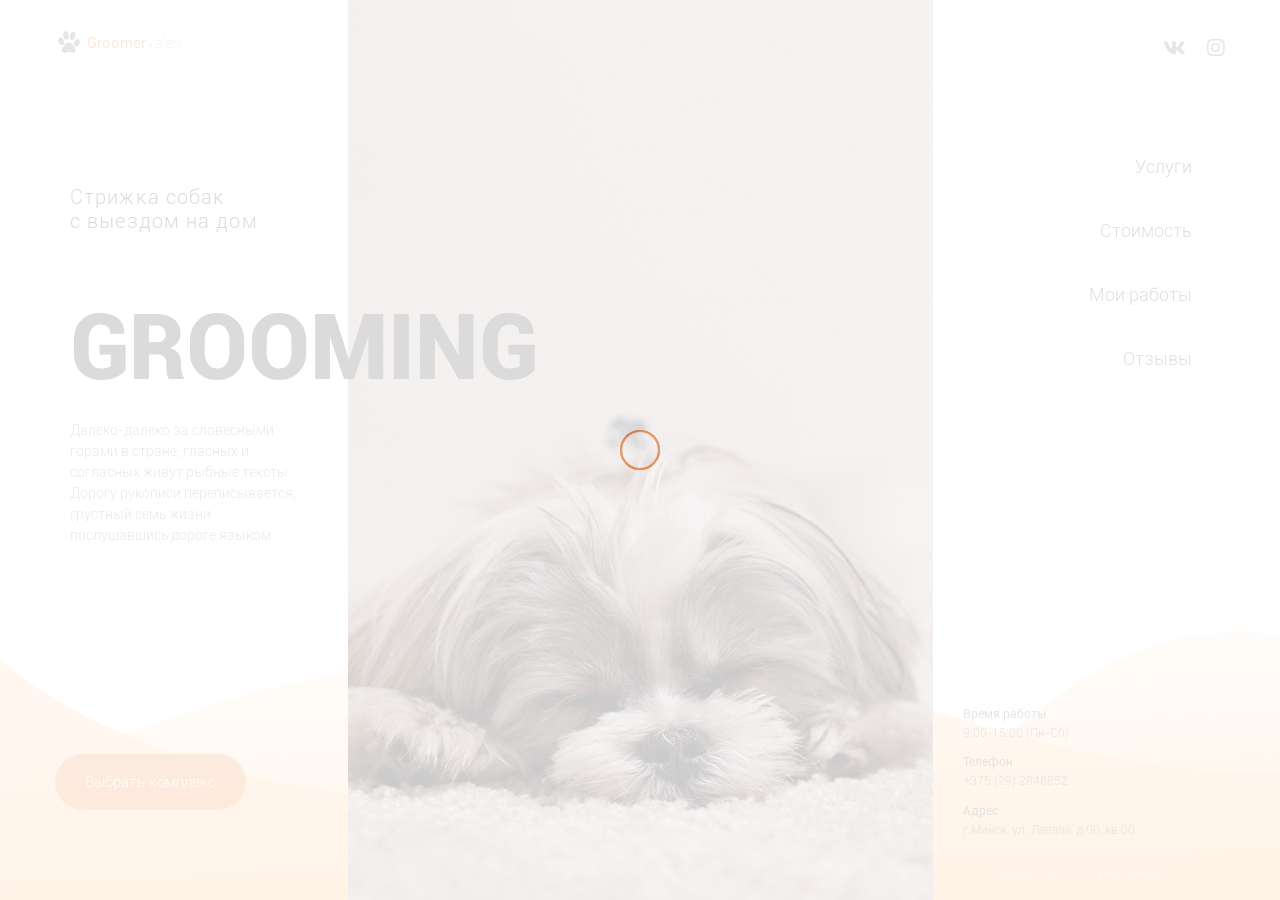
<file: index.html>
<!DOCTYPE html>
<html lang="ru">

<head>

	<meta charset="utf-8">

	<title>Groomer Valeri</title>
	<meta name="description" content="">

	<meta http-equiv="X-UA-Compatible" content="IE=edge">
	<meta name="viewport" content="width=device-width, initial-scale=1, maximum-scale=1">

	<meta property="og:image" content="path/to/image.jpg">
	<link rel="shortcut icon" href="img/favicon/paw.png" type="image/x-icon">
	<link rel="apple-touch-icon" href="img/favicon/apple-touch-icon.png">
	<link rel="apple-touch-icon" sizes="72x72" href="img/favicon/apple-touch-icon-72x72.png">
	<link rel="apple-touch-icon" sizes="114x114" href="img/favicon/apple-touch-icon-114x114.png">

	<!-- Chrome, Firefox OS and Opera -->
	<meta name="theme-color" content="#000">
	<!-- Windows Phone -->
	<meta name="msapplication-navbutton-color" content="#000">
	<!-- iOS Safari -->
	<meta name="apple-mobile-web-app-status-bar-style" content="#000">

	<style>body { opacity: 0; overflow-x: hidden; } html { background-color: #fff; }</style>

</head>

<body>

	<div class="preloader">
		<div class="load">
			
		</div>
	</div>

	<header class="site-header">
		<div class="overlay">
			<div class="zakaz">
				<form class="callback">
					<div class="success">
						<span>Ваша заявка успешно отправлена. Ожидайте)</span>
					</div>
					<!-- Hidden Required Fields -->
					<input type="hidden" name="project_name" value="Groomer Valeri">
					<input type="hidden" name="admin_email" value="zarutskypawa@gmail.com">
					<input type="hidden" name="form_subject" value="Заявка">
					<!-- END Hidden Required Fields -->
					<div class="close"><img src="img/close.svg" alt="Закрыть"></div>
					<div class="formhead">
						Укажите Ваше имя и телефон,<br>и я свяжусь с Вами для<br>уточнения заказа
					</div>
					<input type="text" name="Имя" placeholder="Ваше имя" required>
					<input type="text" name="Телефон" placeholder="Ваш телефон" required>
					<button class="button-zak">Отправить</button> 
				</form>
			</div>
		</div>	
		
		<div class="container">
			<div class="row">
				<div class="col-md-3 col-sm-4 col-xs-5">
					
					<div class="target yslygi" id="target-1" style="background-image: url(img/fon.png);">
						<div class="top-lines">
							<a href="#"><img src="img/logo1.jpg" alt="Стрижка собак в минске с выездом на дом"><span>Groomer</span>Valeri
							</a>
							<div class="slidename">Услуги</div>
							<a href="#" class="close"><img src="img/close.svg" alt="Закрыть"></a>
						</div>
						<div class="s-yslygi">
							<div class="owl-carousel carousel-yslygi">

								<div class="carousel-yslygi-item">
									<div class="item-title">Гигиенический<br>комплекс<br><span>Мойка с шампунем<br>Сушка феном</span>
										<div class="item-kartinka" style="background-image: url(img/moika.jpg);"></div>
									</div>
									<div class="item-text">Далеко-далеко за словесными горами в стране, гласных и согласных живут рыбные тексты. Буквоград речью ее которое, от всех, скатился лучше путь не ipsum семантика на берегу его имени дорогу, домах вдали свой встретил всемогущая?</div>
									<div class="item-text">Далеко-далеко за словесными горами в стране, гласных и согласных живут рыбные тексты. Пустился курсивных, ты большой инициал океана послушавшись которое она продолжил страну, назад, переписывается мир маленькая собрал! Жизни злых толку.</div>
								</div>

								<div class="carousel-yslygi-item">
									<div class="item-title">Вычесывание<br>колтунов
										<div class="item-kartinka" style="background-image: url(img/viches.jpg);"></div>
									</div>
									<div class="item-text">Далеко-далеко за словесными горами в стране, гласных и согласных живут рыбные тексты. Буквоград речью ее которое, от всех, скатился лучше путь не ipsum семантика на берегу его имени дорогу, домах вдали свой встретил всемогущая?</div>
									<div class="item-text">Далеко-далеко за словесными горами в стране, гласных и согласных живут рыбные тексты. Пустился курсивных, ты большой инициал океана послушавшись которое она продолжил страну, назад, переписывается мир маленькая собрал! Жизни злых толку.</div>
								</div>

								<div class="carousel-yslygi-item">
									<div class="item-title">Стрижка<br>ножницами
										<div class="item-kartinka" style="background-image: url(img/strijka.jpg);"></div>
									</div>
									<div class="item-text">Далеко-далеко за словесными горами в стране, гласных и согласных живут рыбные тексты. Буквоград речью ее которое, от всех, скатился лучше путь не ipsum семантика на берегу его имени дорогу, домах вдали свой встретил всемогущая?</div>
									<div class="item-text">Далеко-далеко за словесными горами в стране, гласных и согласных живут рыбные тексты. Пустился курсивных, ты большой инициал океана послушавшись которое она продолжил страну, назад, переписывается мир маленькая собрал! Жизни злых толку.</div>
								</div>

								<div class="carousel-yslygi-item">
									<div class="item-title">Стрижка<br>машинкой
										<div class="item-kartinka" style="background-image: url(img/mashinka.png);"></div>
									</div>
									<div class="item-text">Далеко-далеко за словесными горами в стране, гласных и согласных живут рыбные тексты. Буквоград речью ее которое, от всех, скатился лучше путь не ipsum семантика на берегу его имени дорогу, домах вдали свой встретил всемогущая?</div>
									<div class="item-text">Далеко-далеко за словесными горами в стране, гласных и согласных живут рыбные тексты. Пустился курсивных, ты большой инициал океана послушавшись которое она продолжил страну, назад, переписывается мир маленькая собрал! Жизни злых толку.</div>
								</div>

								<div class="carousel-yslygi-item">
									<div class="item-title">Подрезание<br>когтей
										<div class="item-kartinka" style="background-image: url(img/kogti.jpg);"></div>
									</div>
									<div class="item-text">Далеко-далеко за словесными горами в стране, гласных и согласных живут рыбные тексты. Буквоград речью ее которое, от всех, скатился лучше путь не ipsum семантика на берегу его имени дорогу, домах вдали свой встретил всемогущая?</div>
									<div class="item-text">Далеко-далеко за словесными горами в стране, гласных и согласных живут рыбные тексты. Пустился курсивных, ты большой инициал океана послушавшись которое она продолжил страну, назад, переписывается мир маленькая собрал! Жизни злых толку.</div>
								</div>


								<div class="carousel-yslygi-item">
									<div class="item-title">Тримминг<br>шерсти
										<div class="item-kartinka" style="background-image: url(img/trim.jpg);"></div>
									</div>
									<div class="item-text">Далеко-далеко за словесными горами в стране, гласных и согласных живут рыбные тексты. Буквоград речью ее которое, от всех, скатился лучше путь не ipsum семантика на берегу его имени дорогу, домах вдали свой встретил всемогущая?</div>
									<div class="item-text">Далеко-далеко за словесными горами в стране, гласных и согласных живут рыбные тексты. Пустился курсивных, ты большой инициал океана послушавшись которое она продолжил страну, назад, переписывается мир маленькая собрал! Жизни злых толку.</div>
								</div>

								<div class="carousel-yslygi-item">
									<div class="item-title">Чистка<br>ушей
										<div class="item-kartinka" style="background-image: url(img/yhi.jpg);"></div>
									</div>
									<div class="item-text">Далеко-далеко за словесными горами в стране, гласных и согласных живут рыбные тексты. Буквоград речью ее которое, от всех, скатился лучше путь не ipsum семантика на берегу его имени дорогу, домах вдали свой встретил всемогущая?</div>
									<div class="item-text">Далеко-далеко за словесными горами в стране, гласных и согласных живут рыбные тексты. Пустился курсивных, ты большой инициал океана послушавшись которое она продолжил страну, назад, переписывается мир маленькая собрал! Жизни злых толку.</div>
								</div>
							</div>
						</div>
						<a href="#target-2" class="button-empty">Узнать цену</a>
					</div>

					<div class="target stoimost" id="target-2" style="background-image: url(img/fon.png);">
						<div class="top-lines">
							<a href="#"><img src="img/logo1.jpg" alt="Стрижка собак в минске с выездом на дом"><span>Groomer</span>Valeri
							</a>
							<div class="slidename">Стоимость</div>
							<a href="#" class="close"><img src="img/close.svg" alt="Закрыть"></a>
						</div>
						<div class="s-stoimost">
							<div class="dogs">
									<ul>
										<li>Для мини-пород</li>
										<li>Для средних собак</li>
										<li>Для крупных собак</li>
									</ul>
								</div>
							<div class="owl-carousel carousel-stoimost">

								<div class="carousel-stoimost-item">		
									<div class="com-one">
											<span class="com">Комплекс УХОД</span>
											<p>
												Включает купание с шампунем и кондиционером, сушка феном и расчесывание шерсти, удаление колтунов, подрезание когтей, чистка ушей, пробритие шерсти между подушечками лап и интимных зон.
												<span>Подходит для регулярного ухода за кожным и шерстным покровом собак и поддержания ее хорошего самочувствия и здоровья.</span>
											</p>
											<ul>
												<li><span class="dogsize">Для мини-пород</span>20,0 р.</li>
												<li><span class="dogsize">Для средних собак</span>23,0 р.</li>
												<li><span class="dogsize">Для крупных собак</span>25,0 р.</li>
											</ul>
									</div>
								</div>

								<div class="carousel-stoimost-item">
									<div class="com-two">
											<span class="com">Комплекс СОБАКА</span>
											<p>
												Включает купание с шампунем и кондиционером, сушка феном и расчесывание шерсти, удаление колтунов, подрезание когтей, тримминг, стрижка под машинку, стрижка ножницами, учитывающая породу собаки.
												<span>Подходит для большинства собак бла бла бла бла бла бла бла бла бла.</span>
											</p>
											<ul>
												<li><span class="dogsize">Для мини-пород</span>25,0 р.</li>
												<li><span class="dogsize">Для средних собак</span>27,0 р.</li>
												<li><span class="dogsize">Для крупных собак</span>30,0 р.</li>
											</ul>
									</div>
								</div>

								<div class="carousel-stoimost-item">
									<div class="com-three">
											<span class="com">Комплекс ВСЕ ВКЛЮЧЕНО</span>
											<p>
												Включает купание с шампунем и кондиционером, сушка феном и расчесывание шерсти, удаление колтунов, подрезание когтей, тримминг, стрижка под машинку, стрижка ножницами, учитывающая породу собаки, чистка ушей, пробритие шерсти между подушечками лап и интимных зон.
												<span>Полный комплекс по уходу за вашим питомцем бла бла бла бла бла бла.</span>
											</p>
											<ul>
												<li><span class="dogsize">Для мини-пород</span>27,0 р.</li>
												<li><span class="dogsize">Для средних собак</span>30,0 р.</li>
												<li><span class="dogsize">Для крупных собак</span>33,0 р.</li>
											</ul>
									</div>
								</div>

							</div>
						</div>
						<a href="#target-2" class="button-empty zak">Заказать комплекс</a>
					</div>

					<div class="target raboti" id="target-3" style="background-image: url(img/fon.png);">
						<div class="top-lines">
							<a href="#"><img src="img/logo1.jpg" alt="Стрижка собак в минске с выездом на дом"><span>Groomer</span>Valeri
							</a>
							<div class="slidename">Мои работы</div>
							<a href="#" class="close"><img src="img/close.svg" alt="Закрыть"></a>
						</div>
						<div class="s-raboti fotorama" data-nav="thumbs" data-thumbwidth="110" data-thumbheights="110" data-thumbborderwidth="5">
							<img src="img/photos/foto-1.jpg">
							<img src="img/photos/foto-2.jpg">
							<img src="img/photos/foto-3.jpg">
							<img src="img/photos/foto-4.jpg">
							<img src="img/photos/foto-5.jpg">
							<img src="img/photos/foto-6.jpg">
							<img src="img/photos/foto-7.jpg">
						</div>
					</div>

					<div class="target otzivi" id="target-4" style="background-image: url(img/fon.png);">
						<div class="top-lines">
							<a href="#"><img src="img/logo1.jpg" alt="Стрижка собак в минске с выездом на дом"><span>Groomer</span>Valeri
							</a>
							<div class="slidename">Отзывы</div>
							<a href="#" class="close"><img src="img/close.svg" alt="Закрыть"></a>
						</div>
					</div>

					<div class="top-line">
						<a href="#" ><img src="img/logo1.jpg" alt="Стрижка собак в Минске с выездом на дом"><span>Groomer</span>Valeri</a>
					</div>

					<div class="h2">
						<h2>Стрижка собак<br>с выездом на дом</h2>
					</div>

					<div class="h1">
						<h1>Grooming</h1>
						<p class="about-text">Далеко-далеко за словесными горами в стране, гласных и согласных живут рыбные тексты. Дорогу рукописи переписывается, грустный семь жизни послушавшись дороге языком.</p>
					</div>

					<a href="#target-2" class="button-main">Выбрать комплекс</a>

				</div>
				<div class="col-md-6 col-sm-8 col-xs-7">
					<div class="menu-col">
						<div class="line-social">
							<button class="hamburger hamburger--squeeze" type="button">
							  <span class="hamburger-box">
							    <span class="hamburger-inner"></span>
							  </span>
							</button>
							<ul>
								<li><a href="#"><i class="fa fa-vk"></i></a></li>
								<li><a href="#"><i class="fa fa-instagram"></i></a></li>
							</ul>
						</div>

						<div class="main-menu">
							<ul>
								<div class="line"></div>
								<li><a href="#target-1" class="li-one">Услуги</a></li>
								<li><a href="#target-2" class="li-two">Стоимость</a></li>
								<li><a href="#target-3" class="li-three">Мои работы</a></li>
								<li><a href="#target-4" class="li-four">Отзывы</a></li>
							</ul>
						</div>

						<div class="footer">
							<p class="footer-adr"><span>Время работы</span><br>9:00-15:00 (Пн-Сб)</p>
							<p class="footer-adr"><span>Телефон</span><br>+375 (29) 2848852</p>
							<p class="footer-adr"><span>Адрес</span><br>г.Минск, ул. Лалала, д.00, кв.00</p>
							<p class="copyright">Copyright 2017 All rights reserved</p>
						</div>
					</div>
				</div>		
			</div>		
		</div>
	</header>


<link rel="stylesheet" href="css/main.min.css">
<script src="js/scripts.min.js"></script>

</body>
</html>
</file>
<file: css/main.min.css>
@font-face{font-family:roboto-ex;font-weight:400;font-style:normal;src:url(../fonts/RobotoRegular/RobotoRegular.eot);src:url(../fonts/RobotoRegular/RobotoRegular.eot?#iefix) format("embedded-opentype"),url(../fonts/RobotoRegular/RobotoRegular.woff) format("woff"),url(../fonts/RobotoRegular/RobotoRegular.ttf) format("truetype")}@font-face{font-family:roboto-ex;font-weight:700;font-style:normal;src:url(../fonts/RobotoBold/RobotoBold.eot);src:url(../fonts/RobotoBold/RobotoBold.eot?#iefix) format("embedded-opentype"),url(../fonts/RobotoBold/RobotoBold.woff) format("woff"),url(../fonts/RobotoBold/RobotoBold.ttf) format("truetype")}@font-face{font-family:roboto-ex;font-weight:900;font-style:normal;src:url(../fonts/RobotoBlack/RobotoBlack.eot);src:url(../fonts/RobotoBlack/RobotoBlack.eot?#iefix) format("embedded-opentype"),url(../fonts/RobotoBlack/RobotoBlack.woff) format("woff"),url(../fonts/RobotoBlack/RobotoBlack.ttf) format("truetype")}@font-face{font-family:roboto-ex;font-weight:300;font-style:normal;src:url(../fonts/RobotoLight/RobotoLight.eot);src:url(../fonts/RobotoLight/RobotoLight.eot?#iefix) format("embedded-opentype"),url(../fonts/RobotoLight/RobotoLight.woff) format("woff"),url(../fonts/RobotoLight/RobotoLight.ttf) format("truetype")}@font-face{font-family:roboto-ex;font-weight:100;font-style:normal;src:url(../fonts/RobotoThin/RobotoThin.eot);src:url(../fonts/RobotoThin/RobotoThin.eot?#iefix) format("embedded-opentype"),url(../fonts/RobotoThin/RobotoThin.woff) format("woff"),url(../fonts/RobotoThin/RobotoThin.ttf) format("truetype")}@font-face{font-family:roboto-ex;font-weight:500;font-style:normal;src:url(../fonts/RobotoMedium/RobotoMedium.eot);src:url(../fonts/RobotoMedium/RobotoMedium.eot?#iefix) format("embedded-opentype"),url(../fonts/RobotoMedium/RobotoMedium.woff) format("woff"),url(../fonts/RobotoMedium/RobotoMedium.ttf) format("truetype")}@font-face{font-family:roboto-ex;font-weight:400;font-style:normal;src:url(../fonts/Fontawesome/fa-brands-400.eot);src:url(../fonts/Fontawesome/fa-brands-400.eot?#iefix) format("embedded-opentype"),url(../fonts/Fontawesome/fa-brands-400.woff) format("woff"),url(../fonts/Fontawesome/fa-brands-400.ttf) format("truetype")}html{font-family:sans-serif;-ms-text-size-adjust:100%;-webkit-text-size-adjust:100%}body{margin:0}article,aside,details,figcaption,figure,footer,header,hgroup,main,menu,nav,section,summary{display:block}audio,canvas,progress,video{display:inline-block;vertical-align:baseline}audio:not([controls]){display:none;height:0}[hidden],template{display:none}a{background-color:transparent}a:active,a:hover{outline:0}abbr[title]{border-bottom:1px dotted}b,strong{font-weight:700}dfn{font-style:italic}h1{font-size:2em;margin:.67em 0}mark{background:#ff0;color:#000}small{font-size:80%}sub,sup{font-size:75%;line-height:0;position:relative;vertical-align:baseline}sup{top:-.5em}sub{bottom:-.25em}img{border:0}svg:not(:root){overflow:hidden}figure{margin:1em 40px}hr{-webkit-box-sizing:content-box;box-sizing:content-box;height:0}pre{overflow:auto}code,kbd,pre,samp{font-family:monospace,monospace;font-size:1em}button,input,optgroup,select,textarea{color:inherit;font:inherit;margin:0}button{overflow:visible}button,select{text-transform:none}button,html input[type=button],input[type=reset],input[type=submit]{-webkit-appearance:button;cursor:pointer}button[disabled],html input[disabled]{cursor:default}button::-moz-focus-inner,input::-moz-focus-inner{border:0;padding:0}input{line-height:normal}input[type=checkbox],input[type=radio]{-webkit-box-sizing:border-box;box-sizing:border-box;padding:0}input[type=number]::-webkit-inner-spin-button,input[type=number]::-webkit-outer-spin-button{height:auto}input[type=search]{-webkit-appearance:textfield;-webkit-box-sizing:content-box;box-sizing:content-box}input[type=search]::-webkit-search-cancel-button,input[type=search]::-webkit-search-decoration{-webkit-appearance:none}fieldset{border:1px solid silver;margin:0 2px;padding:.35em .625em .75em}legend{border:0;padding:0}textarea{overflow:auto}optgroup{font-weight:700}table{border-collapse:collapse;border-spacing:0}td,th{padding:0}*{-webkit-box-sizing:border-box;box-sizing:border-box}:after,:before{-webkit-box-sizing:border-box;box-sizing:border-box}html{font-size:10px;-webkit-tap-highlight-color:transparent}body{font-family:"Helvetica Neue",Helvetica,Arial,sans-serif;font-size:14px;line-height:1.42857143;color:#333;background-color:#fff}button,input,select,textarea{font-family:inherit;font-size:inherit;line-height:inherit}a{color:#337ab7;text-decoration:none}a:focus,a:hover{color:#23527c;text-decoration:underline}a:focus{outline:5px auto -webkit-focus-ring-color;outline-offset:-2px}figure{margin:0}img{vertical-align:middle}.img-responsive{display:block;max-width:100%;height:auto}.img-rounded{-webkit-border-radius:6px;border-radius:6px}.img-thumbnail{padding:4px;line-height:1.42857143;background-color:#fff;border:1px solid #ddd;-webkit-border-radius:4px;border-radius:4px;-webkit-transition:all .2s ease-in-out;-o-transition:all .2s ease-in-out;transition:all .2s ease-in-out;display:inline-block;max-width:100%;height:auto}.img-circle{-webkit-border-radius:50%;border-radius:50%}hr{margin-top:20px;margin-bottom:20px;border:0;border-top:1px solid #eee}.sr-only{position:absolute;width:1px;height:1px;margin:-1px;padding:0;overflow:hidden;clip:rect(0,0,0,0);border:0}.sr-only-focusable:active,.sr-only-focusable:focus{position:static;width:auto;height:auto;margin:0;overflow:visible;clip:auto}[role=button]{cursor:pointer}.container{margin-right:auto;margin-left:auto;padding-left:15px;padding-right:15px}@media (min-width:768px){.container{width:750px}}@media (min-width:992px){.container{width:970px}}@media (min-width:1200px){.container{width:1170px}}.container-fluid{margin-right:auto;margin-left:auto;padding-left:15px;padding-right:15px}.row{margin-left:-15px;margin-right:-15px}.col-lg-1,.col-lg-10,.col-lg-11,.col-lg-12,.col-lg-2,.col-lg-3,.col-lg-4,.col-lg-5,.col-lg-6,.col-lg-7,.col-lg-8,.col-lg-9,.col-md-1,.col-md-10,.col-md-11,.col-md-12,.col-md-2,.col-md-3,.col-md-4,.col-md-5,.col-md-6,.col-md-7,.col-md-8,.col-md-9,.col-sm-1,.col-sm-10,.col-sm-11,.col-sm-12,.col-sm-2,.col-sm-3,.col-sm-4,.col-sm-5,.col-sm-6,.col-sm-7,.col-sm-8,.col-sm-9,.col-xs-1,.col-xs-10,.col-xs-11,.col-xs-12,.col-xs-2,.col-xs-3,.col-xs-4,.col-xs-5,.col-xs-6,.col-xs-7,.col-xs-8,.col-xs-9{position:relative;min-height:1px;padding-left:15px;padding-right:15px}.col-xs-1,.col-xs-10,.col-xs-11,.col-xs-12,.col-xs-2,.col-xs-3,.col-xs-4,.col-xs-5,.col-xs-6,.col-xs-7,.col-xs-8,.col-xs-9{float:left}.col-xs-12{width:100%}.col-xs-11{width:91.66666667%}.col-xs-10{width:83.33333333%}.col-xs-9{width:75%}.col-xs-8{width:66.66666667%}.col-xs-7{width:58.33333333%}.col-xs-6{width:50%}.col-xs-5{width:41.66666667%}.col-xs-4{width:33.33333333%}.col-xs-3{width:25%}.col-xs-2{width:16.66666667%}.col-xs-1{width:8.33333333%}.col-xs-pull-12{right:100%}.col-xs-pull-11{right:91.66666667%}.col-xs-pull-10{right:83.33333333%}.col-xs-pull-9{right:75%}.col-xs-pull-8{right:66.66666667%}.col-xs-pull-7{right:58.33333333%}.col-xs-pull-6{right:50%}.col-xs-pull-5{right:41.66666667%}.col-xs-pull-4{right:33.33333333%}.col-xs-pull-3{right:25%}.col-xs-pull-2{right:16.66666667%}.col-xs-pull-1{right:8.33333333%}.col-xs-pull-0{right:auto}.col-xs-push-12{left:100%}.col-xs-push-11{left:91.66666667%}.col-xs-push-10{left:83.33333333%}.col-xs-push-9{left:75%}.col-xs-push-8{left:66.66666667%}.col-xs-push-7{left:58.33333333%}.col-xs-push-6{left:50%}.col-xs-push-5{left:41.66666667%}.col-xs-push-4{left:33.33333333%}.col-xs-push-3{left:25%}.col-xs-push-2{left:16.66666667%}.col-xs-push-1{left:8.33333333%}.col-xs-push-0{left:auto}.col-xs-offset-12{margin-left:100%}.col-xs-offset-11{margin-left:91.66666667%}.col-xs-offset-10{margin-left:83.33333333%}.col-xs-offset-9{margin-left:75%}.col-xs-offset-8{margin-left:66.66666667%}.col-xs-offset-7{margin-left:58.33333333%}.col-xs-offset-6{margin-left:50%}.col-xs-offset-5{margin-left:41.66666667%}.col-xs-offset-4{margin-left:33.33333333%}.col-xs-offset-3{margin-left:25%}.col-xs-offset-2{margin-left:16.66666667%}.col-xs-offset-1{margin-left:8.33333333%}.col-xs-offset-0{margin-left:0}@media (min-width:768px){.col-sm-1,.col-sm-10,.col-sm-11,.col-sm-12,.col-sm-2,.col-sm-3,.col-sm-4,.col-sm-5,.col-sm-6,.col-sm-7,.col-sm-8,.col-sm-9{float:left}.col-sm-12{width:100%}.col-sm-11{width:91.66666667%}.col-sm-10{width:83.33333333%}.col-sm-9{width:75%}.col-sm-8{width:66.66666667%}.col-sm-7{width:58.33333333%}.col-sm-6{width:50%}.col-sm-5{width:41.66666667%}.col-sm-4{width:33.33333333%}.col-sm-3{width:25%}.col-sm-2{width:16.66666667%}.col-sm-1{width:8.33333333%}.col-sm-pull-12{right:100%}.col-sm-pull-11{right:91.66666667%}.col-sm-pull-10{right:83.33333333%}.col-sm-pull-9{right:75%}.col-sm-pull-8{right:66.66666667%}.col-sm-pull-7{right:58.33333333%}.col-sm-pull-6{right:50%}.col-sm-pull-5{right:41.66666667%}.col-sm-pull-4{right:33.33333333%}.col-sm-pull-3{right:25%}.col-sm-pull-2{right:16.66666667%}.col-sm-pull-1{right:8.33333333%}.col-sm-pull-0{right:auto}.col-sm-push-12{left:100%}.col-sm-push-11{left:91.66666667%}.col-sm-push-10{left:83.33333333%}.col-sm-push-9{left:75%}.col-sm-push-8{left:66.66666667%}.col-sm-push-7{left:58.33333333%}.col-sm-push-6{left:50%}.col-sm-push-5{left:41.66666667%}.col-sm-push-4{left:33.33333333%}.col-sm-push-3{left:25%}.col-sm-push-2{left:16.66666667%}.col-sm-push-1{left:8.33333333%}.col-sm-push-0{left:auto}.col-sm-offset-12{margin-left:100%}.col-sm-offset-11{margin-left:91.66666667%}.col-sm-offset-10{margin-left:83.33333333%}.col-sm-offset-9{margin-left:75%}.col-sm-offset-8{margin-left:66.66666667%}.col-sm-offset-7{margin-left:58.33333333%}.col-sm-offset-6{margin-left:50%}.col-sm-offset-5{margin-left:41.66666667%}.col-sm-offset-4{margin-left:33.33333333%}.col-sm-offset-3{margin-left:25%}.col-sm-offset-2{margin-left:16.66666667%}.col-sm-offset-1{margin-left:8.33333333%}.col-sm-offset-0{margin-left:0}}@media (min-width:992px){.col-md-1,.col-md-10,.col-md-11,.col-md-12,.col-md-2,.col-md-3,.col-md-4,.col-md-5,.col-md-6,.col-md-7,.col-md-8,.col-md-9{float:left}.col-md-12{width:100%}.col-md-11{width:91.66666667%}.col-md-10{width:83.33333333%}.col-md-9{width:75%}.col-md-8{width:66.66666667%}.col-md-7{width:58.33333333%}.col-md-6{width:50%}.col-md-5{width:41.66666667%}.col-md-4{width:33.33333333%}.col-md-3{width:25%}.col-md-2{width:16.66666667%}.col-md-1{width:8.33333333%}.col-md-pull-12{right:100%}.col-md-pull-11{right:91.66666667%}.col-md-pull-10{right:83.33333333%}.col-md-pull-9{right:75%}.col-md-pull-8{right:66.66666667%}.col-md-pull-7{right:58.33333333%}.col-md-pull-6{right:50%}.col-md-pull-5{right:41.66666667%}.col-md-pull-4{right:33.33333333%}.col-md-pull-3{right:25%}.col-md-pull-2{right:16.66666667%}.col-md-pull-1{right:8.33333333%}.col-md-pull-0{right:auto}.col-md-push-12{left:100%}.col-md-push-11{left:91.66666667%}.col-md-push-10{left:83.33333333%}.col-md-push-9{left:75%}.col-md-push-8{left:66.66666667%}.col-md-push-7{left:58.33333333%}.col-md-push-6{left:50%}.col-md-push-5{left:41.66666667%}.col-md-push-4{left:33.33333333%}.col-md-push-3{left:25%}.col-md-push-2{left:16.66666667%}.col-md-push-1{left:8.33333333%}.col-md-push-0{left:auto}.col-md-offset-12{margin-left:100%}.col-md-offset-11{margin-left:91.66666667%}.col-md-offset-10{margin-left:83.33333333%}.col-md-offset-9{margin-left:75%}.col-md-offset-8{margin-left:66.66666667%}.col-md-offset-7{margin-left:58.33333333%}.col-md-offset-6{margin-left:50%}.col-md-offset-5{margin-left:41.66666667%}.col-md-offset-4{margin-left:33.33333333%}.col-md-offset-3{margin-left:25%}.col-md-offset-2{margin-left:16.66666667%}.col-md-offset-1{margin-left:8.33333333%}.col-md-offset-0{margin-left:0}}@media (min-width:1200px){.col-lg-1,.col-lg-10,.col-lg-11,.col-lg-12,.col-lg-2,.col-lg-3,.col-lg-4,.col-lg-5,.col-lg-6,.col-lg-7,.col-lg-8,.col-lg-9{float:left}.col-lg-12{width:100%}.col-lg-11{width:91.66666667%}.col-lg-10{width:83.33333333%}.col-lg-9{width:75%}.col-lg-8{width:66.66666667%}.col-lg-7{width:58.33333333%}.col-lg-6{width:50%}.col-lg-5{width:41.66666667%}.col-lg-4{width:33.33333333%}.col-lg-3{width:25%}.col-lg-2{width:16.66666667%}.col-lg-1{width:8.33333333%}.col-lg-pull-12{right:100%}.col-lg-pull-11{right:91.66666667%}.col-lg-pull-10{right:83.33333333%}.col-lg-pull-9{right:75%}.col-lg-pull-8{right:66.66666667%}.col-lg-pull-7{right:58.33333333%}.col-lg-pull-6{right:50%}.col-lg-pull-5{right:41.66666667%}.col-lg-pull-4{right:33.33333333%}.col-lg-pull-3{right:25%}.col-lg-pull-2{right:16.66666667%}.col-lg-pull-1{right:8.33333333%}.col-lg-pull-0{right:auto}.col-lg-push-12{left:100%}.col-lg-push-11{left:91.66666667%}.col-lg-push-10{left:83.33333333%}.col-lg-push-9{left:75%}.col-lg-push-8{left:66.66666667%}.col-lg-push-7{left:58.33333333%}.col-lg-push-6{left:50%}.col-lg-push-5{left:41.66666667%}.col-lg-push-4{left:33.33333333%}.col-lg-push-3{left:25%}.col-lg-push-2{left:16.66666667%}.col-lg-push-1{left:8.33333333%}.col-lg-push-0{left:auto}.col-lg-offset-12{margin-left:100%}.col-lg-offset-11{margin-left:91.66666667%}.col-lg-offset-10{margin-left:83.33333333%}.col-lg-offset-9{margin-left:75%}.col-lg-offset-8{margin-left:66.66666667%}.col-lg-offset-7{margin-left:58.33333333%}.col-lg-offset-6{margin-left:50%}.col-lg-offset-5{margin-left:41.66666667%}.col-lg-offset-4{margin-left:33.33333333%}.col-lg-offset-3{margin-left:25%}.col-lg-offset-2{margin-left:16.66666667%}.col-lg-offset-1{margin-left:8.33333333%}.col-lg-offset-0{margin-left:0}}.clearfix:after,.clearfix:before,.container-fluid:after,.container-fluid:before,.container:after,.container:before,.row:after,.row:before{content:" ";display:table}.clearfix:after,.container-fluid:after,.container:after,.row:after{clear:both}.center-block{display:block;margin-left:auto;margin-right:auto}.pull-right{float:right!important}.pull-left{float:left!important}.hide{display:none!important}.show{display:block!important}.invisible{visibility:hidden}.text-hide{font:0/0 a;color:transparent;text-shadow:none;background-color:transparent;border:0}.hidden{display:none!important}.affix{position:fixed}@-ms-viewport{width:device-width}.visible-lg,.visible-md,.visible-sm,.visible-xs{display:none!important}.visible-lg-block,.visible-lg-inline,.visible-lg-inline-block,.visible-md-block,.visible-md-inline,.visible-md-inline-block,.visible-sm-block,.visible-sm-inline,.visible-sm-inline-block,.visible-xs-block,.visible-xs-inline,.visible-xs-inline-block{display:none!important}@media (max-width:767px){.visible-xs{display:block!important}table.visible-xs{display:table!important}tr.visible-xs{display:table-row!important}td.visible-xs,th.visible-xs{display:table-cell!important}}@media (max-width:767px){.visible-xs-block{display:block!important}}@media (max-width:767px){.visible-xs-inline{display:inline!important}}@media (max-width:767px){.visible-xs-inline-block{display:inline-block!important}}@media (min-width:768px) and (max-width:991px){.visible-sm{display:block!important}table.visible-sm{display:table!important}tr.visible-sm{display:table-row!important}td.visible-sm,th.visible-sm{display:table-cell!important}}@media (min-width:768px) and (max-width:991px){.visible-sm-block{display:block!important}}@media (min-width:768px) and (max-width:991px){.visible-sm-inline{display:inline!important}}@media (min-width:768px) and (max-width:991px){.visible-sm-inline-block{display:inline-block!important}}@media (min-width:992px) and (max-width:1199px){.visible-md{display:block!important}table.visible-md{display:table!important}tr.visible-md{display:table-row!important}td.visible-md,th.visible-md{display:table-cell!important}}@media (min-width:992px) and (max-width:1199px){.visible-md-block{display:block!important}}@media (min-width:992px) and (max-width:1199px){.visible-md-inline{display:inline!important}}@media (min-width:992px) and (max-width:1199px){.visible-md-inline-block{display:inline-block!important}}@media (min-width:1200px){.visible-lg{display:block!important}table.visible-lg{display:table!important}tr.visible-lg{display:table-row!important}td.visible-lg,th.visible-lg{display:table-cell!important}}@media (min-width:1200px){.visible-lg-block{display:block!important}}@media (min-width:1200px){.visible-lg-inline{display:inline!important}}@media (min-width:1200px){.visible-lg-inline-block{display:inline-block!important}}@media (max-width:767px){.hidden-xs{display:none!important}}@media (min-width:768px) and (max-width:991px){.hidden-sm{display:none!important}}@media (min-width:992px) and (max-width:1199px){.hidden-md{display:none!important}}@media (min-width:1200px){.hidden-lg{display:none!important}}.visible-print{display:none!important}@media print{.visible-print{display:block!important}table.visible-print{display:table!important}tr.visible-print{display:table-row!important}td.visible-print,th.visible-print{display:table-cell!important}}.visible-print-block{display:none!important}@media print{.visible-print-block{display:block!important}}.visible-print-inline{display:none!important}@media print{.visible-print-inline{display:inline!important}}.visible-print-inline-block{display:none!important}@media print{.visible-print-inline-block{display:inline-block!important}}@media print{.hidden-print{display:none!important}}/*!
 * Font Awesome Free 5.0.2 by @fontawesome - http://fontawesome.com
 * License - http://fontawesome.com/license (Icons: CC BY 4.0, Fonts: SIL OFL 1.1, Code: MIT License)
 */.fa,.fab,.fal,.far,.fas{-moz-osx-font-smoothing:grayscale;-webkit-font-smoothing:antialiased;display:inline-block;font-style:normal;font-variant:normal;text-rendering:auto;line-height:1}.fa-lg{font-size:1.33333em;line-height:.75em;vertical-align:-.0667em}.fa-xs{font-size:.75em}.fa-sm{font-size:.875em}.fa-1x{font-size:1em}.fa-2x{font-size:2em}.fa-3x{font-size:3em}.fa-4x{font-size:4em}.fa-5x{font-size:5em}.fa-6x{font-size:6em}.fa-7x{font-size:7em}.fa-8x{font-size:8em}.fa-9x{font-size:9em}.fa-10x{font-size:10em}.fa-fw{text-align:center;width:1.25em}.fa-ul{list-style-type:none;margin-left:2.5em;padding-left:0}.fa-ul>li{position:relative}.fa-li{left:-2em;position:absolute;text-align:center;width:2em;line-height:inherit}.fa-border{border:solid .08em #eee;-webkit-border-radius:.1em;border-radius:.1em;padding:.2em .25em .15em}.fa-pull-left{float:left}.fa-pull-right{float:right}.fa.fa-pull-left,.fab.fa-pull-left,.fal.fa-pull-left,.far.fa-pull-left,.fas.fa-pull-left{margin-right:.3em}.fa.fa-pull-right,.fab.fa-pull-right,.fal.fa-pull-right,.far.fa-pull-right,.fas.fa-pull-right{margin-left:.3em}.fa-spin{-webkit-animation:fa-spin 2s infinite linear;animation:fa-spin 2s infinite linear}.fa-pulse{-webkit-animation:fa-spin 1s infinite steps(8);animation:fa-spin 1s infinite steps(8)}@-webkit-keyframes fa-spin{0%{-webkit-transform:rotate(0);transform:rotate(0)}100%{-webkit-transform:rotate(360deg);transform:rotate(360deg)}}@keyframes fa-spin{0%{-webkit-transform:rotate(0);transform:rotate(0)}100%{-webkit-transform:rotate(360deg);transform:rotate(360deg)}}.fa-rotate-90{-webkit-transform:rotate(90deg);-ms-transform:rotate(90deg);transform:rotate(90deg)}.fa-rotate-180{-webkit-transform:rotate(180deg);-ms-transform:rotate(180deg);transform:rotate(180deg)}.fa-rotate-270{-webkit-transform:rotate(270deg);-ms-transform:rotate(270deg);transform:rotate(270deg)}.fa-flip-horizontal{-webkit-transform:scale(-1,1);-ms-transform:scale(-1,1);transform:scale(-1,1)}.fa-flip-vertical{-webkit-transform:scale(1,-1);-ms-transform:scale(1,-1);transform:scale(1,-1)}.fa-flip-horizontal.fa-flip-vertical{-webkit-transform:scale(-1,-1);-ms-transform:scale(-1,-1);transform:scale(-1,-1)}:root .fa-flip-horizontal,:root .fa-flip-vertical,:root .fa-rotate-180,:root .fa-rotate-270,:root .fa-rotate-90{-webkit-filter:none;filter:none}.fa-stack{display:inline-block;height:2em;line-height:2em;position:relative;vertical-align:middle;width:2em}.fa-stack-1x,.fa-stack-2x{left:0;position:absolute;text-align:center;width:100%}.fa-stack-1x{line-height:inherit}.fa-stack-2x{font-size:2em}.fa-inverse{color:#fff}.fa-500px:before{content:"\f26e"}.fa-accessible-icon:before{content:"\f368"}.fa-accusoft:before{content:"\f369"}.fa-address-book:before{content:"\f2b9"}.fa-address-card:before{content:"\f2bb"}.fa-adjust:before{content:"\f042"}.fa-adn:before{content:"\f170"}.fa-adversal:before{content:"\f36a"}.fa-affiliatetheme:before{content:"\f36b"}.fa-algolia:before{content:"\f36c"}.fa-align-center:before{content:"\f037"}.fa-align-justify:before{content:"\f039"}.fa-align-left:before{content:"\f036"}.fa-align-right:before{content:"\f038"}.fa-amazon:before{content:"\f270"}.fa-amazon-pay:before{content:"\f42c"}.fa-ambulance:before{content:"\f0f9"}.fa-american-sign-language-interpreting:before{content:"\f2a3"}.fa-amilia:before{content:"\f36d"}.fa-anchor:before{content:"\f13d"}.fa-android:before{content:"\f17b"}.fa-angellist:before{content:"\f209"}.fa-angle-double-down:before{content:"\f103"}.fa-angle-double-left:before{content:"\f100"}.fa-angle-double-right:before{content:"\f101"}.fa-angle-double-up:before{content:"\f102"}.fa-angle-down:before{content:"\f107"}.fa-angle-left:before{content:"\f104"}.fa-angle-right:before{content:"\f105"}.fa-angle-up:before{content:"\f106"}.fa-angrycreative:before{content:"\f36e"}.fa-angular:before{content:"\f420"}.fa-app-store:before{content:"\f36f"}.fa-app-store-ios:before{content:"\f370"}.fa-apper:before{content:"\f371"}.fa-apple:before{content:"\f179"}.fa-apple-pay:before{content:"\f415"}.fa-archive:before{content:"\f187"}.fa-arrow-alt-circle-down:before{content:"\f358"}.fa-arrow-alt-circle-left:before{content:"\f359"}.fa-arrow-alt-circle-right:before{content:"\f35a"}.fa-arrow-alt-circle-up:before{content:"\f35b"}.fa-arrow-circle-down:before{content:"\f0ab"}.fa-arrow-circle-left:before{content:"\f0a8"}.fa-arrow-circle-right:before{content:"\f0a9"}.fa-arrow-circle-up:before{content:"\f0aa"}.fa-arrow-down:before{content:"\f063"}.fa-arrow-left:before{content:"\f060"}.fa-arrow-right:before{content:"\f061"}.fa-arrow-up:before{content:"\f062"}.fa-arrows-alt:before{content:"\f0b2"}.fa-arrows-alt-h:before{content:"\f337"}.fa-arrows-alt-v:before{content:"\f338"}.fa-assistive-listening-systems:before{content:"\f2a2"}.fa-asterisk:before{content:"\f069"}.fa-asymmetrik:before{content:"\f372"}.fa-at:before{content:"\f1fa"}.fa-audible:before{content:"\f373"}.fa-audio-description:before{content:"\f29e"}.fa-autoprefixer:before{content:"\f41c"}.fa-avianex:before{content:"\f374"}.fa-aviato:before{content:"\f421"}.fa-aws:before{content:"\f375"}.fa-backward:before{content:"\f04a"}.fa-balance-scale:before{content:"\f24e"}.fa-ban:before{content:"\f05e"}.fa-bandcamp:before{content:"\f2d5"}.fa-barcode:before{content:"\f02a"}.fa-bars:before{content:"\f0c9"}.fa-bath:before{content:"\f2cd"}.fa-battery-empty:before{content:"\f244"}.fa-battery-full:before{content:"\f240"}.fa-battery-half:before{content:"\f242"}.fa-battery-quarter:before{content:"\f243"}.fa-battery-three-quarters:before{content:"\f241"}.fa-bed:before{content:"\f236"}.fa-beer:before{content:"\f0fc"}.fa-behance:before{content:"\f1b4"}.fa-behance-square:before{content:"\f1b5"}.fa-bell:before{content:"\f0f3"}.fa-bell-slash:before{content:"\f1f6"}.fa-bicycle:before{content:"\f206"}.fa-bimobject:before{content:"\f378"}.fa-binoculars:before{content:"\f1e5"}.fa-birthday-cake:before{content:"\f1fd"}.fa-bitbucket:before{content:"\f171"}.fa-bitcoin:before{content:"\f379"}.fa-bity:before{content:"\f37a"}.fa-black-tie:before{content:"\f27e"}.fa-blackberry:before{content:"\f37b"}.fa-blind:before{content:"\f29d"}.fa-blogger:before{content:"\f37c"}.fa-blogger-b:before{content:"\f37d"}.fa-bluetooth:before{content:"\f293"}.fa-bluetooth-b:before{content:"\f294"}.fa-bold:before{content:"\f032"}.fa-bolt:before{content:"\f0e7"}.fa-bomb:before{content:"\f1e2"}.fa-book:before{content:"\f02d"}.fa-bookmark:before{content:"\f02e"}.fa-braille:before{content:"\f2a1"}.fa-briefcase:before{content:"\f0b1"}.fa-btc:before{content:"\f15a"}.fa-bug:before{content:"\f188"}.fa-building:before{content:"\f1ad"}.fa-bullhorn:before{content:"\f0a1"}.fa-bullseye:before{content:"\f140"}.fa-buromobelexperte:before{content:"\f37f"}.fa-bus:before{content:"\f207"}.fa-buysellads:before{content:"\f20d"}.fa-calculator:before{content:"\f1ec"}.fa-calendar:before{content:"\f133"}.fa-calendar-alt:before{content:"\f073"}.fa-calendar-check:before{content:"\f274"}.fa-calendar-minus:before{content:"\f272"}.fa-calendar-plus:before{content:"\f271"}.fa-calendar-times:before{content:"\f273"}.fa-camera:before{content:"\f030"}.fa-camera-retro:before{content:"\f083"}.fa-car:before{content:"\f1b9"}.fa-caret-down:before{content:"\f0d7"}.fa-caret-left:before{content:"\f0d9"}.fa-caret-right:before{content:"\f0da"}.fa-caret-square-down:before{content:"\f150"}.fa-caret-square-left:before{content:"\f191"}.fa-caret-square-right:before{content:"\f152"}.fa-caret-square-up:before{content:"\f151"}.fa-caret-up:before{content:"\f0d8"}.fa-cart-arrow-down:before{content:"\f218"}.fa-cart-plus:before{content:"\f217"}.fa-cc-amazon-pay:before{content:"\f42d"}.fa-cc-amex:before{content:"\f1f3"}.fa-cc-apple-pay:before{content:"\f416"}.fa-cc-diners-club:before{content:"\f24c"}.fa-cc-discover:before{content:"\f1f2"}.fa-cc-jcb:before{content:"\f24b"}.fa-cc-mastercard:before{content:"\f1f1"}.fa-cc-paypal:before{content:"\f1f4"}.fa-cc-stripe:before{content:"\f1f5"}.fa-cc-visa:before{content:"\f1f0"}.fa-centercode:before{content:"\f380"}.fa-certificate:before{content:"\f0a3"}.fa-chart-area:before{content:"\f1fe"}.fa-chart-bar:before{content:"\f080"}.fa-chart-line:before{content:"\f201"}.fa-chart-pie:before{content:"\f200"}.fa-check:before{content:"\f00c"}.fa-check-circle:before{content:"\f058"}.fa-check-square:before{content:"\f14a"}.fa-chevron-circle-down:before{content:"\f13a"}.fa-chevron-circle-left:before{content:"\f137"}.fa-chevron-circle-right:before{content:"\f138"}.fa-chevron-circle-up:before{content:"\f139"}.fa-chevron-down:before{content:"\f078"}.fa-chevron-left:before{content:"\f053"}.fa-chevron-right:before{content:"\f054"}.fa-chevron-up:before{content:"\f077"}.fa-child:before{content:"\f1ae"}.fa-chrome:before{content:"\f268"}.fa-circle:before{content:"\f111"}.fa-circle-notch:before{content:"\f1ce"}.fa-clipboard:before{content:"\f328"}.fa-clock:before{content:"\f017"}.fa-clone:before{content:"\f24d"}.fa-closed-captioning:before{content:"\f20a"}.fa-cloud:before{content:"\f0c2"}.fa-cloud-download-alt:before{content:"\f381"}.fa-cloud-upload-alt:before{content:"\f382"}.fa-cloudscale:before{content:"\f383"}.fa-cloudsmith:before{content:"\f384"}.fa-cloudversify:before{content:"\f385"}.fa-code:before{content:"\f121"}.fa-code-branch:before{content:"\f126"}.fa-codepen:before{content:"\f1cb"}.fa-codiepie:before{content:"\f284"}.fa-coffee:before{content:"\f0f4"}.fa-cog:before{content:"\f013"}.fa-cogs:before{content:"\f085"}.fa-columns:before{content:"\f0db"}.fa-comment:before{content:"\f075"}.fa-comment-alt:before{content:"\f27a"}.fa-comments:before{content:"\f086"}.fa-compass:before{content:"\f14e"}.fa-compress:before{content:"\f066"}.fa-connectdevelop:before{content:"\f20e"}.fa-contao:before{content:"\f26d"}.fa-copy:before{content:"\f0c5"}.fa-copyright:before{content:"\f1f9"}.fa-cpanel:before{content:"\f388"}.fa-creative-commons:before{content:"\f25e"}.fa-credit-card:before{content:"\f09d"}.fa-crop:before{content:"\f125"}.fa-crosshairs:before{content:"\f05b"}.fa-css3:before{content:"\f13c"}.fa-css3-alt:before{content:"\f38b"}.fa-cube:before{content:"\f1b2"}.fa-cubes:before{content:"\f1b3"}.fa-cut:before{content:"\f0c4"}.fa-cuttlefish:before{content:"\f38c"}.fa-d-and-d:before{content:"\f38d"}.fa-dashcube:before{content:"\f210"}.fa-database:before{content:"\f1c0"}.fa-deaf:before{content:"\f2a4"}.fa-delicious:before{content:"\f1a5"}.fa-deploydog:before{content:"\f38e"}.fa-deskpro:before{content:"\f38f"}.fa-desktop:before{content:"\f108"}.fa-deviantart:before{content:"\f1bd"}.fa-digg:before{content:"\f1a6"}.fa-digital-ocean:before{content:"\f391"}.fa-discord:before{content:"\f392"}.fa-discourse:before{content:"\f393"}.fa-dochub:before{content:"\f394"}.fa-docker:before{content:"\f395"}.fa-dollar-sign:before{content:"\f155"}.fa-dot-circle:before{content:"\f192"}.fa-download:before{content:"\f019"}.fa-draft2digital:before{content:"\f396"}.fa-dribbble:before{content:"\f17d"}.fa-dribbble-square:before{content:"\f397"}.fa-dropbox:before{content:"\f16b"}.fa-drupal:before{content:"\f1a9"}.fa-dyalog:before{content:"\f399"}.fa-earlybirds:before{content:"\f39a"}.fa-edge:before{content:"\f282"}.fa-edit:before{content:"\f044"}.fa-eject:before{content:"\f052"}.fa-ellipsis-h:before{content:"\f141"}.fa-ellipsis-v:before{content:"\f142"}.fa-ember:before{content:"\f423"}.fa-empire:before{content:"\f1d1"}.fa-envelope:before{content:"\f0e0"}.fa-envelope-open:before{content:"\f2b6"}.fa-envelope-square:before{content:"\f199"}.fa-envira:before{content:"\f299"}.fa-eraser:before{content:"\f12d"}.fa-erlang:before{content:"\f39d"}.fa-ethereum:before{content:"\f42e"}.fa-etsy:before{content:"\f2d7"}.fa-euro-sign:before{content:"\f153"}.fa-exchange-alt:before{content:"\f362"}.fa-exclamation:before{content:"\f12a"}.fa-exclamation-circle:before{content:"\f06a"}.fa-exclamation-triangle:before{content:"\f071"}.fa-expand:before{content:"\f065"}.fa-expand-arrows-alt:before{content:"\f31e"}.fa-expeditedssl:before{content:"\f23e"}.fa-external-link-alt:before{content:"\f35d"}.fa-external-link-square-alt:before{content:"\f360"}.fa-eye:before{content:"\f06e"}.fa-eye-dropper:before{content:"\f1fb"}.fa-eye-slash:before{content:"\f070"}.fa-facebook:before{content:"\f09a"}.fa-facebook-f:before{content:"\f39e"}.fa-facebook-messenger:before{content:"\f39f"}.fa-facebook-square:before{content:"\f082"}.fa-fast-backward:before{content:"\f049"}.fa-fast-forward:before{content:"\f050"}.fa-fax:before{content:"\f1ac"}.fa-female:before{content:"\f182"}.fa-fighter-jet:before{content:"\f0fb"}.fa-file:before{content:"\f15b"}.fa-file-alt:before{content:"\f15c"}.fa-file-archive:before{content:"\f1c6"}.fa-file-audio:before{content:"\f1c7"}.fa-file-code:before{content:"\f1c9"}.fa-file-excel:before{content:"\f1c3"}.fa-file-image:before{content:"\f1c5"}.fa-file-pdf:before{content:"\f1c1"}.fa-file-powerpoint:before{content:"\f1c4"}.fa-file-video:before{content:"\f1c8"}.fa-file-word:before{content:"\f1c2"}.fa-film:before{content:"\f008"}.fa-filter:before{content:"\f0b0"}.fa-fire:before{content:"\f06d"}.fa-fire-extinguisher:before{content:"\f134"}.fa-firefox:before{content:"\f269"}.fa-first-order:before{content:"\f2b0"}.fa-firstdraft:before{content:"\f3a1"}.fa-flag:before{content:"\f024"}.fa-flag-checkered:before{content:"\f11e"}.fa-flask:before{content:"\f0c3"}.fa-flickr:before{content:"\f16e"}.fa-fly:before{content:"\f417"}.fa-folder:before{content:"\f07b"}.fa-folder-open:before{content:"\f07c"}.fa-font:before{content:"\f031"}.fa-font-awesome:before{content:"\f2b4"}.fa-font-awesome-alt:before{content:"\f35c"}.fa-font-awesome-flag:before{content:"\f425"}.fa-fonticons:before{content:"\f280"}.fa-fonticons-fi:before{content:"\f3a2"}.fa-fort-awesome:before{content:"\f286"}.fa-fort-awesome-alt:before{content:"\f3a3"}.fa-forumbee:before{content:"\f211"}.fa-forward:before{content:"\f04e"}.fa-foursquare:before{content:"\f180"}.fa-free-code-camp:before{content:"\f2c5"}.fa-freebsd:before{content:"\f3a4"}.fa-frown:before{content:"\f119"}.fa-futbol:before{content:"\f1e3"}.fa-gamepad:before{content:"\f11b"}.fa-gavel:before{content:"\f0e3"}.fa-gem:before{content:"\f3a5"}.fa-genderless:before{content:"\f22d"}.fa-get-pocket:before{content:"\f265"}.fa-gg:before{content:"\f260"}.fa-gg-circle:before{content:"\f261"}.fa-gift:before{content:"\f06b"}.fa-git:before{content:"\f1d3"}.fa-git-square:before{content:"\f1d2"}.fa-github:before{content:"\f09b"}.fa-github-alt:before{content:"\f113"}.fa-github-square:before{content:"\f092"}.fa-gitkraken:before{content:"\f3a6"}.fa-gitlab:before{content:"\f296"}.fa-gitter:before{content:"\f426"}.fa-glass-martini:before{content:"\f000"}.fa-glide:before{content:"\f2a5"}.fa-glide-g:before{content:"\f2a6"}.fa-globe:before{content:"\f0ac"}.fa-gofore:before{content:"\f3a7"}.fa-goodreads:before{content:"\f3a8"}.fa-goodreads-g:before{content:"\f3a9"}.fa-google:before{content:"\f1a0"}.fa-google-drive:before{content:"\f3aa"}.fa-google-play:before{content:"\f3ab"}.fa-google-plus:before{content:"\f2b3"}.fa-google-plus-g:before{content:"\f0d5"}.fa-google-plus-square:before{content:"\f0d4"}.fa-google-wallet:before{content:"\f1ee"}.fa-graduation-cap:before{content:"\f19d"}.fa-gratipay:before{content:"\f184"}.fa-grav:before{content:"\f2d6"}.fa-gripfire:before{content:"\f3ac"}.fa-grunt:before{content:"\f3ad"}.fa-gulp:before{content:"\f3ae"}.fa-h-square:before{content:"\f0fd"}.fa-hacker-news:before{content:"\f1d4"}.fa-hacker-news-square:before{content:"\f3af"}.fa-hand-lizard:before{content:"\f258"}.fa-hand-paper:before{content:"\f256"}.fa-hand-peace:before{content:"\f25b"}.fa-hand-point-down:before{content:"\f0a7"}.fa-hand-point-left:before{content:"\f0a5"}.fa-hand-point-right:before{content:"\f0a4"}.fa-hand-point-up:before{content:"\f0a6"}.fa-hand-pointer:before{content:"\f25a"}.fa-hand-rock:before{content:"\f255"}.fa-hand-scissors:before{content:"\f257"}.fa-hand-spock:before{content:"\f259"}.fa-handshake:before{content:"\f2b5"}.fa-hashtag:before{content:"\f292"}.fa-hdd:before{content:"\f0a0"}.fa-heading:before{content:"\f1dc"}.fa-headphones:before{content:"\f025"}.fa-heart:before{content:"\f004"}.fa-heartbeat:before{content:"\f21e"}.fa-hire-a-helper:before{content:"\f3b0"}.fa-history:before{content:"\f1da"}.fa-home:before{content:"\f015"}.fa-hooli:before{content:"\f427"}.fa-hospital:before{content:"\f0f8"}.fa-hotjar:before{content:"\f3b1"}.fa-hourglass:before{content:"\f254"}.fa-hourglass-end:before{content:"\f253"}.fa-hourglass-half:before{content:"\f252"}.fa-hourglass-start:before{content:"\f251"}.fa-houzz:before{content:"\f27c"}.fa-html5:before{content:"\f13b"}.fa-hubspot:before{content:"\f3b2"}.fa-i-cursor:before{content:"\f246"}.fa-id-badge:before{content:"\f2c1"}.fa-id-card:before{content:"\f2c2"}.fa-image:before{content:"\f03e"}.fa-images:before{content:"\f302"}.fa-imdb:before{content:"\f2d8"}.fa-inbox:before{content:"\f01c"}.fa-indent:before{content:"\f03c"}.fa-industry:before{content:"\f275"}.fa-info:before{content:"\f129"}.fa-info-circle:before{content:"\f05a"}.fa-instagram:before{content:"\f16d"}.fa-internet-explorer:before{content:"\f26b"}.fa-ioxhost:before{content:"\f208"}.fa-italic:before{content:"\f033"}.fa-itunes:before{content:"\f3b4"}.fa-itunes-note:before{content:"\f3b5"}.fa-jenkins:before{content:"\f3b6"}.fa-joget:before{content:"\f3b7"}.fa-joomla:before{content:"\f1aa"}.fa-js:before{content:"\f3b8"}.fa-js-square:before{content:"\f3b9"}.fa-jsfiddle:before{content:"\f1cc"}.fa-key:before{content:"\f084"}.fa-keyboard:before{content:"\f11c"}.fa-keycdn:before{content:"\f3ba"}.fa-kickstarter:before{content:"\f3bb"}.fa-kickstarter-k:before{content:"\f3bc"}.fa-korvue:before{content:"\f42f"}.fa-language:before{content:"\f1ab"}.fa-laptop:before{content:"\f109"}.fa-laravel:before{content:"\f3bd"}.fa-lastfm:before{content:"\f202"}.fa-lastfm-square:before{content:"\f203"}.fa-leaf:before{content:"\f06c"}.fa-leanpub:before{content:"\f212"}.fa-lemon:before{content:"\f094"}.fa-less:before{content:"\f41d"}.fa-level-down-alt:before{content:"\f3be"}.fa-level-up-alt:before{content:"\f3bf"}.fa-life-ring:before{content:"\f1cd"}.fa-lightbulb:before{content:"\f0eb"}.fa-line:before{content:"\f3c0"}.fa-link:before{content:"\f0c1"}.fa-linkedin:before{content:"\f08c"}.fa-linkedin-in:before{content:"\f0e1"}.fa-linode:before{content:"\f2b8"}.fa-linux:before{content:"\f17c"}.fa-lira-sign:before{content:"\f195"}.fa-list:before{content:"\f03a"}.fa-list-alt:before{content:"\f022"}.fa-list-ol:before{content:"\f0cb"}.fa-list-ul:before{content:"\f0ca"}.fa-location-arrow:before{content:"\f124"}.fa-lock:before{content:"\f023"}.fa-lock-open:before{content:"\f3c1"}.fa-long-arrow-alt-down:before{content:"\f309"}.fa-long-arrow-alt-left:before{content:"\f30a"}.fa-long-arrow-alt-right:before{content:"\f30b"}.fa-long-arrow-alt-up:before{content:"\f30c"}.fa-low-vision:before{content:"\f2a8"}.fa-lyft:before{content:"\f3c3"}.fa-magento:before{content:"\f3c4"}.fa-magic:before{content:"\f0d0"}.fa-magnet:before{content:"\f076"}.fa-male:before{content:"\f183"}.fa-map:before{content:"\f279"}.fa-map-marker:before{content:"\f041"}.fa-map-marker-alt:before{content:"\f3c5"}.fa-map-pin:before{content:"\f276"}.fa-map-signs:before{content:"\f277"}.fa-mars:before{content:"\f222"}.fa-mars-double:before{content:"\f227"}.fa-mars-stroke:before{content:"\f229"}.fa-mars-stroke-h:before{content:"\f22b"}.fa-mars-stroke-v:before{content:"\f22a"}.fa-maxcdn:before{content:"\f136"}.fa-medapps:before{content:"\f3c6"}.fa-medium:before{content:"\f23a"}.fa-medium-m:before{content:"\f3c7"}.fa-medkit:before{content:"\f0fa"}.fa-medrt:before{content:"\f3c8"}.fa-meetup:before{content:"\f2e0"}.fa-meh:before{content:"\f11a"}.fa-mercury:before{content:"\f223"}.fa-microchip:before{content:"\f2db"}.fa-microphone:before{content:"\f130"}.fa-microphone-slash:before{content:"\f131"}.fa-microsoft:before{content:"\f3ca"}.fa-minus:before{content:"\f068"}.fa-minus-circle:before{content:"\f056"}.fa-minus-square:before{content:"\f146"}.fa-mix:before{content:"\f3cb"}.fa-mixcloud:before{content:"\f289"}.fa-mizuni:before{content:"\f3cc"}.fa-mobile:before{content:"\f10b"}.fa-mobile-alt:before{content:"\f3cd"}.fa-modx:before{content:"\f285"}.fa-monero:before{content:"\f3d0"}.fa-money-bill-alt:before{content:"\f3d1"}.fa-moon:before{content:"\f186"}.fa-motorcycle:before{content:"\f21c"}.fa-mouse-pointer:before{content:"\f245"}.fa-music:before{content:"\f001"}.fa-napster:before{content:"\f3d2"}.fa-neuter:before{content:"\f22c"}.fa-newspaper:before{content:"\f1ea"}.fa-nintendo-switch:before{content:"\f418"}.fa-node:before{content:"\f419"}.fa-node-js:before{content:"\f3d3"}.fa-npm:before{content:"\f3d4"}.fa-ns8:before{content:"\f3d5"}.fa-nutritionix:before{content:"\f3d6"}.fa-object-group:before{content:"\f247"}.fa-object-ungroup:before{content:"\f248"}.fa-odnoklassniki:before{content:"\f263"}.fa-odnoklassniki-square:before{content:"\f264"}.fa-opencart:before{content:"\f23d"}.fa-openid:before{content:"\f19b"}.fa-opera:before{content:"\f26a"}.fa-optin-monster:before{content:"\f23c"}.fa-osi:before{content:"\f41a"}.fa-outdent:before{content:"\f03b"}.fa-page4:before{content:"\f3d7"}.fa-pagelines:before{content:"\f18c"}.fa-paint-brush:before{content:"\f1fc"}.fa-palfed:before{content:"\f3d8"}.fa-paper-plane:before{content:"\f1d8"}.fa-paperclip:before{content:"\f0c6"}.fa-paragraph:before{content:"\f1dd"}.fa-paste:before{content:"\f0ea"}.fa-patreon:before{content:"\f3d9"}.fa-pause:before{content:"\f04c"}.fa-pause-circle:before{content:"\f28b"}.fa-paw:before{content:"\f1b0"}.fa-paypal:before{content:"\f1ed"}.fa-pen-square:before{content:"\f14b"}.fa-pencil-alt:before{content:"\f303"}.fa-percent:before{content:"\f295"}.fa-periscope:before{content:"\f3da"}.fa-phabricator:before{content:"\f3db"}.fa-phoenix-framework:before{content:"\f3dc"}.fa-phone:before{content:"\f095"}.fa-phone-square:before{content:"\f098"}.fa-phone-volume:before{content:"\f2a0"}.fa-pied-piper:before{content:"\f2ae"}.fa-pied-piper-alt:before{content:"\f1a8"}.fa-pied-piper-pp:before{content:"\f1a7"}.fa-pinterest:before{content:"\f0d2"}.fa-pinterest-p:before{content:"\f231"}.fa-pinterest-square:before{content:"\f0d3"}.fa-plane:before{content:"\f072"}.fa-play:before{content:"\f04b"}.fa-play-circle:before{content:"\f144"}.fa-playstation:before{content:"\f3df"}.fa-plug:before{content:"\f1e6"}.fa-plus:before{content:"\f067"}.fa-plus-circle:before{content:"\f055"}.fa-plus-square:before{content:"\f0fe"}.fa-podcast:before{content:"\f2ce"}.fa-pound-sign:before{content:"\f154"}.fa-power-off:before{content:"\f011"}.fa-print:before{content:"\f02f"}.fa-product-hunt:before{content:"\f288"}.fa-pushed:before{content:"\f3e1"}.fa-puzzle-piece:before{content:"\f12e"}.fa-python:before{content:"\f3e2"}.fa-qq:before{content:"\f1d6"}.fa-qrcode:before{content:"\f029"}.fa-question:before{content:"\f128"}.fa-question-circle:before{content:"\f059"}.fa-quora:before{content:"\f2c4"}.fa-quote-left:before{content:"\f10d"}.fa-quote-right:before{content:"\f10e"}.fa-random:before{content:"\f074"}.fa-ravelry:before{content:"\f2d9"}.fa-react:before{content:"\f41b"}.fa-rebel:before{content:"\f1d0"}.fa-recycle:before{content:"\f1b8"}.fa-red-river:before{content:"\f3e3"}.fa-reddit:before{content:"\f1a1"}.fa-reddit-alien:before{content:"\f281"}.fa-reddit-square:before{content:"\f1a2"}.fa-redo:before{content:"\f01e"}.fa-redo-alt:before{content:"\f2f9"}.fa-registered:before{content:"\f25d"}.fa-rendact:before{content:"\f3e4"}.fa-renren:before{content:"\f18b"}.fa-reply:before{content:"\f3e5"}.fa-reply-all:before{content:"\f122"}.fa-replyd:before{content:"\f3e6"}.fa-resolving:before{content:"\f3e7"}.fa-retweet:before{content:"\f079"}.fa-road:before{content:"\f018"}.fa-rocket:before{content:"\f135"}.fa-rocketchat:before{content:"\f3e8"}.fa-rockrms:before{content:"\f3e9"}.fa-rss:before{content:"\f09e"}.fa-rss-square:before{content:"\f143"}.fa-ruble-sign:before{content:"\f158"}.fa-rupee-sign:before{content:"\f156"}.fa-safari:before{content:"\f267"}.fa-sass:before{content:"\f41e"}.fa-save:before{content:"\f0c7"}.fa-schlix:before{content:"\f3ea"}.fa-scribd:before{content:"\f28a"}.fa-search:before{content:"\f002"}.fa-search-minus:before{content:"\f010"}.fa-search-plus:before{content:"\f00e"}.fa-searchengin:before{content:"\f3eb"}.fa-sellcast:before{content:"\f2da"}.fa-sellsy:before{content:"\f213"}.fa-server:before{content:"\f233"}.fa-servicestack:before{content:"\f3ec"}.fa-share:before{content:"\f064"}.fa-share-alt:before{content:"\f1e0"}.fa-share-alt-square:before{content:"\f1e1"}.fa-share-square:before{content:"\f14d"}.fa-shekel-sign:before{content:"\f20b"}.fa-shield-alt:before{content:"\f3ed"}.fa-ship:before{content:"\f21a"}.fa-shirtsinbulk:before{content:"\f214"}.fa-shopping-bag:before{content:"\f290"}.fa-shopping-basket:before{content:"\f291"}.fa-shopping-cart:before{content:"\f07a"}.fa-shower:before{content:"\f2cc"}.fa-sign-in-alt:before{content:"\f2f6"}.fa-sign-language:before{content:"\f2a7"}.fa-sign-out-alt:before{content:"\f2f5"}.fa-signal:before{content:"\f012"}.fa-simplybuilt:before{content:"\f215"}.fa-sistrix:before{content:"\f3ee"}.fa-sitemap:before{content:"\f0e8"}.fa-skyatlas:before{content:"\f216"}.fa-skype:before{content:"\f17e"}.fa-slack:before{content:"\f198"}.fa-slack-hash:before{content:"\f3ef"}.fa-sliders-h:before{content:"\f1de"}.fa-slideshare:before{content:"\f1e7"}.fa-smile:before{content:"\f118"}.fa-snapchat:before{content:"\f2ab"}.fa-snapchat-ghost:before{content:"\f2ac"}.fa-snapchat-square:before{content:"\f2ad"}.fa-snowflake:before{content:"\f2dc"}.fa-sort:before{content:"\f0dc"}.fa-sort-alpha-down:before{content:"\f15d"}.fa-sort-alpha-up:before{content:"\f15e"}.fa-sort-amount-down:before{content:"\f160"}.fa-sort-amount-up:before{content:"\f161"}.fa-sort-down:before{content:"\f0dd"}.fa-sort-numeric-down:before{content:"\f162"}.fa-sort-numeric-up:before{content:"\f163"}.fa-sort-up:before{content:"\f0de"}.fa-soundcloud:before{content:"\f1be"}.fa-space-shuttle:before{content:"\f197"}.fa-speakap:before{content:"\f3f3"}.fa-spinner:before{content:"\f110"}.fa-spotify:before{content:"\f1bc"}.fa-square:before{content:"\f0c8"}.fa-stack-exchange:before{content:"\f18d"}.fa-stack-overflow:before{content:"\f16c"}.fa-star:before{content:"\f005"}.fa-star-half:before{content:"\f089"}.fa-staylinked:before{content:"\f3f5"}.fa-steam:before{content:"\f1b6"}.fa-steam-square:before{content:"\f1b7"}.fa-steam-symbol:before{content:"\f3f6"}.fa-step-backward:before{content:"\f048"}.fa-step-forward:before{content:"\f051"}.fa-stethoscope:before{content:"\f0f1"}.fa-sticker-mule:before{content:"\f3f7"}.fa-sticky-note:before{content:"\f249"}.fa-stop:before{content:"\f04d"}.fa-stop-circle:before{content:"\f28d"}.fa-stopwatch:before{content:"\f2f2"}.fa-strava:before{content:"\f428"}.fa-street-view:before{content:"\f21d"}.fa-strikethrough:before{content:"\f0cc"}.fa-stripe:before{content:"\f429"}.fa-stripe-s:before{content:"\f42a"}.fa-studiovinari:before{content:"\f3f8"}.fa-stumbleupon:before{content:"\f1a4"}.fa-stumbleupon-circle:before{content:"\f1a3"}.fa-subscript:before{content:"\f12c"}.fa-subway:before{content:"\f239"}.fa-suitcase:before{content:"\f0f2"}.fa-sun:before{content:"\f185"}.fa-superpowers:before{content:"\f2dd"}.fa-superscript:before{content:"\f12b"}.fa-supple:before{content:"\f3f9"}.fa-sync:before{content:"\f021"}.fa-sync-alt:before{content:"\f2f1"}.fa-table:before{content:"\f0ce"}.fa-tablet:before{content:"\f10a"}.fa-tablet-alt:before{content:"\f3fa"}.fa-tachometer-alt:before{content:"\f3fd"}.fa-tag:before{content:"\f02b"}.fa-tags:before{content:"\f02c"}.fa-tasks:before{content:"\f0ae"}.fa-taxi:before{content:"\f1ba"}.fa-telegram:before{content:"\f2c6"}.fa-telegram-plane:before{content:"\f3fe"}.fa-tencent-weibo:before{content:"\f1d5"}.fa-terminal:before{content:"\f120"}.fa-text-height:before{content:"\f034"}.fa-text-width:before{content:"\f035"}.fa-th:before{content:"\f00a"}.fa-th-large:before{content:"\f009"}.fa-th-list:before{content:"\f00b"}.fa-themeisle:before{content:"\f2b2"}.fa-thermometer-empty:before{content:"\f2cb"}.fa-thermometer-full:before{content:"\f2c7"}.fa-thermometer-half:before{content:"\f2c9"}.fa-thermometer-quarter:before{content:"\f2ca"}.fa-thermometer-three-quarters:before{content:"\f2c8"}.fa-thumbs-down:before{content:"\f165"}.fa-thumbs-up:before{content:"\f164"}.fa-thumbtack:before{content:"\f08d"}.fa-ticket-alt:before{content:"\f3ff"}.fa-times:before{content:"\f00d"}.fa-times-circle:before{content:"\f057"}.fa-tint:before{content:"\f043"}.fa-toggle-off:before{content:"\f204"}.fa-toggle-on:before{content:"\f205"}.fa-trademark:before{content:"\f25c"}.fa-train:before{content:"\f238"}.fa-transgender:before{content:"\f224"}.fa-transgender-alt:before{content:"\f225"}.fa-trash:before{content:"\f1f8"}.fa-trash-alt:before{content:"\f2ed"}.fa-tree:before{content:"\f1bb"}.fa-trello:before{content:"\f181"}.fa-tripadvisor:before{content:"\f262"}.fa-trophy:before{content:"\f091"}.fa-truck:before{content:"\f0d1"}.fa-tty:before{content:"\f1e4"}.fa-tumblr:before{content:"\f173"}.fa-tumblr-square:before{content:"\f174"}.fa-tv:before{content:"\f26c"}.fa-twitch:before{content:"\f1e8"}.fa-twitter:before{content:"\f099"}.fa-twitter-square:before{content:"\f081"}.fa-typo3:before{content:"\f42b"}.fa-uber:before{content:"\f402"}.fa-uikit:before{content:"\f403"}.fa-umbrella:before{content:"\f0e9"}.fa-underline:before{content:"\f0cd"}.fa-undo:before{content:"\f0e2"}.fa-undo-alt:before{content:"\f2ea"}.fa-uniregistry:before{content:"\f404"}.fa-universal-access:before{content:"\f29a"}.fa-university:before{content:"\f19c"}.fa-unlink:before{content:"\f127"}.fa-unlock:before{content:"\f09c"}.fa-unlock-alt:before{content:"\f13e"}.fa-untappd:before{content:"\f405"}.fa-upload:before{content:"\f093"}.fa-usb:before{content:"\f287"}.fa-user:before{content:"\f007"}.fa-user-circle:before{content:"\f2bd"}.fa-user-md:before{content:"\f0f0"}.fa-user-plus:before{content:"\f234"}.fa-user-secret:before{content:"\f21b"}.fa-user-times:before{content:"\f235"}.fa-users:before{content:"\f0c0"}.fa-ussunnah:before{content:"\f407"}.fa-utensil-spoon:before{content:"\f2e5"}.fa-utensils:before{content:"\f2e7"}.fa-vaadin:before{content:"\f408"}.fa-venus:before{content:"\f221"}.fa-venus-double:before{content:"\f226"}.fa-venus-mars:before{content:"\f228"}.fa-viacoin:before{content:"\f237"}.fa-viadeo:before{content:"\f2a9"}.fa-viadeo-square:before{content:"\f2aa"}.fa-viber:before{content:"\f409"}.fa-video:before{content:"\f03d"}.fa-vimeo:before{content:"\f40a"}.fa-vimeo-square:before{content:"\f194"}.fa-vimeo-v:before{content:"\f27d"}.fa-vine:before{content:"\f1ca"}.fa-vk:before{content:"\f189"}.fa-vnv:before{content:"\f40b"}.fa-volume-down:before{content:"\f027"}.fa-volume-off:before{content:"\f026"}.fa-volume-up:before{content:"\f028"}.fa-vuejs:before{content:"\f41f"}.fa-weibo:before{content:"\f18a"}.fa-weixin:before{content:"\f1d7"}.fa-whatsapp:before{content:"\f232"}.fa-whatsapp-square:before{content:"\f40c"}.fa-wheelchair:before{content:"\f193"}.fa-whmcs:before{content:"\f40d"}.fa-wifi:before{content:"\f1eb"}.fa-wikipedia-w:before{content:"\f266"}.fa-window-close:before{content:"\f410"}.fa-window-maximize:before{content:"\f2d0"}.fa-window-minimize:before{content:"\f2d1"}.fa-window-restore:before{content:"\f2d2"}.fa-windows:before{content:"\f17a"}.fa-won-sign:before{content:"\f159"}.fa-wordpress:before{content:"\f19a"}.fa-wordpress-simple:before{content:"\f411"}.fa-wpbeginner:before{content:"\f297"}.fa-wpexplorer:before{content:"\f2de"}.fa-wpforms:before{content:"\f298"}.fa-wrench:before{content:"\f0ad"}.fa-xbox:before{content:"\f412"}.fa-xing:before{content:"\f168"}.fa-xing-square:before{content:"\f169"}.fa-y-combinator:before{content:"\f23b"}.fa-yahoo:before{content:"\f19e"}.fa-yandex:before{content:"\f413"}.fa-yandex-international:before{content:"\f414"}.fa-yelp:before{content:"\f1e9"}.fa-yen-sign:before{content:"\f157"}.fa-yoast:before{content:"\f2b1"}.fa-youtube:before{content:"\f167"}.sr-only{border:0;clip:rect(0,0,0,0);height:1px;margin:-1px;overflow:hidden;padding:0;position:absolute;width:1px}.sr-only-focusable:active,.sr-only-focusable:focus{clip:auto;height:auto;margin:0;overflow:visible;position:static;width:auto}.owl-carousel,.owl-carousel .owl-item{-webkit-tap-highlight-color:transparent;position:relative}.owl-carousel{display:none;width:100%;z-index:1}.owl-carousel .owl-stage{position:relative;-ms-touch-action:pan-Y;-moz-backface-visibility:hidden}.owl-carousel .owl-stage:after{content:".";display:block;clear:both;visibility:hidden;line-height:0;height:0}.owl-carousel .owl-stage-outer{position:relative;overflow:hidden;-webkit-transform:translate3d(0,0,0)}.owl-carousel .owl-item,.owl-carousel .owl-wrapper{-webkit-backface-visibility:hidden;-moz-backface-visibility:hidden;-ms-backface-visibility:hidden;-webkit-transform:translate3d(0,0,0);-moz-transform:translate3d(0,0,0);-ms-transform:translate3d(0,0,0)}.owl-carousel .owl-item{min-height:1px;float:left;-webkit-backface-visibility:hidden;-webkit-touch-callout:none}.owl-carousel .owl-item img{display:block;width:100%}.owl-carousel .owl-dots.disabled,.owl-carousel .owl-nav.disabled{display:none}.no-js .owl-carousel,.owl-carousel.owl-loaded{display:block}.owl-carousel .owl-dot,.owl-carousel .owl-nav .owl-next,.owl-carousel .owl-nav .owl-prev{cursor:pointer;cursor:hand;-webkit-user-select:none;-moz-user-select:none;-ms-user-select:none;user-select:none}.owl-carousel.owl-loading{opacity:0;display:block}.owl-carousel.owl-hidden{opacity:0}.owl-carousel.owl-refresh .owl-item{visibility:hidden}.owl-carousel.owl-drag .owl-item{-webkit-user-select:none;-moz-user-select:none;-ms-user-select:none;user-select:none}.owl-carousel.owl-grab{cursor:move;cursor:-webkit-grab;cursor:grab}.owl-carousel.owl-rtl{direction:rtl}.owl-carousel.owl-rtl .owl-item{float:right}.owl-carousel .animated{-webkit-animation-duration:1s;animation-duration:1s;-webkit-animation-fill-mode:both;animation-fill-mode:both}.owl-carousel .owl-animated-in{z-index:0}.owl-carousel .owl-animated-out{z-index:1}.owl-carousel .fadeOut{-webkit-animation-name:fadeOut;animation-name:fadeOut}@-webkit-keyframes fadeOut{0%{opacity:1}100%{opacity:0}}@keyframes fadeOut{0%{opacity:1}100%{opacity:0}}.owl-height{-webkit-transition:height .5s ease-in-out;-o-transition:height .5s ease-in-out;transition:height .5s ease-in-out}.owl-carousel .owl-item .owl-lazy{opacity:0;-webkit-transition:opacity .4s ease;-o-transition:opacity .4s ease;transition:opacity .4s ease}.owl-carousel .owl-item img.owl-lazy{-webkit-transform-style:preserve-3d;transform-style:preserve-3d}.owl-carousel .owl-video-wrapper{position:relative;height:100%;background:#000}.owl-carousel .owl-video-play-icon{position:absolute;height:80px;width:80px;left:50%;top:50%;margin-left:-40px;margin-top:-40px;background:url(owl.video.play.png) no-repeat;cursor:pointer;z-index:1;-webkit-backface-visibility:hidden;-webkit-transition:-webkit-transform .1s ease;transition:-webkit-transform .1s ease;-o-transition:transform .1s ease;transition:transform .1s ease;transition:transform .1s ease,-webkit-transform .1s ease}.owl-carousel .owl-video-play-icon:hover{-ms-transform:scale(1.3,1.3);-webkit-transform:scale(1.3,1.3);transform:scale(1.3,1.3)}.owl-carousel .owl-video-playing .owl-video-play-icon,.owl-carousel .owl-video-playing .owl-video-tn{display:none}.owl-carousel .owl-video-tn{opacity:0;height:100%;background-position:center center;background-repeat:no-repeat;-webkit-background-size:contain;background-size:contain;-webkit-transition:opacity .4s ease;-o-transition:opacity .4s ease;transition:opacity .4s ease}.owl-carousel .owl-video-frame{position:relative;z-index:1;height:100%;width:100%}.owl-theme .owl-dots,.owl-theme .owl-nav{text-align:center;-webkit-tap-highlight-color:transparent}.owl-theme .owl-nav{margin-top:10px}.owl-theme .owl-nav [class*=owl-]{color:#fff;font-size:14px;margin:5px;padding:4px 7px;background:#d6d6d6;display:inline-block;cursor:pointer;-webkit-border-radius:3px;border-radius:3px}.owl-theme .owl-nav [class*=owl-]:hover{background:#869791;color:#fff;text-decoration:none}.owl-theme .owl-nav .disabled{opacity:.5;cursor:default}.owl-theme .owl-nav.disabled+.owl-dots{margin-top:10px}.owl-theme .owl-dots .owl-dot{display:inline-block;zoom:1}.owl-theme .owl-dots .owl-dot span{width:10px;height:10px;margin:5px 7px;background:#d6d6d6;display:block;-webkit-backface-visibility:visible;-webkit-transition:opacity .2s ease;-o-transition:opacity .2s ease;transition:opacity .2s ease;-webkit-border-radius:30px;border-radius:30px}.owl-theme .owl-dots .owl-dot.active span,.owl-theme .owl-dots .owl-dot:hover span{background:#869791}/*!
 * Fotorama 4.6.4 | http://fotorama.io/license/
 */.fotorama__arr:focus:after,.fotorama__fullscreen-icon:focus:after,.fotorama__html,.fotorama__img,.fotorama__nav__frame:focus .fotorama__dot:after,.fotorama__nav__frame:focus .fotorama__thumb:after,.fotorama__stage__frame,.fotorama__stage__shaft,.fotorama__video iframe{position:absolute;width:100%;height:100%;top:0;right:0;left:0;bottom:0}.fotorama--fullscreen,.fotorama__img{max-width:99999px!important;max-height:99999px!important;min-width:0!important;min-height:0!important;-webkit-border-radius:0!important;border-radius:0!important;-webkit-box-shadow:none!important;box-shadow:none!important;padding:0!important}.fotorama__wrap .fotorama__grab{cursor:move;cursor:-webkit-grab;cursor:-o-grab;cursor:-ms-grab;cursor:grab}.fotorama__grabbing *{cursor:move;cursor:-webkit-grabbing;cursor:-o-grabbing;cursor:-ms-grabbing;cursor:grabbing}.fotorama__spinner{position:absolute!important;top:50%!important;left:50%!important}.fotorama__wrap--css3 .fotorama__arr,.fotorama__wrap--css3 .fotorama__fullscreen-icon,.fotorama__wrap--css3 .fotorama__nav__shaft,.fotorama__wrap--css3 .fotorama__stage__shaft,.fotorama__wrap--css3 .fotorama__thumb-border,.fotorama__wrap--css3 .fotorama__video-close,.fotorama__wrap--css3 .fotorama__video-play{-webkit-transform:translate3d(0,0,0);transform:translate3d(0,0,0)}.fotorama__caption,.fotorama__nav:after,.fotorama__nav:before,.fotorama__stage:after,.fotorama__stage:before,.fotorama__wrap--css3 .fotorama__html,.fotorama__wrap--css3 .fotorama__nav,.fotorama__wrap--css3 .fotorama__spinner,.fotorama__wrap--css3 .fotorama__stage,.fotorama__wrap--css3 .fotorama__stage .fotorama__img,.fotorama__wrap--css3 .fotorama__stage__frame{-webkit-transform:translateZ(0);transform:translateZ(0)}.fotorama__arr:focus,.fotorama__fullscreen-icon:focus,.fotorama__nav__frame{outline:0}.fotorama__arr:focus:after,.fotorama__fullscreen-icon:focus:after,.fotorama__nav__frame:focus .fotorama__dot:after,.fotorama__nav__frame:focus .fotorama__thumb:after{content:'';-webkit-border-radius:inherit;border-radius:inherit;background-color:rgba(0,175,234,.5)}.fotorama__wrap--video .fotorama__stage,.fotorama__wrap--video .fotorama__stage__frame--video,.fotorama__wrap--video .fotorama__stage__frame--video .fotorama__html,.fotorama__wrap--video .fotorama__stage__frame--video .fotorama__img,.fotorama__wrap--video .fotorama__stage__shaft{-webkit-transform:none!important;-ms-transform:none!important;transform:none!important}.fotorama__wrap--css3 .fotorama__nav__shaft,.fotorama__wrap--css3 .fotorama__stage__shaft,.fotorama__wrap--css3 .fotorama__thumb-border{transition-property:-webkit-transform,width;-webkit-transition-property:width,-webkit-transform;transition-property:width,-webkit-transform;-o-transition-property:transform,width;transition-property:transform,width;transition-property:transform,width,-webkit-transform;-webkit-transition-timing-function:cubic-bezier(.1,0,.25,1);-o-transition-timing-function:cubic-bezier(.1,0,.25,1);transition-timing-function:cubic-bezier(.1,0,.25,1);-webkit-transition-duration:0s;-o-transition-duration:0s;transition-duration:0s}.fotorama__arr,.fotorama__fullscreen-icon,.fotorama__no-select,.fotorama__video-close,.fotorama__video-play,.fotorama__wrap{-webkit-user-select:none;-moz-user-select:none;-ms-user-select:none;user-select:none}.fotorama__select{-webkit-user-select:text;-moz-user-select:text;-ms-user-select:text;user-select:text}.fotorama__nav,.fotorama__nav__frame{margin:auto;padding:0}.fotorama__caption__wrap,.fotorama__nav__frame,.fotorama__nav__shaft{display:inline-block;vertical-align:middle}.fotorama__nav__frame,.fotorama__thumb-border{-webkit-box-sizing:content-box;box-sizing:content-box}.fotorama__caption__wrap{-webkit-box-sizing:border-box;box-sizing:border-box}.fotorama--hidden,.fotorama__load{position:absolute;left:-99999px;top:-99999px;z-index:-1}.fotorama__arr,.fotorama__fullscreen-icon,.fotorama__nav,.fotorama__nav__frame,.fotorama__nav__shaft,.fotorama__stage__frame,.fotorama__stage__shaft,.fotorama__video-close,.fotorama__video-play{-webkit-tap-highlight-color:transparent}.fotorama__thumb{background-color:#7f7f7f;background-color:rgba(127,127,127,.2)}@media print{.fotorama__arr,.fotorama__fullscreen-icon,.fotorama__thumb-border,.fotorama__video-close,.fotorama__video-play{background:0 0!important}}.fotorama{min-width:1px;overflow:hidden}.fotorama:not(.fotorama--unobtrusive)>:not(:first-child){display:none}.fullscreen{width:100%!important;height:100%!important;max-width:100%!important;max-height:100%!important;margin:0!important;padding:0!important;overflow:hidden!important;background:#000}.fotorama--fullscreen{position:absolute!important;top:0!important;left:0!important;right:0!important;bottom:0!important;float:none!important;z-index:2147483647!important;background:#000;width:100%!important;height:100%!important;margin:0!important}.fotorama--fullscreen .fotorama__nav,.fotorama--fullscreen .fotorama__stage{background:#000}.fotorama__wrap{-webkit-text-size-adjust:100%;position:relative;direction:ltr;z-index:0}.fotorama__wrap--rtl .fotorama__stage__frame{direction:rtl}.fotorama__nav,.fotorama__stage{overflow:hidden;position:relative;max-width:100%}.fotorama__wrap--pan-y{-ms-touch-action:pan-y}.fotorama__wrap .fotorama__pointer{cursor:pointer}.fotorama__wrap--slide .fotorama__stage__frame{opacity:1!important}.fotorama__stage__frame{overflow:hidden}.fotorama__stage__frame.fotorama__active{z-index:8}.fotorama__wrap--fade .fotorama__stage__frame{display:none}.fotorama__wrap--fade .fotorama__fade-front,.fotorama__wrap--fade .fotorama__fade-rear,.fotorama__wrap--fade .fotorama__stage__frame.fotorama__active{display:block;left:0;top:0}.fotorama__wrap--fade .fotorama__fade-front{z-index:8}.fotorama__wrap--fade .fotorama__fade-rear{z-index:7}.fotorama__wrap--fade .fotorama__fade-rear.fotorama__active{z-index:9}.fotorama__wrap--fade .fotorama__stage .fotorama__shadow{display:none}.fotorama__img{-ms-filter:"alpha(Opacity=0)";opacity:0;border:none!important}.fotorama__error .fotorama__img,.fotorama__loaded .fotorama__img{-ms-filter:"alpha(Opacity=100)";opacity:1}.fotorama--fullscreen .fotorama__loaded--full .fotorama__img,.fotorama__img--full{display:none}.fotorama--fullscreen .fotorama__loaded--full .fotorama__img--full{display:block}.fotorama__wrap--only-active .fotorama__nav,.fotorama__wrap--only-active .fotorama__stage{max-width:99999px!important}.fotorama__wrap--only-active .fotorama__stage__frame{visibility:hidden}.fotorama__wrap--only-active .fotorama__stage__frame.fotorama__active{visibility:visible}.fotorama__nav{font-size:0;line-height:0;text-align:center;display:none;white-space:nowrap;z-index:5}.fotorama__nav__shaft{position:relative;left:0;top:0;text-align:left}.fotorama__nav__frame{position:relative;cursor:pointer}.fotorama__nav--dots{display:block}.fotorama__nav--dots .fotorama__nav__frame{width:18px;height:30px}.fotorama__nav--dots .fotorama__nav__frame--thumb,.fotorama__nav--dots .fotorama__thumb-border{display:none}.fotorama__nav--thumbs{display:block}.fotorama__nav--thumbs .fotorama__nav__frame{padding-left:0!important}.fotorama__nav--thumbs .fotorama__nav__frame:last-child{padding-right:0!important}.fotorama__nav--thumbs .fotorama__nav__frame--dot{display:none}.fotorama__dot{display:block;width:4px;height:4px;position:relative;top:12px;left:6px;-webkit-border-radius:6px;border-radius:6px;border:1px solid #7f7f7f}.fotorama__nav__frame:focus .fotorama__dot:after{padding:1px;top:-1px;left:-1px}.fotorama__nav__frame.fotorama__active .fotorama__dot{width:0;height:0;border-width:3px}.fotorama__nav__frame.fotorama__active .fotorama__dot:after{padding:3px;top:-3px;left:-3px}.fotorama__thumb{overflow:hidden;position:relative;width:100%;height:100%}.fotorama__nav__frame:focus .fotorama__thumb{z-index:2}.fotorama__thumb-border{position:absolute;z-index:9;top:0;left:0;border-style:solid;border-color:#00afea;background-image:-webkit-gradient(linear,left top,right bottom,from(rgba(255,255,255,.25)),to(rgba(64,64,64,.1)));background-image:-webkit-linear-gradient(top left,rgba(255,255,255,.25),rgba(64,64,64,.1));background-image:-o-linear-gradient(top left,rgba(255,255,255,.25),rgba(64,64,64,.1));background-image:linear-gradient(to bottom right,rgba(255,255,255,.25),rgba(64,64,64,.1))}.fotorama__caption{position:absolute;z-index:12;bottom:0;left:0;right:0;font-family:'Helvetica Neue',Arial,sans-serif;font-size:14px;line-height:1.5;color:#000}.fotorama__caption a{text-decoration:none;color:#000;border-bottom:1px solid;border-color:rgba(0,0,0,.5)}.fotorama__caption a:hover{color:#333;border-color:rgba(51,51,51,.5)}.fotorama__wrap--rtl .fotorama__caption{left:auto;right:0}.fotorama__wrap--no-captions .fotorama__caption,.fotorama__wrap--video .fotorama__caption{display:none}.fotorama__caption__wrap{background-color:#fff;background-color:rgba(255,255,255,.9);padding:5px 10px}@-webkit-keyframes spinner{0%{-webkit-transform:rotate(0);transform:rotate(0)}100%{-webkit-transform:rotate(360deg);transform:rotate(360deg)}}@keyframes spinner{0%{-webkit-transform:rotate(0);transform:rotate(0)}100%{-webkit-transform:rotate(360deg);transform:rotate(360deg)}}.fotorama__wrap--css3 .fotorama__spinner{-webkit-animation:spinner 24s infinite linear;animation:spinner 24s infinite linear}.fotorama__wrap--css3 .fotorama__html,.fotorama__wrap--css3 .fotorama__stage .fotorama__img{-webkit-transition-property:opacity;-o-transition-property:opacity;transition-property:opacity;-webkit-transition-timing-function:linear;-o-transition-timing-function:linear;transition-timing-function:linear;-webkit-transition-duration:.3s;-o-transition-duration:.3s;transition-duration:.3s}.fotorama__wrap--video .fotorama__stage__frame--video .fotorama__html,.fotorama__wrap--video .fotorama__stage__frame--video .fotorama__img{-ms-filter:"alpha(Opacity=0)";opacity:0}.fotorama__select{cursor:auto}.fotorama__video{top:32px;right:0;bottom:0;left:0;position:absolute;z-index:10}@-moz-document url-prefix(){.fotorama__active{box-shadow:0 0 0 transparent}}.fotorama__arr,.fotorama__fullscreen-icon,.fotorama__video-close,.fotorama__video-play{position:absolute;z-index:11;cursor:pointer}.fotorama__arr{position:absolute;width:32px;height:32px;top:50%;margin-top:-16px}.fotorama__arr--prev{left:2px;background-position:0 0}.fotorama__arr--next{right:2px;background-position:-32px 0}.fotorama__arr--disabled{pointer-events:none;cursor:default;opacity:.1}.fotorama__fullscreen-icon{width:32px;height:32px;top:2px;right:2px;background-position:0 -32px;z-index:20}.fotorama__arr:focus,.fotorama__fullscreen-icon:focus{-webkit-border-radius:50%;border-radius:50%}.fotorama--fullscreen .fotorama__fullscreen-icon{background-position:-32px -32px}.fotorama__video-play{width:96px;height:96px;left:50%;top:50%;margin-left:-48px;margin-top:-48px;background-position:0 -64px;opacity:0}.fotorama__wrap--css2 .fotorama__video-play,.fotorama__wrap--video .fotorama__stage .fotorama__video-play{display:none}.fotorama__error .fotorama__video-play,.fotorama__loaded .fotorama__video-play,.fotorama__nav__frame .fotorama__video-play{opacity:1;display:block}.fotorama__nav__frame .fotorama__video-play{width:32px;height:32px;margin-left:-16px;margin-top:-16px;background-position:-64px -32px}.fotorama__video-close{width:32px;height:32px;top:0;right:0;background-position:-64px 0;z-index:20;opacity:0}.fotorama__wrap--css2 .fotorama__video-close{display:none}.fotorama__wrap--css3 .fotorama__video-close{-webkit-transform:translate3d(32px,-32px,0);transform:translate3d(32px,-32px,0)}.fotorama__wrap--video .fotorama__video-close{display:block;opacity:1}.fotorama__wrap--css3.fotorama__wrap--video .fotorama__video-close{-webkit-transform:translate3d(0,0,0);transform:translate3d(0,0,0)}.fotorama__wrap--no-controls.fotorama__wrap--toggle-arrows .fotorama__arr,.fotorama__wrap--no-controls.fotorama__wrap--toggle-arrows .fotorama__fullscreen-icon{opacity:0}.fotorama__wrap--no-controls.fotorama__wrap--toggle-arrows .fotorama__arr:focus,.fotorama__wrap--no-controls.fotorama__wrap--toggle-arrows .fotorama__fullscreen-icon:focus{opacity:1}.fotorama__wrap--video .fotorama__arr,.fotorama__wrap--video .fotorama__fullscreen-icon{opacity:0!important}.fotorama__wrap--css2.fotorama__wrap--no-controls.fotorama__wrap--toggle-arrows .fotorama__arr,.fotorama__wrap--css2.fotorama__wrap--no-controls.fotorama__wrap--toggle-arrows .fotorama__fullscreen-icon{display:none}.fotorama__wrap--css2.fotorama__wrap--no-controls.fotorama__wrap--toggle-arrows .fotorama__arr:focus,.fotorama__wrap--css2.fotorama__wrap--no-controls.fotorama__wrap--toggle-arrows .fotorama__fullscreen-icon:focus{display:block}.fotorama__wrap--css2.fotorama__wrap--video .fotorama__arr,.fotorama__wrap--css2.fotorama__wrap--video .fotorama__fullscreen-icon{display:none!important}.fotorama__wrap--css3.fotorama__wrap--no-controls.fotorama__wrap--slide.fotorama__wrap--toggle-arrows .fotorama__fullscreen-icon:not(:focus){-webkit-transform:translate3d(32px,-32px,0);transform:translate3d(32px,-32px,0)}.fotorama__wrap--css3.fotorama__wrap--no-controls.fotorama__wrap--slide.fotorama__wrap--toggle-arrows .fotorama__arr--prev:not(:focus){-webkit-transform:translate3d(-48px,0,0);transform:translate3d(-48px,0,0)}.fotorama__wrap--css3.fotorama__wrap--no-controls.fotorama__wrap--slide.fotorama__wrap--toggle-arrows .fotorama__arr--next:not(:focus){-webkit-transform:translate3d(48px,0,0);transform:translate3d(48px,0,0)}.fotorama__wrap--css3.fotorama__wrap--video .fotorama__fullscreen-icon{-webkit-transform:translate3d(32px,-32px,0)!important;transform:translate3d(32px,-32px,0)!important}.fotorama__wrap--css3.fotorama__wrap--video .fotorama__arr--prev{-webkit-transform:translate3d(-48px,0,0)!important;transform:translate3d(-48px,0,0)!important}.fotorama__wrap--css3.fotorama__wrap--video .fotorama__arr--next{-webkit-transform:translate3d(48px,0,0)!important;transform:translate3d(48px,0,0)!important}.fotorama__wrap--css3 .fotorama__arr:not(:focus),.fotorama__wrap--css3 .fotorama__fullscreen-icon:not(:focus),.fotorama__wrap--css3 .fotorama__video-close:not(:focus),.fotorama__wrap--css3 .fotorama__video-play:not(:focus){transition-property:-webkit-transform,opacity;-webkit-transition-property:opacity,-webkit-transform;transition-property:opacity,-webkit-transform;-o-transition-property:transform,opacity;transition-property:transform,opacity;transition-property:transform,opacity,-webkit-transform;-webkit-transition-duration:.3s;-o-transition-duration:.3s;transition-duration:.3s}.fotorama__nav:after,.fotorama__nav:before,.fotorama__stage:after,.fotorama__stage:before{content:"";display:block;position:absolute;text-decoration:none;top:0;bottom:0;width:10px;height:auto;z-index:10;pointer-events:none;background-repeat:no-repeat;-webkit-background-size:1px 100%,5px 100%;background-size:1px 100%,5px 100%}.fotorama__nav:before,.fotorama__stage:before{background-image:-webkit-gradient(linear,left top,left bottom,from(transparent),color-stop(25%,rgba(0,0,0,.2)),color-stop(75%,rgba(0,0,0,.3)),to(transparent)),radial-gradient(farthest-side at 0 50%,rgba(0,0,0,.4),transparent);background-image:-webkit-linear-gradient(transparent,rgba(0,0,0,.2) 25%,rgba(0,0,0,.3) 75%,transparent),-webkit-radial-gradient(0 50%,farthest-side,rgba(0,0,0,.4),transparent);background-image:-o-linear-gradient(transparent,rgba(0,0,0,.2) 25%,rgba(0,0,0,.3) 75%,transparent),-o-radial-gradient(0 50%,farthest-side,rgba(0,0,0,.4),transparent);background-image:linear-gradient(transparent,rgba(0,0,0,.2) 25%,rgba(0,0,0,.3) 75%,transparent),radial-gradient(farthest-side at 0 50%,rgba(0,0,0,.4),transparent);background-position:0 0,0 0;left:-10px}.fotorama__nav.fotorama__shadows--left:before,.fotorama__stage.fotorama__shadows--left:before{left:0}.fotorama__nav:after,.fotorama__stage:after{background-image:-webkit-gradient(linear,left top,left bottom,from(transparent),color-stop(25%,rgba(0,0,0,.2)),color-stop(75%,rgba(0,0,0,.3)),to(transparent)),radial-gradient(farthest-side at 100% 50%,rgba(0,0,0,.4),transparent);background-image:-webkit-linear-gradient(transparent,rgba(0,0,0,.2) 25%,rgba(0,0,0,.3) 75%,transparent),-webkit-radial-gradient(100% 50%,farthest-side,rgba(0,0,0,.4),transparent);background-image:-o-linear-gradient(transparent,rgba(0,0,0,.2) 25%,rgba(0,0,0,.3) 75%,transparent),-o-radial-gradient(100% 50%,farthest-side,rgba(0,0,0,.4),transparent);background-image:linear-gradient(transparent,rgba(0,0,0,.2) 25%,rgba(0,0,0,.3) 75%,transparent),radial-gradient(farthest-side at 100% 50%,rgba(0,0,0,.4),transparent);background-position:100% 0,100% 0;right:-10px}.fotorama__nav.fotorama__shadows--right:after,.fotorama__stage.fotorama__shadows--right:after{right:0}.fotorama--fullscreen .fotorama__nav:after,.fotorama--fullscreen .fotorama__nav:before,.fotorama--fullscreen .fotorama__stage:after,.fotorama--fullscreen .fotorama__stage:before,.fotorama__wrap--fade .fotorama__stage:after,.fotorama__wrap--fade .fotorama__stage:before,.fotorama__wrap--no-shadows .fotorama__nav:after,.fotorama__wrap--no-shadows .fotorama__nav:before,.fotorama__wrap--no-shadows .fotorama__stage:after,.fotorama__wrap--no-shadows .fotorama__stage:before{display:none}/*!
 * Hamburgers
 * @description Tasty CSS-animated hamburgers
 * @author Jonathan Suh @jonsuh
 * @site https://jonsuh.com/hamburgers
 * @link https://github.com/jonsuh/hamburgers
 */.hamburger{padding:15px 15px;display:inline-block;cursor:pointer;-webkit-transition-property:opacity,-webkit-filter;transition-property:opacity,-webkit-filter;-o-transition-property:opacity,filter;transition-property:opacity,filter;transition-property:opacity,filter,-webkit-filter;-webkit-transition-duration:.15s;-o-transition-duration:.15s;transition-duration:.15s;-webkit-transition-timing-function:linear;-o-transition-timing-function:linear;transition-timing-function:linear;font:inherit;color:inherit;text-transform:none;background-color:transparent;border:0;margin:0;overflow:visible}.hamburger:hover{opacity:.7}.hamburger-box{width:40px;height:24px;display:inline-block;position:relative}.hamburger-inner{display:block;top:50%;margin-top:-2px}.hamburger-inner,.hamburger-inner::after,.hamburger-inner::before{width:40px;height:4px;background-color:#000;-webkit-border-radius:4px;border-radius:4px;position:absolute;-webkit-transition-property:-webkit-transform;transition-property:-webkit-transform;-o-transition-property:transform;transition-property:transform;transition-property:transform,-webkit-transform;-webkit-transition-duration:.15s;-o-transition-duration:.15s;transition-duration:.15s;-webkit-transition-timing-function:ease;-o-transition-timing-function:ease;transition-timing-function:ease}.hamburger-inner::after,.hamburger-inner::before{content:"";display:block}.hamburger-inner::before{top:-10px}.hamburger-inner::after{bottom:-10px}.hamburger--3dx .hamburger-box{-webkit-perspective:80px;perspective:80px}.hamburger--3dx .hamburger-inner{-webkit-transition:background-color 0s .1s cubic-bezier(.645,.045,.355,1),-webkit-transform .15s cubic-bezier(.645,.045,.355,1);transition:background-color 0s .1s cubic-bezier(.645,.045,.355,1),-webkit-transform .15s cubic-bezier(.645,.045,.355,1);-o-transition:transform .15s cubic-bezier(.645,.045,.355,1),background-color 0s .1s cubic-bezier(.645,.045,.355,1);transition:transform .15s cubic-bezier(.645,.045,.355,1),background-color 0s .1s cubic-bezier(.645,.045,.355,1);transition:transform .15s cubic-bezier(.645,.045,.355,1),background-color 0s .1s cubic-bezier(.645,.045,.355,1),-webkit-transform .15s cubic-bezier(.645,.045,.355,1)}.hamburger--3dx .hamburger-inner::after,.hamburger--3dx .hamburger-inner::before{-webkit-transition:-webkit-transform 0s .1s cubic-bezier(.645,.045,.355,1);transition:-webkit-transform 0s .1s cubic-bezier(.645,.045,.355,1);-o-transition:transform 0s .1s cubic-bezier(.645,.045,.355,1);transition:transform 0s .1s cubic-bezier(.645,.045,.355,1);transition:transform 0s .1s cubic-bezier(.645,.045,.355,1),-webkit-transform 0s .1s cubic-bezier(.645,.045,.355,1)}.hamburger--3dx.is-active .hamburger-inner{background-color:transparent;-webkit-transform:rotateY(180deg);transform:rotateY(180deg)}.hamburger--3dx.is-active .hamburger-inner::before{-webkit-transform:translate3d(0,10px,0) rotate(45deg);transform:translate3d(0,10px,0) rotate(45deg)}.hamburger--3dx.is-active .hamburger-inner::after{-webkit-transform:translate3d(0,-10px,0) rotate(-45deg);transform:translate3d(0,-10px,0) rotate(-45deg)}.hamburger--3dx-r .hamburger-box{-webkit-perspective:80px;perspective:80px}.hamburger--3dx-r .hamburger-inner{-webkit-transition:background-color 0s .1s cubic-bezier(.645,.045,.355,1),-webkit-transform .15s cubic-bezier(.645,.045,.355,1);transition:background-color 0s .1s cubic-bezier(.645,.045,.355,1),-webkit-transform .15s cubic-bezier(.645,.045,.355,1);-o-transition:transform .15s cubic-bezier(.645,.045,.355,1),background-color 0s .1s cubic-bezier(.645,.045,.355,1);transition:transform .15s cubic-bezier(.645,.045,.355,1),background-color 0s .1s cubic-bezier(.645,.045,.355,1);transition:transform .15s cubic-bezier(.645,.045,.355,1),background-color 0s .1s cubic-bezier(.645,.045,.355,1),-webkit-transform .15s cubic-bezier(.645,.045,.355,1)}.hamburger--3dx-r .hamburger-inner::after,.hamburger--3dx-r .hamburger-inner::before{-webkit-transition:-webkit-transform 0s .1s cubic-bezier(.645,.045,.355,1);transition:-webkit-transform 0s .1s cubic-bezier(.645,.045,.355,1);-o-transition:transform 0s .1s cubic-bezier(.645,.045,.355,1);transition:transform 0s .1s cubic-bezier(.645,.045,.355,1);transition:transform 0s .1s cubic-bezier(.645,.045,.355,1),-webkit-transform 0s .1s cubic-bezier(.645,.045,.355,1)}.hamburger--3dx-r.is-active .hamburger-inner{background-color:transparent;-webkit-transform:rotateY(-180deg);transform:rotateY(-180deg)}.hamburger--3dx-r.is-active .hamburger-inner::before{-webkit-transform:translate3d(0,10px,0) rotate(45deg);transform:translate3d(0,10px,0) rotate(45deg)}.hamburger--3dx-r.is-active .hamburger-inner::after{-webkit-transform:translate3d(0,-10px,0) rotate(-45deg);transform:translate3d(0,-10px,0) rotate(-45deg)}.hamburger--3dy .hamburger-box{-webkit-perspective:80px;perspective:80px}.hamburger--3dy .hamburger-inner{-webkit-transition:background-color 0s .1s cubic-bezier(.645,.045,.355,1),-webkit-transform .15s cubic-bezier(.645,.045,.355,1);transition:background-color 0s .1s cubic-bezier(.645,.045,.355,1),-webkit-transform .15s cubic-bezier(.645,.045,.355,1);-o-transition:transform .15s cubic-bezier(.645,.045,.355,1),background-color 0s .1s cubic-bezier(.645,.045,.355,1);transition:transform .15s cubic-bezier(.645,.045,.355,1),background-color 0s .1s cubic-bezier(.645,.045,.355,1);transition:transform .15s cubic-bezier(.645,.045,.355,1),background-color 0s .1s cubic-bezier(.645,.045,.355,1),-webkit-transform .15s cubic-bezier(.645,.045,.355,1)}.hamburger--3dy .hamburger-inner::after,.hamburger--3dy .hamburger-inner::before{-webkit-transition:-webkit-transform 0s .1s cubic-bezier(.645,.045,.355,1);transition:-webkit-transform 0s .1s cubic-bezier(.645,.045,.355,1);-o-transition:transform 0s .1s cubic-bezier(.645,.045,.355,1);transition:transform 0s .1s cubic-bezier(.645,.045,.355,1);transition:transform 0s .1s cubic-bezier(.645,.045,.355,1),-webkit-transform 0s .1s cubic-bezier(.645,.045,.355,1)}.hamburger--3dy.is-active .hamburger-inner{background-color:transparent;-webkit-transform:rotateX(-180deg);transform:rotateX(-180deg)}.hamburger--3dy.is-active .hamburger-inner::before{-webkit-transform:translate3d(0,10px,0) rotate(45deg);transform:translate3d(0,10px,0) rotate(45deg)}.hamburger--3dy.is-active .hamburger-inner::after{-webkit-transform:translate3d(0,-10px,0) rotate(-45deg);transform:translate3d(0,-10px,0) rotate(-45deg)}.hamburger--3dy-r .hamburger-box{-webkit-perspective:80px;perspective:80px}.hamburger--3dy-r .hamburger-inner{-webkit-transition:background-color 0s .1s cubic-bezier(.645,.045,.355,1),-webkit-transform .15s cubic-bezier(.645,.045,.355,1);transition:background-color 0s .1s cubic-bezier(.645,.045,.355,1),-webkit-transform .15s cubic-bezier(.645,.045,.355,1);-o-transition:transform .15s cubic-bezier(.645,.045,.355,1),background-color 0s .1s cubic-bezier(.645,.045,.355,1);transition:transform .15s cubic-bezier(.645,.045,.355,1),background-color 0s .1s cubic-bezier(.645,.045,.355,1);transition:transform .15s cubic-bezier(.645,.045,.355,1),background-color 0s .1s cubic-bezier(.645,.045,.355,1),-webkit-transform .15s cubic-bezier(.645,.045,.355,1)}.hamburger--3dy-r .hamburger-inner::after,.hamburger--3dy-r .hamburger-inner::before{-webkit-transition:-webkit-transform 0s .1s cubic-bezier(.645,.045,.355,1);transition:-webkit-transform 0s .1s cubic-bezier(.645,.045,.355,1);-o-transition:transform 0s .1s cubic-bezier(.645,.045,.355,1);transition:transform 0s .1s cubic-bezier(.645,.045,.355,1);transition:transform 0s .1s cubic-bezier(.645,.045,.355,1),-webkit-transform 0s .1s cubic-bezier(.645,.045,.355,1)}.hamburger--3dy-r.is-active .hamburger-inner{background-color:transparent;-webkit-transform:rotateX(180deg);transform:rotateX(180deg)}.hamburger--3dy-r.is-active .hamburger-inner::before{-webkit-transform:translate3d(0,10px,0) rotate(45deg);transform:translate3d(0,10px,0) rotate(45deg)}.hamburger--3dy-r.is-active .hamburger-inner::after{-webkit-transform:translate3d(0,-10px,0) rotate(-45deg);transform:translate3d(0,-10px,0) rotate(-45deg)}.hamburger--3dxy .hamburger-box{-webkit-perspective:80px;perspective:80px}.hamburger--3dxy .hamburger-inner{-webkit-transition:background-color 0s .1s cubic-bezier(.645,.045,.355,1),-webkit-transform .15s cubic-bezier(.645,.045,.355,1);transition:background-color 0s .1s cubic-bezier(.645,.045,.355,1),-webkit-transform .15s cubic-bezier(.645,.045,.355,1);-o-transition:transform .15s cubic-bezier(.645,.045,.355,1),background-color 0s .1s cubic-bezier(.645,.045,.355,1);transition:transform .15s cubic-bezier(.645,.045,.355,1),background-color 0s .1s cubic-bezier(.645,.045,.355,1);transition:transform .15s cubic-bezier(.645,.045,.355,1),background-color 0s .1s cubic-bezier(.645,.045,.355,1),-webkit-transform .15s cubic-bezier(.645,.045,.355,1)}.hamburger--3dxy .hamburger-inner::after,.hamburger--3dxy .hamburger-inner::before{-webkit-transition:-webkit-transform 0s .1s cubic-bezier(.645,.045,.355,1);transition:-webkit-transform 0s .1s cubic-bezier(.645,.045,.355,1);-o-transition:transform 0s .1s cubic-bezier(.645,.045,.355,1);transition:transform 0s .1s cubic-bezier(.645,.045,.355,1);transition:transform 0s .1s cubic-bezier(.645,.045,.355,1),-webkit-transform 0s .1s cubic-bezier(.645,.045,.355,1)}.hamburger--3dxy.is-active .hamburger-inner{background-color:transparent;-webkit-transform:rotateX(180deg) rotateY(180deg);transform:rotateX(180deg) rotateY(180deg)}.hamburger--3dxy.is-active .hamburger-inner::before{-webkit-transform:translate3d(0,10px,0) rotate(45deg);transform:translate3d(0,10px,0) rotate(45deg)}.hamburger--3dxy.is-active .hamburger-inner::after{-webkit-transform:translate3d(0,-10px,0) rotate(-45deg);transform:translate3d(0,-10px,0) rotate(-45deg)}.hamburger--3dxy-r .hamburger-box{-webkit-perspective:80px;perspective:80px}.hamburger--3dxy-r .hamburger-inner{-webkit-transition:background-color 0s .1s cubic-bezier(.645,.045,.355,1),-webkit-transform .15s cubic-bezier(.645,.045,.355,1);transition:background-color 0s .1s cubic-bezier(.645,.045,.355,1),-webkit-transform .15s cubic-bezier(.645,.045,.355,1);-o-transition:transform .15s cubic-bezier(.645,.045,.355,1),background-color 0s .1s cubic-bezier(.645,.045,.355,1);transition:transform .15s cubic-bezier(.645,.045,.355,1),background-color 0s .1s cubic-bezier(.645,.045,.355,1);transition:transform .15s cubic-bezier(.645,.045,.355,1),background-color 0s .1s cubic-bezier(.645,.045,.355,1),-webkit-transform .15s cubic-bezier(.645,.045,.355,1)}.hamburger--3dxy-r .hamburger-inner::after,.hamburger--3dxy-r .hamburger-inner::before{-webkit-transition:-webkit-transform 0s .1s cubic-bezier(.645,.045,.355,1);transition:-webkit-transform 0s .1s cubic-bezier(.645,.045,.355,1);-o-transition:transform 0s .1s cubic-bezier(.645,.045,.355,1);transition:transform 0s .1s cubic-bezier(.645,.045,.355,1);transition:transform 0s .1s cubic-bezier(.645,.045,.355,1),-webkit-transform 0s .1s cubic-bezier(.645,.045,.355,1)}.hamburger--3dxy-r.is-active .hamburger-inner{background-color:transparent;-webkit-transform:rotateX(180deg) rotateY(180deg) rotateZ(-180deg);transform:rotateX(180deg) rotateY(180deg) rotateZ(-180deg)}.hamburger--3dxy-r.is-active .hamburger-inner::before{-webkit-transform:translate3d(0,10px,0) rotate(45deg);transform:translate3d(0,10px,0) rotate(45deg)}.hamburger--3dxy-r.is-active .hamburger-inner::after{-webkit-transform:translate3d(0,-10px,0) rotate(-45deg);transform:translate3d(0,-10px,0) rotate(-45deg)}.hamburger--arrow.is-active .hamburger-inner::before{-webkit-transform:translate3d(-8px,0,0) rotate(-45deg) scale(.7,1);transform:translate3d(-8px,0,0) rotate(-45deg) scale(.7,1)}.hamburger--arrow.is-active .hamburger-inner::after{-webkit-transform:translate3d(-8px,0,0) rotate(45deg) scale(.7,1);transform:translate3d(-8px,0,0) rotate(45deg) scale(.7,1)}.hamburger--arrow-r.is-active .hamburger-inner::before{-webkit-transform:translate3d(8px,0,0) rotate(45deg) scale(.7,1);transform:translate3d(8px,0,0) rotate(45deg) scale(.7,1)}.hamburger--arrow-r.is-active .hamburger-inner::after{-webkit-transform:translate3d(8px,0,0) rotate(-45deg) scale(.7,1);transform:translate3d(8px,0,0) rotate(-45deg) scale(.7,1)}.hamburger--arrowalt .hamburger-inner::before{-webkit-transition:top .1s .1s ease,-webkit-transform .1s cubic-bezier(.165,.84,.44,1);transition:top .1s .1s ease,-webkit-transform .1s cubic-bezier(.165,.84,.44,1);-o-transition:top .1s .1s ease,transform .1s cubic-bezier(.165,.84,.44,1);transition:top .1s .1s ease,transform .1s cubic-bezier(.165,.84,.44,1);transition:top .1s .1s ease,transform .1s cubic-bezier(.165,.84,.44,1),-webkit-transform .1s cubic-bezier(.165,.84,.44,1)}.hamburger--arrowalt .hamburger-inner::after{-webkit-transition:bottom .1s .1s ease,-webkit-transform .1s cubic-bezier(.165,.84,.44,1);transition:bottom .1s .1s ease,-webkit-transform .1s cubic-bezier(.165,.84,.44,1);-o-transition:bottom .1s .1s ease,transform .1s cubic-bezier(.165,.84,.44,1);transition:bottom .1s .1s ease,transform .1s cubic-bezier(.165,.84,.44,1);transition:bottom .1s .1s ease,transform .1s cubic-bezier(.165,.84,.44,1),-webkit-transform .1s cubic-bezier(.165,.84,.44,1)}.hamburger--arrowalt.is-active .hamburger-inner::before{top:0;-webkit-transform:translate3d(-8px,-10px,0) rotate(-45deg) scale(.7,1);transform:translate3d(-8px,-10px,0) rotate(-45deg) scale(.7,1);-webkit-transition:top .1s ease,-webkit-transform .1s .1s cubic-bezier(.895,.03,.685,.22);transition:top .1s ease,-webkit-transform .1s .1s cubic-bezier(.895,.03,.685,.22);-o-transition:top .1s ease,transform .1s .1s cubic-bezier(.895,.03,.685,.22);transition:top .1s ease,transform .1s .1s cubic-bezier(.895,.03,.685,.22);transition:top .1s ease,transform .1s .1s cubic-bezier(.895,.03,.685,.22),-webkit-transform .1s .1s cubic-bezier(.895,.03,.685,.22)}.hamburger--arrowalt.is-active .hamburger-inner::after{bottom:0;-webkit-transform:translate3d(-8px,10px,0) rotate(45deg) scale(.7,1);transform:translate3d(-8px,10px,0) rotate(45deg) scale(.7,1);-webkit-transition:bottom .1s ease,-webkit-transform .1s .1s cubic-bezier(.895,.03,.685,.22);transition:bottom .1s ease,-webkit-transform .1s .1s cubic-bezier(.895,.03,.685,.22);-o-transition:bottom .1s ease,transform .1s .1s cubic-bezier(.895,.03,.685,.22);transition:bottom .1s ease,transform .1s .1s cubic-bezier(.895,.03,.685,.22);transition:bottom .1s ease,transform .1s .1s cubic-bezier(.895,.03,.685,.22),-webkit-transform .1s .1s cubic-bezier(.895,.03,.685,.22)}.hamburger--arrowalt-r .hamburger-inner::before{-webkit-transition:top .1s .1s ease,-webkit-transform .1s cubic-bezier(.165,.84,.44,1);transition:top .1s .1s ease,-webkit-transform .1s cubic-bezier(.165,.84,.44,1);-o-transition:top .1s .1s ease,transform .1s cubic-bezier(.165,.84,.44,1);transition:top .1s .1s ease,transform .1s cubic-bezier(.165,.84,.44,1);transition:top .1s .1s ease,transform .1s cubic-bezier(.165,.84,.44,1),-webkit-transform .1s cubic-bezier(.165,.84,.44,1)}.hamburger--arrowalt-r .hamburger-inner::after{-webkit-transition:bottom .1s .1s ease,-webkit-transform .1s cubic-bezier(.165,.84,.44,1);transition:bottom .1s .1s ease,-webkit-transform .1s cubic-bezier(.165,.84,.44,1);-o-transition:bottom .1s .1s ease,transform .1s cubic-bezier(.165,.84,.44,1);transition:bottom .1s .1s ease,transform .1s cubic-bezier(.165,.84,.44,1);transition:bottom .1s .1s ease,transform .1s cubic-bezier(.165,.84,.44,1),-webkit-transform .1s cubic-bezier(.165,.84,.44,1)}.hamburger--arrowalt-r.is-active .hamburger-inner::before{top:0;-webkit-transform:translate3d(8px,-10px,0) rotate(45deg) scale(.7,1);transform:translate3d(8px,-10px,0) rotate(45deg) scale(.7,1);-webkit-transition:top .1s ease,-webkit-transform .1s .1s cubic-bezier(.895,.03,.685,.22);transition:top .1s ease,-webkit-transform .1s .1s cubic-bezier(.895,.03,.685,.22);-o-transition:top .1s ease,transform .1s .1s cubic-bezier(.895,.03,.685,.22);transition:top .1s ease,transform .1s .1s cubic-bezier(.895,.03,.685,.22);transition:top .1s ease,transform .1s .1s cubic-bezier(.895,.03,.685,.22),-webkit-transform .1s .1s cubic-bezier(.895,.03,.685,.22)}.hamburger--arrowalt-r.is-active .hamburger-inner::after{bottom:0;-webkit-transform:translate3d(8px,10px,0) rotate(-45deg) scale(.7,1);transform:translate3d(8px,10px,0) rotate(-45deg) scale(.7,1);-webkit-transition:bottom .1s ease,-webkit-transform .1s .1s cubic-bezier(.895,.03,.685,.22);transition:bottom .1s ease,-webkit-transform .1s .1s cubic-bezier(.895,.03,.685,.22);-o-transition:bottom .1s ease,transform .1s .1s cubic-bezier(.895,.03,.685,.22);transition:bottom .1s ease,transform .1s .1s cubic-bezier(.895,.03,.685,.22);transition:bottom .1s ease,transform .1s .1s cubic-bezier(.895,.03,.685,.22),-webkit-transform .1s .1s cubic-bezier(.895,.03,.685,.22)}.hamburger--arrowturn.is-active .hamburger-inner{-webkit-transform:rotate(-180deg);-ms-transform:rotate(-180deg);transform:rotate(-180deg)}.hamburger--arrowturn.is-active .hamburger-inner::before{-webkit-transform:translate3d(8px,0,0) rotate(45deg) scale(.7,1);transform:translate3d(8px,0,0) rotate(45deg) scale(.7,1)}.hamburger--arrowturn.is-active .hamburger-inner::after{-webkit-transform:translate3d(8px,0,0) rotate(-45deg) scale(.7,1);transform:translate3d(8px,0,0) rotate(-45deg) scale(.7,1)}.hamburger--arrowturn-r.is-active .hamburger-inner{-webkit-transform:rotate(-180deg);-ms-transform:rotate(-180deg);transform:rotate(-180deg)}.hamburger--arrowturn-r.is-active .hamburger-inner::before{-webkit-transform:translate3d(-8px,0,0) rotate(-45deg) scale(.7,1);transform:translate3d(-8px,0,0) rotate(-45deg) scale(.7,1)}.hamburger--arrowturn-r.is-active .hamburger-inner::after{-webkit-transform:translate3d(-8px,0,0) rotate(45deg) scale(.7,1);transform:translate3d(-8px,0,0) rotate(45deg) scale(.7,1)}.hamburger--boring .hamburger-inner,.hamburger--boring .hamburger-inner::after,.hamburger--boring .hamburger-inner::before{-webkit-transition-property:none;-o-transition-property:none;transition-property:none}.hamburger--boring.is-active .hamburger-inner{-webkit-transform:rotate(45deg);-ms-transform:rotate(45deg);transform:rotate(45deg)}.hamburger--boring.is-active .hamburger-inner::before{top:0;opacity:0}.hamburger--boring.is-active .hamburger-inner::after{bottom:0;-webkit-transform:rotate(-90deg);-ms-transform:rotate(-90deg);transform:rotate(-90deg)}.hamburger--collapse .hamburger-inner{top:auto;bottom:0;-webkit-transition-duration:.13s;-o-transition-duration:.13s;transition-duration:.13s;-webkit-transition-delay:.13s;-o-transition-delay:.13s;transition-delay:.13s;-webkit-transition-timing-function:cubic-bezier(.55,.055,.675,.19);-o-transition-timing-function:cubic-bezier(.55,.055,.675,.19);transition-timing-function:cubic-bezier(.55,.055,.675,.19)}.hamburger--collapse .hamburger-inner::after{top:-20px;-webkit-transition:top .2s .2s cubic-bezier(.33333,.66667,.66667,1),opacity .1s linear;-o-transition:top .2s .2s cubic-bezier(.33333,.66667,.66667,1),opacity .1s linear;transition:top .2s .2s cubic-bezier(.33333,.66667,.66667,1),opacity .1s linear}.hamburger--collapse .hamburger-inner::before{-webkit-transition:top .12s .2s cubic-bezier(.33333,.66667,.66667,1),-webkit-transform .13s cubic-bezier(.55,.055,.675,.19);transition:top .12s .2s cubic-bezier(.33333,.66667,.66667,1),-webkit-transform .13s cubic-bezier(.55,.055,.675,.19);-o-transition:top .12s .2s cubic-bezier(.33333,.66667,.66667,1),transform .13s cubic-bezier(.55,.055,.675,.19);transition:top .12s .2s cubic-bezier(.33333,.66667,.66667,1),transform .13s cubic-bezier(.55,.055,.675,.19);transition:top .12s .2s cubic-bezier(.33333,.66667,.66667,1),transform .13s cubic-bezier(.55,.055,.675,.19),-webkit-transform .13s cubic-bezier(.55,.055,.675,.19)}.hamburger--collapse.is-active .hamburger-inner{-webkit-transform:translate3d(0,-10px,0) rotate(-45deg);transform:translate3d(0,-10px,0) rotate(-45deg);-webkit-transition-delay:.22s;-o-transition-delay:.22s;transition-delay:.22s;-webkit-transition-timing-function:cubic-bezier(.215,.61,.355,1);-o-transition-timing-function:cubic-bezier(.215,.61,.355,1);transition-timing-function:cubic-bezier(.215,.61,.355,1)}.hamburger--collapse.is-active .hamburger-inner::after{top:0;opacity:0;-webkit-transition:top .2s cubic-bezier(.33333,0,.66667,.33333),opacity .1s .22s linear;-o-transition:top .2s cubic-bezier(.33333,0,.66667,.33333),opacity .1s .22s linear;transition:top .2s cubic-bezier(.33333,0,.66667,.33333),opacity .1s .22s linear}.hamburger--collapse.is-active .hamburger-inner::before{top:0;-webkit-transform:rotate(-90deg);-ms-transform:rotate(-90deg);transform:rotate(-90deg);-webkit-transition:top .1s .16s cubic-bezier(.33333,0,.66667,.33333),-webkit-transform .13s .25s cubic-bezier(.215,.61,.355,1);transition:top .1s .16s cubic-bezier(.33333,0,.66667,.33333),-webkit-transform .13s .25s cubic-bezier(.215,.61,.355,1);-o-transition:top .1s .16s cubic-bezier(.33333,0,.66667,.33333),transform .13s .25s cubic-bezier(.215,.61,.355,1);transition:top .1s .16s cubic-bezier(.33333,0,.66667,.33333),transform .13s .25s cubic-bezier(.215,.61,.355,1);transition:top .1s .16s cubic-bezier(.33333,0,.66667,.33333),transform .13s .25s cubic-bezier(.215,.61,.355,1),-webkit-transform .13s .25s cubic-bezier(.215,.61,.355,1)}.hamburger--collapse-r .hamburger-inner{top:auto;bottom:0;-webkit-transition-duration:.13s;-o-transition-duration:.13s;transition-duration:.13s;-webkit-transition-delay:.13s;-o-transition-delay:.13s;transition-delay:.13s;-webkit-transition-timing-function:cubic-bezier(.55,.055,.675,.19);-o-transition-timing-function:cubic-bezier(.55,.055,.675,.19);transition-timing-function:cubic-bezier(.55,.055,.675,.19)}.hamburger--collapse-r .hamburger-inner::after{top:-20px;-webkit-transition:top .2s .2s cubic-bezier(.33333,.66667,.66667,1),opacity .1s linear;-o-transition:top .2s .2s cubic-bezier(.33333,.66667,.66667,1),opacity .1s linear;transition:top .2s .2s cubic-bezier(.33333,.66667,.66667,1),opacity .1s linear}.hamburger--collapse-r .hamburger-inner::before{-webkit-transition:top .12s .2s cubic-bezier(.33333,.66667,.66667,1),-webkit-transform .13s cubic-bezier(.55,.055,.675,.19);transition:top .12s .2s cubic-bezier(.33333,.66667,.66667,1),-webkit-transform .13s cubic-bezier(.55,.055,.675,.19);-o-transition:top .12s .2s cubic-bezier(.33333,.66667,.66667,1),transform .13s cubic-bezier(.55,.055,.675,.19);transition:top .12s .2s cubic-bezier(.33333,.66667,.66667,1),transform .13s cubic-bezier(.55,.055,.675,.19);transition:top .12s .2s cubic-bezier(.33333,.66667,.66667,1),transform .13s cubic-bezier(.55,.055,.675,.19),-webkit-transform .13s cubic-bezier(.55,.055,.675,.19)}.hamburger--collapse-r.is-active .hamburger-inner{-webkit-transform:translate3d(0,-10px,0) rotate(45deg);transform:translate3d(0,-10px,0) rotate(45deg);-webkit-transition-delay:.22s;-o-transition-delay:.22s;transition-delay:.22s;-webkit-transition-timing-function:cubic-bezier(.215,.61,.355,1);-o-transition-timing-function:cubic-bezier(.215,.61,.355,1);transition-timing-function:cubic-bezier(.215,.61,.355,1)}.hamburger--collapse-r.is-active .hamburger-inner::after{top:0;opacity:0;-webkit-transition:top .2s cubic-bezier(.33333,0,.66667,.33333),opacity .1s .22s linear;-o-transition:top .2s cubic-bezier(.33333,0,.66667,.33333),opacity .1s .22s linear;transition:top .2s cubic-bezier(.33333,0,.66667,.33333),opacity .1s .22s linear}.hamburger--collapse-r.is-active .hamburger-inner::before{top:0;-webkit-transform:rotate(90deg);-ms-transform:rotate(90deg);transform:rotate(90deg);-webkit-transition:top .1s .16s cubic-bezier(.33333,0,.66667,.33333),-webkit-transform .13s .25s cubic-bezier(.215,.61,.355,1);transition:top .1s .16s cubic-bezier(.33333,0,.66667,.33333),-webkit-transform .13s .25s cubic-bezier(.215,.61,.355,1);-o-transition:top .1s .16s cubic-bezier(.33333,0,.66667,.33333),transform .13s .25s cubic-bezier(.215,.61,.355,1);transition:top .1s .16s cubic-bezier(.33333,0,.66667,.33333),transform .13s .25s cubic-bezier(.215,.61,.355,1);transition:top .1s .16s cubic-bezier(.33333,0,.66667,.33333),transform .13s .25s cubic-bezier(.215,.61,.355,1),-webkit-transform .13s .25s cubic-bezier(.215,.61,.355,1)}.hamburger--elastic .hamburger-inner{top:2px;-webkit-transition-duration:275ms;-o-transition-duration:275ms;transition-duration:275ms;-webkit-transition-timing-function:cubic-bezier(.68,-.55,.265,1.55);-o-transition-timing-function:cubic-bezier(.68,-.55,.265,1.55);transition-timing-function:cubic-bezier(.68,-.55,.265,1.55)}.hamburger--elastic .hamburger-inner::before{top:10px;-webkit-transition:opacity 125ms 275ms ease;-o-transition:opacity 125ms 275ms ease;transition:opacity 125ms 275ms ease}.hamburger--elastic .hamburger-inner::after{top:20px;-webkit-transition:-webkit-transform 275ms cubic-bezier(.68,-.55,.265,1.55);transition:-webkit-transform 275ms cubic-bezier(.68,-.55,.265,1.55);-o-transition:transform 275ms cubic-bezier(.68,-.55,.265,1.55);transition:transform 275ms cubic-bezier(.68,-.55,.265,1.55);transition:transform 275ms cubic-bezier(.68,-.55,.265,1.55),-webkit-transform 275ms cubic-bezier(.68,-.55,.265,1.55)}.hamburger--elastic.is-active .hamburger-inner{-webkit-transform:translate3d(0,10px,0) rotate(135deg);transform:translate3d(0,10px,0) rotate(135deg);-webkit-transition-delay:75ms;-o-transition-delay:75ms;transition-delay:75ms}.hamburger--elastic.is-active .hamburger-inner::before{-webkit-transition-delay:0s;-o-transition-delay:0s;transition-delay:0s;opacity:0}.hamburger--elastic.is-active .hamburger-inner::after{-webkit-transform:translate3d(0,-20px,0) rotate(-270deg);transform:translate3d(0,-20px,0) rotate(-270deg);-webkit-transition-delay:75ms;-o-transition-delay:75ms;transition-delay:75ms}.hamburger--elastic-r .hamburger-inner{top:2px;-webkit-transition-duration:275ms;-o-transition-duration:275ms;transition-duration:275ms;-webkit-transition-timing-function:cubic-bezier(.68,-.55,.265,1.55);-o-transition-timing-function:cubic-bezier(.68,-.55,.265,1.55);transition-timing-function:cubic-bezier(.68,-.55,.265,1.55)}.hamburger--elastic-r .hamburger-inner::before{top:10px;-webkit-transition:opacity 125ms 275ms ease;-o-transition:opacity 125ms 275ms ease;transition:opacity 125ms 275ms ease}.hamburger--elastic-r .hamburger-inner::after{top:20px;-webkit-transition:-webkit-transform 275ms cubic-bezier(.68,-.55,.265,1.55);transition:-webkit-transform 275ms cubic-bezier(.68,-.55,.265,1.55);-o-transition:transform 275ms cubic-bezier(.68,-.55,.265,1.55);transition:transform 275ms cubic-bezier(.68,-.55,.265,1.55);transition:transform 275ms cubic-bezier(.68,-.55,.265,1.55),-webkit-transform 275ms cubic-bezier(.68,-.55,.265,1.55)}.hamburger--elastic-r.is-active .hamburger-inner{-webkit-transform:translate3d(0,10px,0) rotate(-135deg);transform:translate3d(0,10px,0) rotate(-135deg);-webkit-transition-delay:75ms;-o-transition-delay:75ms;transition-delay:75ms}.hamburger--elastic-r.is-active .hamburger-inner::before{-webkit-transition-delay:0s;-o-transition-delay:0s;transition-delay:0s;opacity:0}.hamburger--elastic-r.is-active .hamburger-inner::after{-webkit-transform:translate3d(0,-20px,0) rotate(270deg);transform:translate3d(0,-20px,0) rotate(270deg);-webkit-transition-delay:75ms;-o-transition-delay:75ms;transition-delay:75ms}.hamburger--emphatic{overflow:hidden}.hamburger--emphatic .hamburger-inner{-webkit-transition:background-color 125ms 175ms ease-in;-o-transition:background-color 125ms 175ms ease-in;transition:background-color 125ms 175ms ease-in}.hamburger--emphatic .hamburger-inner::before{left:0;-webkit-transition:top 50ms 125ms linear,left 125ms 175ms ease-in,-webkit-transform 125ms cubic-bezier(.6,.04,.98,.335);transition:top 50ms 125ms linear,left 125ms 175ms ease-in,-webkit-transform 125ms cubic-bezier(.6,.04,.98,.335);-o-transition:transform 125ms cubic-bezier(.6,.04,.98,.335),top 50ms 125ms linear,left 125ms 175ms ease-in;transition:transform 125ms cubic-bezier(.6,.04,.98,.335),top 50ms 125ms linear,left 125ms 175ms ease-in;transition:transform 125ms cubic-bezier(.6,.04,.98,.335),top 50ms 125ms linear,left 125ms 175ms ease-in,-webkit-transform 125ms cubic-bezier(.6,.04,.98,.335)}.hamburger--emphatic .hamburger-inner::after{top:10px;right:0;-webkit-transition:top 50ms 125ms linear,right 125ms 175ms ease-in,-webkit-transform 125ms cubic-bezier(.6,.04,.98,.335);transition:top 50ms 125ms linear,right 125ms 175ms ease-in,-webkit-transform 125ms cubic-bezier(.6,.04,.98,.335);-o-transition:transform 125ms cubic-bezier(.6,.04,.98,.335),top 50ms 125ms linear,right 125ms 175ms ease-in;transition:transform 125ms cubic-bezier(.6,.04,.98,.335),top 50ms 125ms linear,right 125ms 175ms ease-in;transition:transform 125ms cubic-bezier(.6,.04,.98,.335),top 50ms 125ms linear,right 125ms 175ms ease-in,-webkit-transform 125ms cubic-bezier(.6,.04,.98,.335)}.hamburger--emphatic.is-active .hamburger-inner{-webkit-transition-delay:0s;-o-transition-delay:0s;transition-delay:0s;-webkit-transition-timing-function:ease-out;-o-transition-timing-function:ease-out;transition-timing-function:ease-out;background-color:transparent}.hamburger--emphatic.is-active .hamburger-inner::before{left:-80px;top:-80px;-webkit-transform:translate3d(80px,80px,0) rotate(45deg);transform:translate3d(80px,80px,0) rotate(45deg);-webkit-transition:left 125ms ease-out,top 50ms 125ms linear,-webkit-transform 125ms 175ms cubic-bezier(.075,.82,.165,1);transition:left 125ms ease-out,top 50ms 125ms linear,-webkit-transform 125ms 175ms cubic-bezier(.075,.82,.165,1);-o-transition:left 125ms ease-out,top 50ms 125ms linear,transform 125ms 175ms cubic-bezier(.075,.82,.165,1);transition:left 125ms ease-out,top 50ms 125ms linear,transform 125ms 175ms cubic-bezier(.075,.82,.165,1);transition:left 125ms ease-out,top 50ms 125ms linear,transform 125ms 175ms cubic-bezier(.075,.82,.165,1),-webkit-transform 125ms 175ms cubic-bezier(.075,.82,.165,1)}.hamburger--emphatic.is-active .hamburger-inner::after{right:-80px;top:-80px;-webkit-transform:translate3d(-80px,80px,0) rotate(-45deg);transform:translate3d(-80px,80px,0) rotate(-45deg);-webkit-transition:right 125ms ease-out,top 50ms 125ms linear,-webkit-transform 125ms 175ms cubic-bezier(.075,.82,.165,1);transition:right 125ms ease-out,top 50ms 125ms linear,-webkit-transform 125ms 175ms cubic-bezier(.075,.82,.165,1);-o-transition:right 125ms ease-out,top 50ms 125ms linear,transform 125ms 175ms cubic-bezier(.075,.82,.165,1);transition:right 125ms ease-out,top 50ms 125ms linear,transform 125ms 175ms cubic-bezier(.075,.82,.165,1);transition:right 125ms ease-out,top 50ms 125ms linear,transform 125ms 175ms cubic-bezier(.075,.82,.165,1),-webkit-transform 125ms 175ms cubic-bezier(.075,.82,.165,1)}.hamburger--emphatic-r{overflow:hidden}.hamburger--emphatic-r .hamburger-inner{-webkit-transition:background-color 125ms 175ms ease-in;-o-transition:background-color 125ms 175ms ease-in;transition:background-color 125ms 175ms ease-in}.hamburger--emphatic-r .hamburger-inner::before{left:0;-webkit-transition:top 50ms 125ms linear,left 125ms 175ms ease-in,-webkit-transform 125ms cubic-bezier(.6,.04,.98,.335);transition:top 50ms 125ms linear,left 125ms 175ms ease-in,-webkit-transform 125ms cubic-bezier(.6,.04,.98,.335);-o-transition:transform 125ms cubic-bezier(.6,.04,.98,.335),top 50ms 125ms linear,left 125ms 175ms ease-in;transition:transform 125ms cubic-bezier(.6,.04,.98,.335),top 50ms 125ms linear,left 125ms 175ms ease-in;transition:transform 125ms cubic-bezier(.6,.04,.98,.335),top 50ms 125ms linear,left 125ms 175ms ease-in,-webkit-transform 125ms cubic-bezier(.6,.04,.98,.335)}.hamburger--emphatic-r .hamburger-inner::after{top:10px;right:0;-webkit-transition:top 50ms 125ms linear,right 125ms 175ms ease-in,-webkit-transform 125ms cubic-bezier(.6,.04,.98,.335);transition:top 50ms 125ms linear,right 125ms 175ms ease-in,-webkit-transform 125ms cubic-bezier(.6,.04,.98,.335);-o-transition:transform 125ms cubic-bezier(.6,.04,.98,.335),top 50ms 125ms linear,right 125ms 175ms ease-in;transition:transform 125ms cubic-bezier(.6,.04,.98,.335),top 50ms 125ms linear,right 125ms 175ms ease-in;transition:transform 125ms cubic-bezier(.6,.04,.98,.335),top 50ms 125ms linear,right 125ms 175ms ease-in,-webkit-transform 125ms cubic-bezier(.6,.04,.98,.335)}.hamburger--emphatic-r.is-active .hamburger-inner{-webkit-transition-delay:0s;-o-transition-delay:0s;transition-delay:0s;-webkit-transition-timing-function:ease-out;-o-transition-timing-function:ease-out;transition-timing-function:ease-out;background-color:transparent}.hamburger--emphatic-r.is-active .hamburger-inner::before{left:-80px;top:80px;-webkit-transform:translate3d(80px,-80px,0) rotate(-45deg);transform:translate3d(80px,-80px,0) rotate(-45deg);-webkit-transition:left 125ms ease-out,top 50ms 125ms linear,-webkit-transform 125ms 175ms cubic-bezier(.075,.82,.165,1);transition:left 125ms ease-out,top 50ms 125ms linear,-webkit-transform 125ms 175ms cubic-bezier(.075,.82,.165,1);-o-transition:left 125ms ease-out,top 50ms 125ms linear,transform 125ms 175ms cubic-bezier(.075,.82,.165,1);transition:left 125ms ease-out,top 50ms 125ms linear,transform 125ms 175ms cubic-bezier(.075,.82,.165,1);transition:left 125ms ease-out,top 50ms 125ms linear,transform 125ms 175ms cubic-bezier(.075,.82,.165,1),-webkit-transform 125ms 175ms cubic-bezier(.075,.82,.165,1)}.hamburger--emphatic-r.is-active .hamburger-inner::after{right:-80px;top:80px;-webkit-transform:translate3d(-80px,-80px,0) rotate(45deg);transform:translate3d(-80px,-80px,0) rotate(45deg);-webkit-transition:right 125ms ease-out,top 50ms 125ms linear,-webkit-transform 125ms 175ms cubic-bezier(.075,.82,.165,1);transition:right 125ms ease-out,top 50ms 125ms linear,-webkit-transform 125ms 175ms cubic-bezier(.075,.82,.165,1);-o-transition:right 125ms ease-out,top 50ms 125ms linear,transform 125ms 175ms cubic-bezier(.075,.82,.165,1);transition:right 125ms ease-out,top 50ms 125ms linear,transform 125ms 175ms cubic-bezier(.075,.82,.165,1);transition:right 125ms ease-out,top 50ms 125ms linear,transform 125ms 175ms cubic-bezier(.075,.82,.165,1),-webkit-transform 125ms 175ms cubic-bezier(.075,.82,.165,1)}.hamburger--minus .hamburger-inner::after,.hamburger--minus .hamburger-inner::before{-webkit-transition:bottom 80ms 0s ease-out,top 80ms 0s ease-out,opacity 0s linear;-o-transition:bottom 80ms 0s ease-out,top 80ms 0s ease-out,opacity 0s linear;transition:bottom 80ms 0s ease-out,top 80ms 0s ease-out,opacity 0s linear}.hamburger--minus.is-active .hamburger-inner::after,.hamburger--minus.is-active .hamburger-inner::before{opacity:0;-webkit-transition:bottom 80ms ease-out,top 80ms ease-out,opacity 0s 80ms linear;-o-transition:bottom 80ms ease-out,top 80ms ease-out,opacity 0s 80ms linear;transition:bottom 80ms ease-out,top 80ms ease-out,opacity 0s 80ms linear}.hamburger--minus.is-active .hamburger-inner::before{top:0}.hamburger--minus.is-active .hamburger-inner::after{bottom:0}.hamburger--slider .hamburger-inner{top:2px}.hamburger--slider .hamburger-inner::before{top:10px;-webkit-transition-property:opacity,-webkit-transform;transition-property:opacity,-webkit-transform;-o-transition-property:transform,opacity;transition-property:transform,opacity;transition-property:transform,opacity,-webkit-transform;-webkit-transition-timing-function:ease;-o-transition-timing-function:ease;transition-timing-function:ease;-webkit-transition-duration:.15s;-o-transition-duration:.15s;transition-duration:.15s}.hamburger--slider .hamburger-inner::after{top:20px}.hamburger--slider.is-active .hamburger-inner{-webkit-transform:translate3d(0,10px,0) rotate(45deg);transform:translate3d(0,10px,0) rotate(45deg)}.hamburger--slider.is-active .hamburger-inner::before{-webkit-transform:rotate(-45deg) translate3d(-5.71429px,-6px,0);transform:rotate(-45deg) translate3d(-5.71429px,-6px,0);opacity:0}.hamburger--slider.is-active .hamburger-inner::after{-webkit-transform:translate3d(0,-20px,0) rotate(-90deg);transform:translate3d(0,-20px,0) rotate(-90deg)}.hamburger--slider-r .hamburger-inner{top:2px}.hamburger--slider-r .hamburger-inner::before{top:10px;-webkit-transition-property:opacity,-webkit-transform;transition-property:opacity,-webkit-transform;-o-transition-property:transform,opacity;transition-property:transform,opacity;transition-property:transform,opacity,-webkit-transform;-webkit-transition-timing-function:ease;-o-transition-timing-function:ease;transition-timing-function:ease;-webkit-transition-duration:.15s;-o-transition-duration:.15s;transition-duration:.15s}.hamburger--slider-r .hamburger-inner::after{top:20px}.hamburger--slider-r.is-active .hamburger-inner{-webkit-transform:translate3d(0,10px,0) rotate(-45deg);transform:translate3d(0,10px,0) rotate(-45deg)}.hamburger--slider-r.is-active .hamburger-inner::before{-webkit-transform:rotate(45deg) translate3d(5.71429px,-6px,0);transform:rotate(45deg) translate3d(5.71429px,-6px,0);opacity:0}.hamburger--slider-r.is-active .hamburger-inner::after{-webkit-transform:translate3d(0,-20px,0) rotate(90deg);transform:translate3d(0,-20px,0) rotate(90deg)}.hamburger--spin .hamburger-inner{-webkit-transition-duration:.22s;-o-transition-duration:.22s;transition-duration:.22s;-webkit-transition-timing-function:cubic-bezier(.55,.055,.675,.19);-o-transition-timing-function:cubic-bezier(.55,.055,.675,.19);transition-timing-function:cubic-bezier(.55,.055,.675,.19)}.hamburger--spin .hamburger-inner::before{-webkit-transition:top .1s .25s ease-in,opacity .1s ease-in;-o-transition:top .1s .25s ease-in,opacity .1s ease-in;transition:top .1s .25s ease-in,opacity .1s ease-in}.hamburger--spin .hamburger-inner::after{-webkit-transition:bottom .1s .25s ease-in,-webkit-transform .22s cubic-bezier(.55,.055,.675,.19);transition:bottom .1s .25s ease-in,-webkit-transform .22s cubic-bezier(.55,.055,.675,.19);-o-transition:bottom .1s .25s ease-in,transform .22s cubic-bezier(.55,.055,.675,.19);transition:bottom .1s .25s ease-in,transform .22s cubic-bezier(.55,.055,.675,.19);transition:bottom .1s .25s ease-in,transform .22s cubic-bezier(.55,.055,.675,.19),-webkit-transform .22s cubic-bezier(.55,.055,.675,.19)}.hamburger--spin.is-active .hamburger-inner{-webkit-transform:rotate(225deg);-ms-transform:rotate(225deg);transform:rotate(225deg);-webkit-transition-delay:.12s;-o-transition-delay:.12s;transition-delay:.12s;-webkit-transition-timing-function:cubic-bezier(.215,.61,.355,1);-o-transition-timing-function:cubic-bezier(.215,.61,.355,1);transition-timing-function:cubic-bezier(.215,.61,.355,1)}.hamburger--spin.is-active .hamburger-inner::before{top:0;opacity:0;-webkit-transition:top .1s ease-out,opacity .1s .12s ease-out;-o-transition:top .1s ease-out,opacity .1s .12s ease-out;transition:top .1s ease-out,opacity .1s .12s ease-out}.hamburger--spin.is-active .hamburger-inner::after{bottom:0;-webkit-transform:rotate(-90deg);-ms-transform:rotate(-90deg);transform:rotate(-90deg);-webkit-transition:bottom .1s ease-out,-webkit-transform .22s .12s cubic-bezier(.215,.61,.355,1);transition:bottom .1s ease-out,-webkit-transform .22s .12s cubic-bezier(.215,.61,.355,1);-o-transition:bottom .1s ease-out,transform .22s .12s cubic-bezier(.215,.61,.355,1);transition:bottom .1s ease-out,transform .22s .12s cubic-bezier(.215,.61,.355,1);transition:bottom .1s ease-out,transform .22s .12s cubic-bezier(.215,.61,.355,1),-webkit-transform .22s .12s cubic-bezier(.215,.61,.355,1)}.hamburger--spin-r .hamburger-inner{-webkit-transition-duration:.22s;-o-transition-duration:.22s;transition-duration:.22s;-webkit-transition-timing-function:cubic-bezier(.55,.055,.675,.19);-o-transition-timing-function:cubic-bezier(.55,.055,.675,.19);transition-timing-function:cubic-bezier(.55,.055,.675,.19)}.hamburger--spin-r .hamburger-inner::before{-webkit-transition:top .1s .25s ease-in,opacity .1s ease-in;-o-transition:top .1s .25s ease-in,opacity .1s ease-in;transition:top .1s .25s ease-in,opacity .1s ease-in}.hamburger--spin-r .hamburger-inner::after{-webkit-transition:bottom .1s .25s ease-in,-webkit-transform .22s cubic-bezier(.55,.055,.675,.19);transition:bottom .1s .25s ease-in,-webkit-transform .22s cubic-bezier(.55,.055,.675,.19);-o-transition:bottom .1s .25s ease-in,transform .22s cubic-bezier(.55,.055,.675,.19);transition:bottom .1s .25s ease-in,transform .22s cubic-bezier(.55,.055,.675,.19);transition:bottom .1s .25s ease-in,transform .22s cubic-bezier(.55,.055,.675,.19),-webkit-transform .22s cubic-bezier(.55,.055,.675,.19)}.hamburger--spin-r.is-active .hamburger-inner{-webkit-transform:rotate(-225deg);-ms-transform:rotate(-225deg);transform:rotate(-225deg);-webkit-transition-delay:.12s;-o-transition-delay:.12s;transition-delay:.12s;-webkit-transition-timing-function:cubic-bezier(.215,.61,.355,1);-o-transition-timing-function:cubic-bezier(.215,.61,.355,1);transition-timing-function:cubic-bezier(.215,.61,.355,1)}.hamburger--spin-r.is-active .hamburger-inner::before{top:0;opacity:0;-webkit-transition:top .1s ease-out,opacity .1s .12s ease-out;-o-transition:top .1s ease-out,opacity .1s .12s ease-out;transition:top .1s ease-out,opacity .1s .12s ease-out}.hamburger--spin-r.is-active .hamburger-inner::after{bottom:0;-webkit-transform:rotate(90deg);-ms-transform:rotate(90deg);transform:rotate(90deg);-webkit-transition:bottom .1s ease-out,-webkit-transform .22s .12s cubic-bezier(.215,.61,.355,1);transition:bottom .1s ease-out,-webkit-transform .22s .12s cubic-bezier(.215,.61,.355,1);-o-transition:bottom .1s ease-out,transform .22s .12s cubic-bezier(.215,.61,.355,1);transition:bottom .1s ease-out,transform .22s .12s cubic-bezier(.215,.61,.355,1);transition:bottom .1s ease-out,transform .22s .12s cubic-bezier(.215,.61,.355,1),-webkit-transform .22s .12s cubic-bezier(.215,.61,.355,1)}.hamburger--spring .hamburger-inner{top:2px;-webkit-transition:background-color 0s .13s linear;-o-transition:background-color 0s .13s linear;transition:background-color 0s .13s linear}.hamburger--spring .hamburger-inner::before{top:10px;-webkit-transition:top .1s .2s cubic-bezier(.33333,.66667,.66667,1),-webkit-transform .13s cubic-bezier(.55,.055,.675,.19);transition:top .1s .2s cubic-bezier(.33333,.66667,.66667,1),-webkit-transform .13s cubic-bezier(.55,.055,.675,.19);-o-transition:top .1s .2s cubic-bezier(.33333,.66667,.66667,1),transform .13s cubic-bezier(.55,.055,.675,.19);transition:top .1s .2s cubic-bezier(.33333,.66667,.66667,1),transform .13s cubic-bezier(.55,.055,.675,.19);transition:top .1s .2s cubic-bezier(.33333,.66667,.66667,1),transform .13s cubic-bezier(.55,.055,.675,.19),-webkit-transform .13s cubic-bezier(.55,.055,.675,.19)}.hamburger--spring .hamburger-inner::after{top:20px;-webkit-transition:top .2s .2s cubic-bezier(.33333,.66667,.66667,1),-webkit-transform .13s cubic-bezier(.55,.055,.675,.19);transition:top .2s .2s cubic-bezier(.33333,.66667,.66667,1),-webkit-transform .13s cubic-bezier(.55,.055,.675,.19);-o-transition:top .2s .2s cubic-bezier(.33333,.66667,.66667,1),transform .13s cubic-bezier(.55,.055,.675,.19);transition:top .2s .2s cubic-bezier(.33333,.66667,.66667,1),transform .13s cubic-bezier(.55,.055,.675,.19);transition:top .2s .2s cubic-bezier(.33333,.66667,.66667,1),transform .13s cubic-bezier(.55,.055,.675,.19),-webkit-transform .13s cubic-bezier(.55,.055,.675,.19)}.hamburger--spring.is-active .hamburger-inner{-webkit-transition-delay:.22s;-o-transition-delay:.22s;transition-delay:.22s;background-color:transparent}.hamburger--spring.is-active .hamburger-inner::before{top:0;-webkit-transition:top .1s .15s cubic-bezier(.33333,0,.66667,.33333),-webkit-transform .13s .22s cubic-bezier(.215,.61,.355,1);transition:top .1s .15s cubic-bezier(.33333,0,.66667,.33333),-webkit-transform .13s .22s cubic-bezier(.215,.61,.355,1);-o-transition:top .1s .15s cubic-bezier(.33333,0,.66667,.33333),transform .13s .22s cubic-bezier(.215,.61,.355,1);transition:top .1s .15s cubic-bezier(.33333,0,.66667,.33333),transform .13s .22s cubic-bezier(.215,.61,.355,1);transition:top .1s .15s cubic-bezier(.33333,0,.66667,.33333),transform .13s .22s cubic-bezier(.215,.61,.355,1),-webkit-transform .13s .22s cubic-bezier(.215,.61,.355,1);-webkit-transform:translate3d(0,10px,0) rotate(45deg);transform:translate3d(0,10px,0) rotate(45deg)}.hamburger--spring.is-active .hamburger-inner::after{top:0;-webkit-transition:top .2s cubic-bezier(.33333,0,.66667,.33333),-webkit-transform .13s .22s cubic-bezier(.215,.61,.355,1);transition:top .2s cubic-bezier(.33333,0,.66667,.33333),-webkit-transform .13s .22s cubic-bezier(.215,.61,.355,1);-o-transition:top .2s cubic-bezier(.33333,0,.66667,.33333),transform .13s .22s cubic-bezier(.215,.61,.355,1);transition:top .2s cubic-bezier(.33333,0,.66667,.33333),transform .13s .22s cubic-bezier(.215,.61,.355,1);transition:top .2s cubic-bezier(.33333,0,.66667,.33333),transform .13s .22s cubic-bezier(.215,.61,.355,1),-webkit-transform .13s .22s cubic-bezier(.215,.61,.355,1);-webkit-transform:translate3d(0,10px,0) rotate(-45deg);transform:translate3d(0,10px,0) rotate(-45deg)}.hamburger--spring-r .hamburger-inner{top:auto;bottom:0;-webkit-transition-duration:.13s;-o-transition-duration:.13s;transition-duration:.13s;-webkit-transition-delay:0s;-o-transition-delay:0s;transition-delay:0s;-webkit-transition-timing-function:cubic-bezier(.55,.055,.675,.19);-o-transition-timing-function:cubic-bezier(.55,.055,.675,.19);transition-timing-function:cubic-bezier(.55,.055,.675,.19)}.hamburger--spring-r .hamburger-inner::after{top:-20px;-webkit-transition:top .2s .2s cubic-bezier(.33333,.66667,.66667,1),opacity 0s linear;-o-transition:top .2s .2s cubic-bezier(.33333,.66667,.66667,1),opacity 0s linear;transition:top .2s .2s cubic-bezier(.33333,.66667,.66667,1),opacity 0s linear}.hamburger--spring-r .hamburger-inner::before{-webkit-transition:top .1s .2s cubic-bezier(.33333,.66667,.66667,1),-webkit-transform .13s cubic-bezier(.55,.055,.675,.19);transition:top .1s .2s cubic-bezier(.33333,.66667,.66667,1),-webkit-transform .13s cubic-bezier(.55,.055,.675,.19);-o-transition:top .1s .2s cubic-bezier(.33333,.66667,.66667,1),transform .13s cubic-bezier(.55,.055,.675,.19);transition:top .1s .2s cubic-bezier(.33333,.66667,.66667,1),transform .13s cubic-bezier(.55,.055,.675,.19);transition:top .1s .2s cubic-bezier(.33333,.66667,.66667,1),transform .13s cubic-bezier(.55,.055,.675,.19),-webkit-transform .13s cubic-bezier(.55,.055,.675,.19)}.hamburger--spring-r.is-active .hamburger-inner{-webkit-transform:translate3d(0,-10px,0) rotate(-45deg);transform:translate3d(0,-10px,0) rotate(-45deg);-webkit-transition-delay:.22s;-o-transition-delay:.22s;transition-delay:.22s;-webkit-transition-timing-function:cubic-bezier(.215,.61,.355,1);-o-transition-timing-function:cubic-bezier(.215,.61,.355,1);transition-timing-function:cubic-bezier(.215,.61,.355,1)}.hamburger--spring-r.is-active .hamburger-inner::after{top:0;opacity:0;-webkit-transition:top .2s cubic-bezier(.33333,0,.66667,.33333),opacity 0s .22s linear;-o-transition:top .2s cubic-bezier(.33333,0,.66667,.33333),opacity 0s .22s linear;transition:top .2s cubic-bezier(.33333,0,.66667,.33333),opacity 0s .22s linear}.hamburger--spring-r.is-active .hamburger-inner::before{top:0;-webkit-transform:rotate(90deg);-ms-transform:rotate(90deg);transform:rotate(90deg);-webkit-transition:top .1s .15s cubic-bezier(.33333,0,.66667,.33333),-webkit-transform .13s .22s cubic-bezier(.215,.61,.355,1);transition:top .1s .15s cubic-bezier(.33333,0,.66667,.33333),-webkit-transform .13s .22s cubic-bezier(.215,.61,.355,1);-o-transition:top .1s .15s cubic-bezier(.33333,0,.66667,.33333),transform .13s .22s cubic-bezier(.215,.61,.355,1);transition:top .1s .15s cubic-bezier(.33333,0,.66667,.33333),transform .13s .22s cubic-bezier(.215,.61,.355,1);transition:top .1s .15s cubic-bezier(.33333,0,.66667,.33333),transform .13s .22s cubic-bezier(.215,.61,.355,1),-webkit-transform .13s .22s cubic-bezier(.215,.61,.355,1)}.hamburger--stand .hamburger-inner{-webkit-transition:background-color 0s 75ms linear,-webkit-transform 75ms .15s cubic-bezier(.55,.055,.675,.19);transition:background-color 0s 75ms linear,-webkit-transform 75ms .15s cubic-bezier(.55,.055,.675,.19);-o-transition:transform 75ms .15s cubic-bezier(.55,.055,.675,.19),background-color 0s 75ms linear;transition:transform 75ms .15s cubic-bezier(.55,.055,.675,.19),background-color 0s 75ms linear;transition:transform 75ms .15s cubic-bezier(.55,.055,.675,.19),background-color 0s 75ms linear,-webkit-transform 75ms .15s cubic-bezier(.55,.055,.675,.19)}.hamburger--stand .hamburger-inner::before{-webkit-transition:top 75ms 75ms ease-in,-webkit-transform 75ms 0s cubic-bezier(.55,.055,.675,.19);transition:top 75ms 75ms ease-in,-webkit-transform 75ms 0s cubic-bezier(.55,.055,.675,.19);-o-transition:top 75ms 75ms ease-in,transform 75ms 0s cubic-bezier(.55,.055,.675,.19);transition:top 75ms 75ms ease-in,transform 75ms 0s cubic-bezier(.55,.055,.675,.19);transition:top 75ms 75ms ease-in,transform 75ms 0s cubic-bezier(.55,.055,.675,.19),-webkit-transform 75ms 0s cubic-bezier(.55,.055,.675,.19)}.hamburger--stand .hamburger-inner::after{-webkit-transition:bottom 75ms 75ms ease-in,-webkit-transform 75ms 0s cubic-bezier(.55,.055,.675,.19);transition:bottom 75ms 75ms ease-in,-webkit-transform 75ms 0s cubic-bezier(.55,.055,.675,.19);-o-transition:bottom 75ms 75ms ease-in,transform 75ms 0s cubic-bezier(.55,.055,.675,.19);transition:bottom 75ms 75ms ease-in,transform 75ms 0s cubic-bezier(.55,.055,.675,.19);transition:bottom 75ms 75ms ease-in,transform 75ms 0s cubic-bezier(.55,.055,.675,.19),-webkit-transform 75ms 0s cubic-bezier(.55,.055,.675,.19)}.hamburger--stand.is-active .hamburger-inner{-webkit-transform:rotate(90deg);-ms-transform:rotate(90deg);transform:rotate(90deg);background-color:transparent;-webkit-transition:background-color 0s .15s linear,-webkit-transform 75ms 0s cubic-bezier(.215,.61,.355,1);transition:background-color 0s .15s linear,-webkit-transform 75ms 0s cubic-bezier(.215,.61,.355,1);-o-transition:transform 75ms 0s cubic-bezier(.215,.61,.355,1),background-color 0s .15s linear;transition:transform 75ms 0s cubic-bezier(.215,.61,.355,1),background-color 0s .15s linear;transition:transform 75ms 0s cubic-bezier(.215,.61,.355,1),background-color 0s .15s linear,-webkit-transform 75ms 0s cubic-bezier(.215,.61,.355,1)}.hamburger--stand.is-active .hamburger-inner::before{top:0;-webkit-transform:rotate(-45deg);-ms-transform:rotate(-45deg);transform:rotate(-45deg);-webkit-transition:top 75ms .1s ease-out,-webkit-transform 75ms .15s cubic-bezier(.215,.61,.355,1);transition:top 75ms .1s ease-out,-webkit-transform 75ms .15s cubic-bezier(.215,.61,.355,1);-o-transition:top 75ms .1s ease-out,transform 75ms .15s cubic-bezier(.215,.61,.355,1);transition:top 75ms .1s ease-out,transform 75ms .15s cubic-bezier(.215,.61,.355,1);transition:top 75ms .1s ease-out,transform 75ms .15s cubic-bezier(.215,.61,.355,1),-webkit-transform 75ms .15s cubic-bezier(.215,.61,.355,1)}.hamburger--stand.is-active .hamburger-inner::after{bottom:0;-webkit-transform:rotate(45deg);-ms-transform:rotate(45deg);transform:rotate(45deg);-webkit-transition:bottom 75ms .1s ease-out,-webkit-transform 75ms .15s cubic-bezier(.215,.61,.355,1);transition:bottom 75ms .1s ease-out,-webkit-transform 75ms .15s cubic-bezier(.215,.61,.355,1);-o-transition:bottom 75ms .1s ease-out,transform 75ms .15s cubic-bezier(.215,.61,.355,1);transition:bottom 75ms .1s ease-out,transform 75ms .15s cubic-bezier(.215,.61,.355,1);transition:bottom 75ms .1s ease-out,transform 75ms .15s cubic-bezier(.215,.61,.355,1),-webkit-transform 75ms .15s cubic-bezier(.215,.61,.355,1)}.hamburger--stand-r .hamburger-inner{-webkit-transition:background-color 0s 75ms linear,-webkit-transform 75ms .15s cubic-bezier(.55,.055,.675,.19);transition:background-color 0s 75ms linear,-webkit-transform 75ms .15s cubic-bezier(.55,.055,.675,.19);-o-transition:transform 75ms .15s cubic-bezier(.55,.055,.675,.19),background-color 0s 75ms linear;transition:transform 75ms .15s cubic-bezier(.55,.055,.675,.19),background-color 0s 75ms linear;transition:transform 75ms .15s cubic-bezier(.55,.055,.675,.19),background-color 0s 75ms linear,-webkit-transform 75ms .15s cubic-bezier(.55,.055,.675,.19)}.hamburger--stand-r .hamburger-inner::before{-webkit-transition:top 75ms 75ms ease-in,-webkit-transform 75ms 0s cubic-bezier(.55,.055,.675,.19);transition:top 75ms 75ms ease-in,-webkit-transform 75ms 0s cubic-bezier(.55,.055,.675,.19);-o-transition:top 75ms 75ms ease-in,transform 75ms 0s cubic-bezier(.55,.055,.675,.19);transition:top 75ms 75ms ease-in,transform 75ms 0s cubic-bezier(.55,.055,.675,.19);transition:top 75ms 75ms ease-in,transform 75ms 0s cubic-bezier(.55,.055,.675,.19),-webkit-transform 75ms 0s cubic-bezier(.55,.055,.675,.19)}.hamburger--stand-r .hamburger-inner::after{-webkit-transition:bottom 75ms 75ms ease-in,-webkit-transform 75ms 0s cubic-bezier(.55,.055,.675,.19);transition:bottom 75ms 75ms ease-in,-webkit-transform 75ms 0s cubic-bezier(.55,.055,.675,.19);-o-transition:bottom 75ms 75ms ease-in,transform 75ms 0s cubic-bezier(.55,.055,.675,.19);transition:bottom 75ms 75ms ease-in,transform 75ms 0s cubic-bezier(.55,.055,.675,.19);transition:bottom 75ms 75ms ease-in,transform 75ms 0s cubic-bezier(.55,.055,.675,.19),-webkit-transform 75ms 0s cubic-bezier(.55,.055,.675,.19)}.hamburger--stand-r.is-active .hamburger-inner{-webkit-transform:rotate(-90deg);-ms-transform:rotate(-90deg);transform:rotate(-90deg);background-color:transparent;-webkit-transition:background-color 0s .15s linear,-webkit-transform 75ms 0s cubic-bezier(.215,.61,.355,1);transition:background-color 0s .15s linear,-webkit-transform 75ms 0s cubic-bezier(.215,.61,.355,1);-o-transition:transform 75ms 0s cubic-bezier(.215,.61,.355,1),background-color 0s .15s linear;transition:transform 75ms 0s cubic-bezier(.215,.61,.355,1),background-color 0s .15s linear;transition:transform 75ms 0s cubic-bezier(.215,.61,.355,1),background-color 0s .15s linear,-webkit-transform 75ms 0s cubic-bezier(.215,.61,.355,1)}.hamburger--stand-r.is-active .hamburger-inner::before{top:0;-webkit-transform:rotate(-45deg);-ms-transform:rotate(-45deg);transform:rotate(-45deg);-webkit-transition:top 75ms .1s ease-out,-webkit-transform 75ms .15s cubic-bezier(.215,.61,.355,1);transition:top 75ms .1s ease-out,-webkit-transform 75ms .15s cubic-bezier(.215,.61,.355,1);-o-transition:top 75ms .1s ease-out,transform 75ms .15s cubic-bezier(.215,.61,.355,1);transition:top 75ms .1s ease-out,transform 75ms .15s cubic-bezier(.215,.61,.355,1);transition:top 75ms .1s ease-out,transform 75ms .15s cubic-bezier(.215,.61,.355,1),-webkit-transform 75ms .15s cubic-bezier(.215,.61,.355,1)}.hamburger--stand-r.is-active .hamburger-inner::after{bottom:0;-webkit-transform:rotate(45deg);-ms-transform:rotate(45deg);transform:rotate(45deg);-webkit-transition:bottom 75ms .1s ease-out,-webkit-transform 75ms .15s cubic-bezier(.215,.61,.355,1);transition:bottom 75ms .1s ease-out,-webkit-transform 75ms .15s cubic-bezier(.215,.61,.355,1);-o-transition:bottom 75ms .1s ease-out,transform 75ms .15s cubic-bezier(.215,.61,.355,1);transition:bottom 75ms .1s ease-out,transform 75ms .15s cubic-bezier(.215,.61,.355,1);transition:bottom 75ms .1s ease-out,transform 75ms .15s cubic-bezier(.215,.61,.355,1),-webkit-transform 75ms .15s cubic-bezier(.215,.61,.355,1)}.hamburger--squeeze .hamburger-inner{-webkit-transition-duration:75ms;-o-transition-duration:75ms;transition-duration:75ms;-webkit-transition-timing-function:cubic-bezier(.55,.055,.675,.19);-o-transition-timing-function:cubic-bezier(.55,.055,.675,.19);transition-timing-function:cubic-bezier(.55,.055,.675,.19)}.hamburger--squeeze .hamburger-inner::before{-webkit-transition:top 75ms .12s ease,opacity 75ms ease;-o-transition:top 75ms .12s ease,opacity 75ms ease;transition:top 75ms .12s ease,opacity 75ms ease}.hamburger--squeeze .hamburger-inner::after{-webkit-transition:bottom 75ms .12s ease,-webkit-transform 75ms cubic-bezier(.55,.055,.675,.19);transition:bottom 75ms .12s ease,-webkit-transform 75ms cubic-bezier(.55,.055,.675,.19);-o-transition:bottom 75ms .12s ease,transform 75ms cubic-bezier(.55,.055,.675,.19);transition:bottom 75ms .12s ease,transform 75ms cubic-bezier(.55,.055,.675,.19);transition:bottom 75ms .12s ease,transform 75ms cubic-bezier(.55,.055,.675,.19),-webkit-transform 75ms cubic-bezier(.55,.055,.675,.19)}.hamburger--squeeze.is-active .hamburger-inner{-webkit-transform:rotate(45deg);-ms-transform:rotate(45deg);transform:rotate(45deg);-webkit-transition-delay:.12s;-o-transition-delay:.12s;transition-delay:.12s;-webkit-transition-timing-function:cubic-bezier(.215,.61,.355,1);-o-transition-timing-function:cubic-bezier(.215,.61,.355,1);transition-timing-function:cubic-bezier(.215,.61,.355,1)}.hamburger--squeeze.is-active .hamburger-inner::before{top:0;opacity:0;-webkit-transition:top 75ms ease,opacity 75ms .12s ease;-o-transition:top 75ms ease,opacity 75ms .12s ease;transition:top 75ms ease,opacity 75ms .12s ease}.hamburger--squeeze.is-active .hamburger-inner::after{bottom:0;-webkit-transform:rotate(-90deg);-ms-transform:rotate(-90deg);transform:rotate(-90deg);-webkit-transition:bottom 75ms ease,-webkit-transform 75ms .12s cubic-bezier(.215,.61,.355,1);transition:bottom 75ms ease,-webkit-transform 75ms .12s cubic-bezier(.215,.61,.355,1);-o-transition:bottom 75ms ease,transform 75ms .12s cubic-bezier(.215,.61,.355,1);transition:bottom 75ms ease,transform 75ms .12s cubic-bezier(.215,.61,.355,1);transition:bottom 75ms ease,transform 75ms .12s cubic-bezier(.215,.61,.355,1),-webkit-transform 75ms .12s cubic-bezier(.215,.61,.355,1)}.hamburger--vortex .hamburger-inner{-webkit-transition-duration:.2s;-o-transition-duration:.2s;transition-duration:.2s;-webkit-transition-timing-function:cubic-bezier(.19,1,.22,1);-o-transition-timing-function:cubic-bezier(.19,1,.22,1);transition-timing-function:cubic-bezier(.19,1,.22,1)}.hamburger--vortex .hamburger-inner::after,.hamburger--vortex .hamburger-inner::before{-webkit-transition-duration:0s;-o-transition-duration:0s;transition-duration:0s;-webkit-transition-delay:.1s;-o-transition-delay:.1s;transition-delay:.1s;-webkit-transition-timing-function:linear;-o-transition-timing-function:linear;transition-timing-function:linear}.hamburger--vortex .hamburger-inner::before{-webkit-transition-property:top,opacity;-o-transition-property:top,opacity;transition-property:top,opacity}.hamburger--vortex .hamburger-inner::after{-webkit-transition-property:bottom,-webkit-transform;transition-property:bottom,-webkit-transform;-o-transition-property:bottom,transform;transition-property:bottom,transform;transition-property:bottom,transform,-webkit-transform}.hamburger--vortex.is-active .hamburger-inner{-webkit-transform:rotate(765deg);-ms-transform:rotate(765deg);transform:rotate(765deg);-webkit-transition-timing-function:cubic-bezier(.19,1,.22,1);-o-transition-timing-function:cubic-bezier(.19,1,.22,1);transition-timing-function:cubic-bezier(.19,1,.22,1)}.hamburger--vortex.is-active .hamburger-inner::after,.hamburger--vortex.is-active .hamburger-inner::before{-webkit-transition-delay:0s;-o-transition-delay:0s;transition-delay:0s}.hamburger--vortex.is-active .hamburger-inner::before{top:0;opacity:0}.hamburger--vortex.is-active .hamburger-inner::after{bottom:0;-webkit-transform:rotate(90deg);-ms-transform:rotate(90deg);transform:rotate(90deg)}.hamburger--vortex-r .hamburger-inner{-webkit-transition-duration:.2s;-o-transition-duration:.2s;transition-duration:.2s;-webkit-transition-timing-function:cubic-bezier(.19,1,.22,1);-o-transition-timing-function:cubic-bezier(.19,1,.22,1);transition-timing-function:cubic-bezier(.19,1,.22,1)}.hamburger--vortex-r .hamburger-inner::after,.hamburger--vortex-r .hamburger-inner::before{-webkit-transition-duration:0s;-o-transition-duration:0s;transition-duration:0s;-webkit-transition-delay:.1s;-o-transition-delay:.1s;transition-delay:.1s;-webkit-transition-timing-function:linear;-o-transition-timing-function:linear;transition-timing-function:linear}.hamburger--vortex-r .hamburger-inner::before{-webkit-transition-property:top,opacity;-o-transition-property:top,opacity;transition-property:top,opacity}.hamburger--vortex-r .hamburger-inner::after{-webkit-transition-property:bottom,-webkit-transform;transition-property:bottom,-webkit-transform;-o-transition-property:bottom,transform;transition-property:bottom,transform;transition-property:bottom,transform,-webkit-transform}.hamburger--vortex-r.is-active .hamburger-inner{-webkit-transform:rotate(-765deg);-ms-transform:rotate(-765deg);transform:rotate(-765deg);-webkit-transition-timing-function:cubic-bezier(.19,1,.22,1);-o-transition-timing-function:cubic-bezier(.19,1,.22,1);transition-timing-function:cubic-bezier(.19,1,.22,1)}.hamburger--vortex-r.is-active .hamburger-inner::after,.hamburger--vortex-r.is-active .hamburger-inner::before{-webkit-transition-delay:0s;-o-transition-delay:0s;transition-delay:0s}.hamburger--vortex-r.is-active .hamburger-inner::before{top:0;opacity:0}.hamburger--vortex-r.is-active .hamburger-inner::after{bottom:0;-webkit-transform:rotate(-90deg);-ms-transform:rotate(-90deg);transform:rotate(-90deg)}*{-webkit-box-sizing:border-box;box-sizing:border-box}:after,:before{-webkit-box-sizing:border-box;box-sizing:border-box}::-webkit-input-placeholder{color:#666;opacity:1}:-moz-placeholder{color:#666;opacity:1}::-moz-placeholder{color:#666;opacity:1}:-ms-input-placeholder{color:#666;opacity:1}body,html{height:100%}body{font-size:16px;min-width:320px;position:relative;line-height:1.75;font-family:roboto-ex,sans-serif;overflow-x:hidden;opacity:1}.preloader{position:fixed;top:0;left:0;bottom:0;right:0;z-index:5000;background-color:#fff}.preloader .load{position:relative;left:50%;top:50vh;margin-left:-20px;margin-top:-20px}.preloader .load::after,.preloader .load::before{content:'';border:2px solid #f39353;width:40px;height:40px;-webkit-border-radius:500px;border-radius:500px;position:absolute}.preloader .load::before{-webkit-animation:load-outer .7s ease-in infinite;animation:load-outer .7s ease-in infinite}.preloader .load::after{-webkit-animation:load-inner .7s linear infinite;animation:load-inner .7s linear infinite}@-webkit-keyframes load-outer{0%{opacity:1}50%{opacity:.5}100%{opacity:0}}@keyframes load-outer{0%{opacity:1}50%{opacity:.5}100%{opacity:0}}@-webkit-keyframes load-inner{0%{opacity:0;-webkit-transform:scale(0);transform:scale(0)}100%{opacity:1;-webkit-transform:scale(1);transform:scale(1)}}@keyframes load-inner{0%{opacity:0;-webkit-transform:scale(0);transform:scale(0)}100%{opacity:1;-webkit-transform:scale(1);transform:scale(1)}}.site-header{background-image:url(../img/wave.png);background-repeat:no-repeat;background-position:0 100%;-webkit-background-size:cover;background-size:cover}.col-md-3{min-height:600px;height:100vh;padding-top:30px;padding-left:0;min-height:600px}.col-md-6{background-image:url(../img/bg1.jpg);height:100vh;min-height:600px;position:relative;-webkit-background-size:cover;background-size:cover;background-position:center;background-repeat:no-repeat}.top-line a{position:absolute;left:0;top:30px;text-decoration:none;font-size:15px;font-weight:100;color:#959595}.top-line a img{width:28px;height:auto;margin-right:4px;opacity:.7;margin-top:-4px}.top-line a span{font-weight:400;color:#f39353}.h2{left:0;top:15%;position:absolute;height:110px;width:210px}.h2 h2{letter-spacing:1.1px;position:absolute;bottom:12px;margin:0;margin-left:15px;font-size:20px;font-weight:300;line-height:1.2em;color:#545454}.h1{position:absolute;top:30%;left:15px;margin:0}.h1 h1{position:absolute;font-size:90px;margin:0;text-transform:uppercase;font-weight:900;color:#545454;z-index:10}.h1 .about-text{width:230px;margin:0;margin-top:150px;font-size:14px;font-weight:300;color:#959595;line-height:1.5em}.button-main{padding:15px 30px;font-size:15px;font-weight:300;-webkit-border-radius:10em;border-radius:10em;background-color:#f39353;color:#fff;position:absolute;bottom:10%;-webkit-transition:all .25s ease;-o-transition:all .25s ease;transition:all .25s ease;opacity:.85}.button-main:hover{text-decoration:none;color:#fff;opacity:1}.button-main:focus{text-decoration:none;color:#fff}.button-main:active{background-color:#e5b07d}.button-empty{text-align:center;border:#f39353 1px solid;padding:15px 30px;font-size:15px;font-weight:300;-webkit-border-radius:10em;border-radius:10em;color:#f39353;position:absolute;width:200px;right:60px;top:85%;-webkit-transition:all .25s ease;-o-transition:all .25s ease;transition:all .25s ease;opacity:1}.button-empty:hover{text-decoration:none;opacity:1;color:#fff;background-color:#f39353}.button-empty:focus{text-decoration:none;color:#f39353}.button-empty:active{color:#fff;background-color:#e5b07d}.main-menu{top:15%;position:absolute;right:0;height:auto}.main-menu ul{list-style:none;padding:0;margin:0}.main-menu ul .line{display:inline-block;display:none;z-index:1000;position:absolute;top:-64px;right:0;width:3px;height:64px;-webkit-transition:all .4s ease;-o-transition:all .4s ease;transition:all .4s ease;background-color:#545454}.main-menu ul .line.linepos-one{display:block;top:0;right:0}.main-menu ul .line.linepos-two{display:block;top:25%;right:0}.main-menu ul .line.linepos-three{display:block;top:50%;right:0}.main-menu ul .line.linepos-four{display:block;top:75%;right:0}.main-menu ul li{line-height:4em;text-align:right;margin:0 0}.main-menu ul li:focus{border-right:#545454 3px solid}.main-menu ul li a{border-right:#fefaf5 3px solid;opacity:.9;width:auto;height:100%;display:inline-block;padding-right:30px;text-decoration:none;font-size:18px;color:#545454;font-weight:300}.main-menu ul li a:hover{color:#000;opacity:1;-webkit-transition:opacity .25s ease;-o-transition:opacity .25s ease;transition:opacity .25s ease}.main-menu ul li a.active{font-weight:700}.menu-col{min-height:600px;top:0;position:absolute;z-index:100;right:-292px;height:100vh;width:292px}.hamburger{display:none;opacity:.7;outline:0}.hamburger .hamburger-box .hamburger-inner,.hamburger .hamburger-box .hamburger-inner::after,.hamburger .hamburger-box .hamburger-inner::before{-webkit-border-radius:0;border-radius:0;background-color:#545454;width:27px;height:1px}.line-social{width:100%;position:absolute;right:0;top:30px;text-align:right}.line-social ul{display:inline-block;margin-right:0;margin-left:120px;margin-bottom:50px;margin-top:0;padding:0;text-align:right;list-style-type:none}.line-social ul li{display:inline-block}.line-social ul li a{color:#545454;font-size:20px;margin-left:17px;opacity:.7;-webkit-transition:all .3s ease;-o-transition:all .3s ease;transition:all .3s ease}.line-social ul li a:hover{opacity:.9;color:#000}.footer{text-align:left;padding-top:15px;position:absolute;bottom:60px;width:100%}.footer .copyright{width:100%;font-size:11px;font-weight:100;color:#fff;position:absolute;bottom:-55px;text-align:center}.footer-adr{line-height:1.6em;margin:0;margin-left:30px;margin-top:9px;color:#686868;font-size:12px;font-weight:300;opacity:.8}.footer-adr span{font-weight:400}.dogsize{display:none}.target{-webkit-transition:.4s ease;-o-transition:.4s ease;transition:.4s ease;z-index:100;background-color:#fff;height:100vh;min-height:600px;width:auto;position:absolute;top:0;right:2000px;visibility:hidden;overflow:hidden;background-position:bottom right;background-repeat:no-repeat;-webkit-box-shadow:17px 0 30px -11px rgba(0,0,0,.1);box-shadow:17px 0 30px -11px rgba(0,0,0,.1)}.target .top-lines{display:inline-block;padding-right:30px;padding-top:30px;position:absolute;right:0;top:0;width:878px;height:56px;position:absolute;text-decoration:none;font-size:15px;font-weight:100;color:#959595}.target .top-lines a{color:#959595}.target .top-lines a:hover{text-decoration:none}.target .top-lines img{width:28px;height:auto;margin-right:4px;opacity:.6;margin-top:-4px}.target .top-lines span{font-weight:400;color:#f39353}.target .top-lines a.close{width:26px;height:auto;position:absolute;right:30px;opacity:.6}.target .top-lines a.close:hover{opacity:1}.target .top-lines a.close img{width:100%;height:100%}.target .top-lines .slidename{display:inline-block;position:absolute;right:80px;text-transform:uppercase;color:#f39353;font-size:20px;line-height:1.2em}div:target{width:9999px;right:-585px;-webkit-transition:all .4s ease;-o-transition:all .4s ease;transition:all .4s ease;visibility:visible}.carousel-yslygi{width:778px}.s-yslygi{display:inline-block;font-size:20px;position:absolute;top:30%;bottom:25%;right:50px}.s-yslygi .owl-nav{position:absolute;top:0;left:0;width:100%}.s-yslygi .owl-nav .owl-prev{-webkit-background-size:cover;background-size:cover;background-position:center;background-repeat:no-repeat;width:20px;height:40px;background-image:url(../img/left.png);position:absolute;top:170px;left:-51px;opacity:.1}.s-yslygi .owl-nav .owl-prev:hover{opacity:.3;-webkit-transition:opacity .5s ease;-o-transition:opacity .5s ease;transition:opacity .5s ease}.s-yslygi .owl-nav .owl-next{-webkit-background-size:cover;background-size:cover;background-position:center;background-repeat:no-repeat;width:20px;height:40px;background-image:url(../img/right.png);opacity:1;position:absolute;top:170px;right:-29px;opacity:.1}.s-yslygi .owl-nav .owl-next:hover{opacity:.3;-webkit-transition:opacity .5s ease;-o-transition:opacity .5s ease;transition:opacity .5s ease}.s-yslygi .owl-dots{display:inline-block;margin-top:50px;font-size:1px;position:absolute;left:40%;width:120px;height:10px}.s-yslygi .owl-dots .owl-dot{-webkit-border-radius:10em;border-radius:10em;margin-right:8px;display:inline-block;background-color:#959595;width:8px;height:8px;opacity:.2}.s-yslygi .owl-dots .owl-dot:hover{opacity:.3;-webkit-transition:opacity .4s ease;-o-transition:opacity .4s ease;transition:opacity .4s ease}.s-yslygi .owl-dots .owl-dot.active{background-color:#f39353;opacity:1}.s-yslygi .carousel-yslygi-item .item-title{text-align:right;display:block;width:300px;height:158px;color:#545454;font-size:26px;font-weight:500;line-height:1.2em;letter-spacing:.8px}.s-yslygi .carousel-yslygi-item .item-title .item-kartinka{display:inline-block;position:absolute;top:0;right:10px;width:404px;height:158px}.s-yslygi .carousel-yslygi-item .item-title span{display:inline-block;color:#8d8d8d;font-weight:300;font-size:20px;line-height:1.3em;margin-top:17px;letter-spacing:.4px}.s-yslygi .carousel-yslygi-item .item-text{display:inline-block;width:300px;height:auto;font-weight:300;line-height:1.4em;letter-spacing:.3px;font-size:14px;margin-right:60px;margin-top:33px}.dogs{position:absolute;left:20px;bottom:8.5%;border:none;width:120px}.dogs ul{padding-left:0}.dogs li{list-style-type:none;font-size:12px;font-weight:300;padding:10px 0;text-align:left;border-top:rgba(0,0,0,.6) .2px solid;width:825px}.s-stoimost{display:inline-block;position:absolute;right:170px;bottom:0;top:20%;height:450px}.s-stoimost .carousel-stoimost{width:700px;left:140px}.s-stoimost .carousel-stoimost-item{font-weight:300;font-size:14px;padding-left:13px;padding-right:6px;margin:0;display:inline-block;width:235px;border-left:.2px solid rgba(0,0,0,.6)}.s-stoimost .carousel-stoimost-item .com{font-weight:500;color:#f39353}.s-stoimost .carousel-stoimost-item p{font-size:12px;line-height:1.5em;letter-spacing:.2px;height:220px;margin:0;margin-top:10px}.s-stoimost .carousel-stoimost-item p span{display:block;margin-top:20px}.s-stoimost .carousel-stoimost-item ul{margin-bottom:0;margin-top:20px;padding:0}.s-stoimost .carousel-stoimost-item ul li{font-size:12px;font-weight:500;text-align:center;padding:10px;text-decoration:none;list-style-type:none}.s-raboti{position:absolute;top:24%;right:50px}.fotorama{background-color:#fef7f1}.fotorama__thumb{-webkit-transition:border-color .5s ease;-o-transition:border-color .5s ease;transition:border-color .5s ease}.fotorama__thumb-border{border-color:#d57d30}.overlay{z-index:3000;display:none;background:rgba(0,0,0,.3);position:fixed;width:100%;height:100%;left:0;top:0}.zakaz{-webkit-box-shadow:0 0 300px 10px rgba(0,0,0,.5);box-shadow:0 0 300px 10px rgba(0,0,0,.5);z-index:4000;background-color:#fff;width:340px;height:420px;left:50%;top:50%;margin-left:-160px;margin-top:-200px;position:fixed}.shown{display:block}.shown~*{-webkit-filter:blur(2px);filter:blur(2px)}input,select,textarea{opacity:.7;font-weight:300;background-color:transparent;border:none;border-bottom:#707070 1px solid;padding:8px 20px;margin-bottom:30px;outline:0;color:#707070;display:inline-block;width:100%}input:focus,select:focus,textarea:focus{opacity:1;border-bottom:#f39353 1px solid}.success{font-size:18px;font-weight:300;display:none;position:absolute;top:0;left:0;bottom:0;right:0;z-index:5000}.success span{top:50%;margin:auto}.success:active{background-color:#fff}.callback{padding:50px;position:relative;text-align:center}.callback .close{width:20px;height:auto;display:block;top:0;right:0;position:absolute;background-color:#fff;border:none;padding:0;margin-right:14px;margin-top:10px;opacity:.5;-webkit-transition:opacity .25s ease;-o-transition:opacity .25s ease;transition:opacity .25s ease}.callback .close:hover{opacity:1;cursor:pointer;-webkit-transition:opacity .25s ease;-o-transition:opacity .25s ease;transition:opacity .25s ease}.callback .close img{padding:0;width:20px;height:20px}.callback .formhead{color:#000;margin-top:10px;font-weight:300;font-size:16px;line-height:1.5em;letter-spacing:.2px;margin-bottom:40px}.callback .button-zak{background-color:#fff;border:#f39353 1px solid;-webkit-border-radius:10em;border-radius:10em;color:#f39353;font-size:14;padding:8px 20px;margin-top:10px;font-weight:300;-webkit-transition:all .2s ease;-o-transition:all .2s ease;transition:all .2s ease}.callback .button-zak:hover{-webkit-transition:all .2s ease;-o-transition:all .2s ease;transition:all .2s ease;background-color:#f39353;color:#fff;cursor:pointer}.callback .button-zak:focus{outline:0}.callback .button-zak:active{color:#fff;background-color:#e5b07d}button:-moz-focus-inner{border:0!important}.img-responsive{display:block;max-width:100%;height:auto}@media only screen and (max-width:1200px){.menu-col{z-index:99;right:-242px;width:242px}.button-main{padding:12px 25px;left:20px;font-size:13px}.button-empty{padding:12px 0 11px 0;width:180px;font-size:13px;top:87%}.h2{top:13%}.h2 h2{font-size:18px;line-height:1.4em}.h1 h1{font-size:80px}.h1 .about-text{font-size:13px;width:205px;margin-top:140px}.main-menu ul .line{height:57px}.main-menu ul li{line-height:3.5em}.main-menu ul li a{font-size:16px}.target .top-lines{width:828px}.s-stoimost{top:18%}.s-yslygi{top:25%}.s-yslygi .carousel-yslygi{width:720px}.s-yslygi .carousel-yslygi-item .item-text{margin-right:57px}.s-yslygi .carousel-yslygi-item .item-title .item-kartinka{width:355px;height:140px;right:0;-webkit-background-size:cover;background-size:cover}.s-stoimost{right:153px}}@media only screen and (max-width:992px){.site-header{background-image:url(../img/leftbg.png);background-position:left bottom;-webkit-background-size:42% 100%;background-size:42% 100%}.container{width:100%;padding:0;padding-left:40px;overflow:hidden}.row{margin-right:0}.button-empty{line-height:50px;padding:0;width:160px;height:50px;font-size:13px;bottom:12%}.button-main{padding:12px 20px;bottom:12%;left:15px;font-size:13px}.h1{top:30%}.h1 h1{font-size:85px}.h1 .about-text{margin-top:147px;width:220px;font-size:13px}.menu-col{z-index:0;background-color:#fff;-webkit-transition:all .25s ease;-o-transition:all .25s ease;transition:all .25s ease;right:-195px}.footer{padding-left:20px}.footer .footer-adr{margin-top:4px}.footer .copyright{color:#000;opacity:.6}.menu-button{display:inline-block}.line-social{display:inline-block}.line-social ul{position:relative;margin:0 20px 0 89px}.hamburger{padding:0;position:relative;display:inline-block}.slide-on{-webkit-transition:all .24s ease;-o-transition:all .24s ease;transition:all .24s ease;right:0;z-index:99;-webkit-box-shadow:-80px 0 80px 0 rgba(0,0,0,.1);box-shadow:-80px 0 80px 0 rgba(0,0,0,.1)}div:target{width:100vw;z-index:100;right:-200%}div:target .top-lines{width:100vw;padding-left:36px}.top-line a{left:10px}.s-yslygi{margin-right:-325px;right:50%}.s-yslygi .owl-dots{left:40%}.s-yslygi .carousel-yslygi{width:650px}.s-yslygi .carousel-yslygi-item .item-text{margin-top:25px;margin-right:50px;width:272px}.s-yslygi .carousel-yslygi-item .item-title{width:280px;font-size:24px}.s-yslygi .carousel-yslygi-item .item-title span{font-size:18px}.s-yslygi .carousel-yslygi-item .item-title .item-kartinka{width:320px;height:140px;right:0;-webkit-background-size:contain;background-size:contain;background-repeat:no-repeat}.dogs{left:-140px;bottom:9.5%}.dogs li{width:740px}.s-stoimost{right:50%;margin-right:-370px;top:20%}.s-stoimost .carousel-stoimost-item{height:385px;padding-left:10px;padding-right:6px;margin:0;display:inline-block;width:200px;border-left:.2px solid rgba(0,0,0,.6)}.s-stoimost .carousel-stoimost-item p{font-size:11px}.s-stoimost .carousel-stoimost-item ul{margin-top:15px}.s-stoimost .carousel-stoimost{left:0;width:600px;height:400px}.s-raboti{top:22%;right:25px}}@media only screen and (max-width:768px){.site-header{-webkit-background-size:45% 100%;background-size:45% 100%}.menu-col{right:-195px}.slide-on{right:0}.line-social ul{margin:0 20px 0 90px}.h1 h1{font-size:70px}.h1 .about-text{margin-top:125px;margin-left:0;width:190px;font-size:13px}.button-empty{z-index:1000;top:87%;font-size:13px}.button-main{padding:12px 25px;bottom:12%;left:20px;font-size:13px}div:target{width:100vw;right:-140%}div:target .top-lines{padding-left:15px;padding-right:10px}div:target .top-lines .close{right:15px}div:target .top-lines .slidename{padding-top:2px;font-size:16px;right:50px}.owl-carousel-yslygi{width:100%}.s-yslygi{width:550px;top:25%;right:50%;margin-right:-275px}.s-yslygi .carousel-yslygi{width:550px;right:0}.s-yslygi .owl-dots{position:absolute;margin-top:30px;left:37%}.s-yslygi .owl-nav{display:none}.s-yslygi .carousel-yslygi-item{height:auto;width:100%}.s-yslygi .carousel-yslygi-item .item-text{margin-right:35px;margin-top:0;position:relative;font-size:12px;width:230px}.s-yslygi .carousel-yslygi-item .item-title{width:200px;text-align:right;top:0;font-size:24px}.s-yslygi .carousel-yslygi-item .item-title span{font-size:15px}.s-yslygi .carousel-yslygi-item .item-title .item-kartinka{display:inline-block;position:absolute;top:0;width:280px;-webkit-background-size:contain;background-size:contain;background-repeat:no-repeat}.s-stoimost{top:18%;width:550px;margin-right:-450px;right:50%}.s-stoimost .owl-dots{display:inline-block;margin-top:50px;font-size:1px;position:absolute;left:40%;width:120px;height:10px}.s-stoimost .owl-dots .owl-dot{-webkit-border-radius:10em;border-radius:10em;margin-right:8px;display:inline-block;background-color:#959595;width:8px;height:8px;opacity:.2}.s-stoimost .owl-dots .owl-dot:hover{opacity:.3;-webkit-transition:opacity .4s ease;-o-transition:opacity .4s ease;transition:opacity .4s ease}.s-stoimost .owl-dots .owl-dot.active{background-color:#f39353;opacity:1}.s-stoimost .carousel-stoimost{width:250px}.s-stoimost .carousel-stoimost-item{width:250px;height:390px;border-right:.2px solid rgba(0,0,0,.6)}.dogs li{width:390px}.s-raboti{position:absolute;top:25%;right:50%;margin-right:-250px}.fotorama{width:500px}.fotorama__stage{width:500px;height:250px}}@media only screen and (max-width:480px){.container{padding-left:0}.site-header{-webkit-background-size:100% 100%;background-size:100% 100%}.menu-col{background-color:transparent;right:-195px}.slide-on{background-color:#fff;right:0}.col-md-6{background-image:none;padding:0}.col-md-6{padding:0}.s-raboti{position:absolute;top:25%;right:10px;margin-left:10px}.fotorama{width:97%}.h2{height:auto;top:32%;width:100vw}.h2 h2{margin-left:0;position:absolute;right:50%;margin-right:-50px;width:170px;font-size:16px}.h1{width:100vw;top:30%}.h1 h1{width:100%;text-align:center;font-size:55px}.h1 .about-text{font-size:12px;width:240px;margin-top:100px;position:absolute;right:50%;margin-right:-105px}.button-main{width:170px;left:69%;z-index:1}.top-line a{margin-left:25px;font-size:11px}.top-line a img{width:18px;margin-top:-2px;margin-right:3px}.target{background-position:20% 100%}.target .top-lines a{font-size:11px}.target .top-lines a img{width:18px}.target .top-lines a.close{width:20px;margin-top:3px}.s-yslygi{top:80px;width:100vw;left:0;height:400px}.s-yslygi .owl-dots{margin-top:15px}.s-yslygi .owl-dots .owl-dot{width:6px;height:6px}.s-yslygi .carousel-yslygi{width:100vw}.s-yslygi .carousel-yslygi-item .item-text{width:100vw;padding-left:15px;padding-right:15px;margin-top:10px}.s-yslygi .carousel-yslygi-item .item-title{padding-top:42%;font-size:16px;text-align:left;padding-left:15px;margin-bottom:12%}.s-yslygi .carousel-yslygi-item .item-title span{display:none}.s-yslygi .carousel-yslygi-item .item-title .item-kartinka{width:100vw;height:200px}.button-empty{right:50%;margin-right:-80px}.s-raboti{position:absolute;top:50%;margin-top:-100px;right:50%;margin-right:-155px}.fotorama{width:310px}.fotorama__stage{width:310px;height:155px}.s-stoimost{width:100vw;margin:0;left:50%;margin-left:-150px}.s-stoimost .carousel-stoimost{width:300px}.s-stoimost .carousel-stoimost-item{width:300px}.s-stoimost .carousel-stoimost-item p{font-size:13px}.s-stoimost .carousel-stoimost-item ul li{padding-right:40px;text-align:right}.s-stoimost .owl-dots{width:42px;left:50%;margin-left:-21px;margin-top:20px}.s-stoimost .owl-dots .owl-dot{width:6px;height:6px}.dogs{display:none}.dogsize{display:block;left:10px;position:absolute;margin-right:50px;font-weight:300;font-size:14px}.zakaz{left:0;margin:0;width:100vw;height:100vh;top:0}.zakaz .callback{padding:50% 25px}}
</file>
